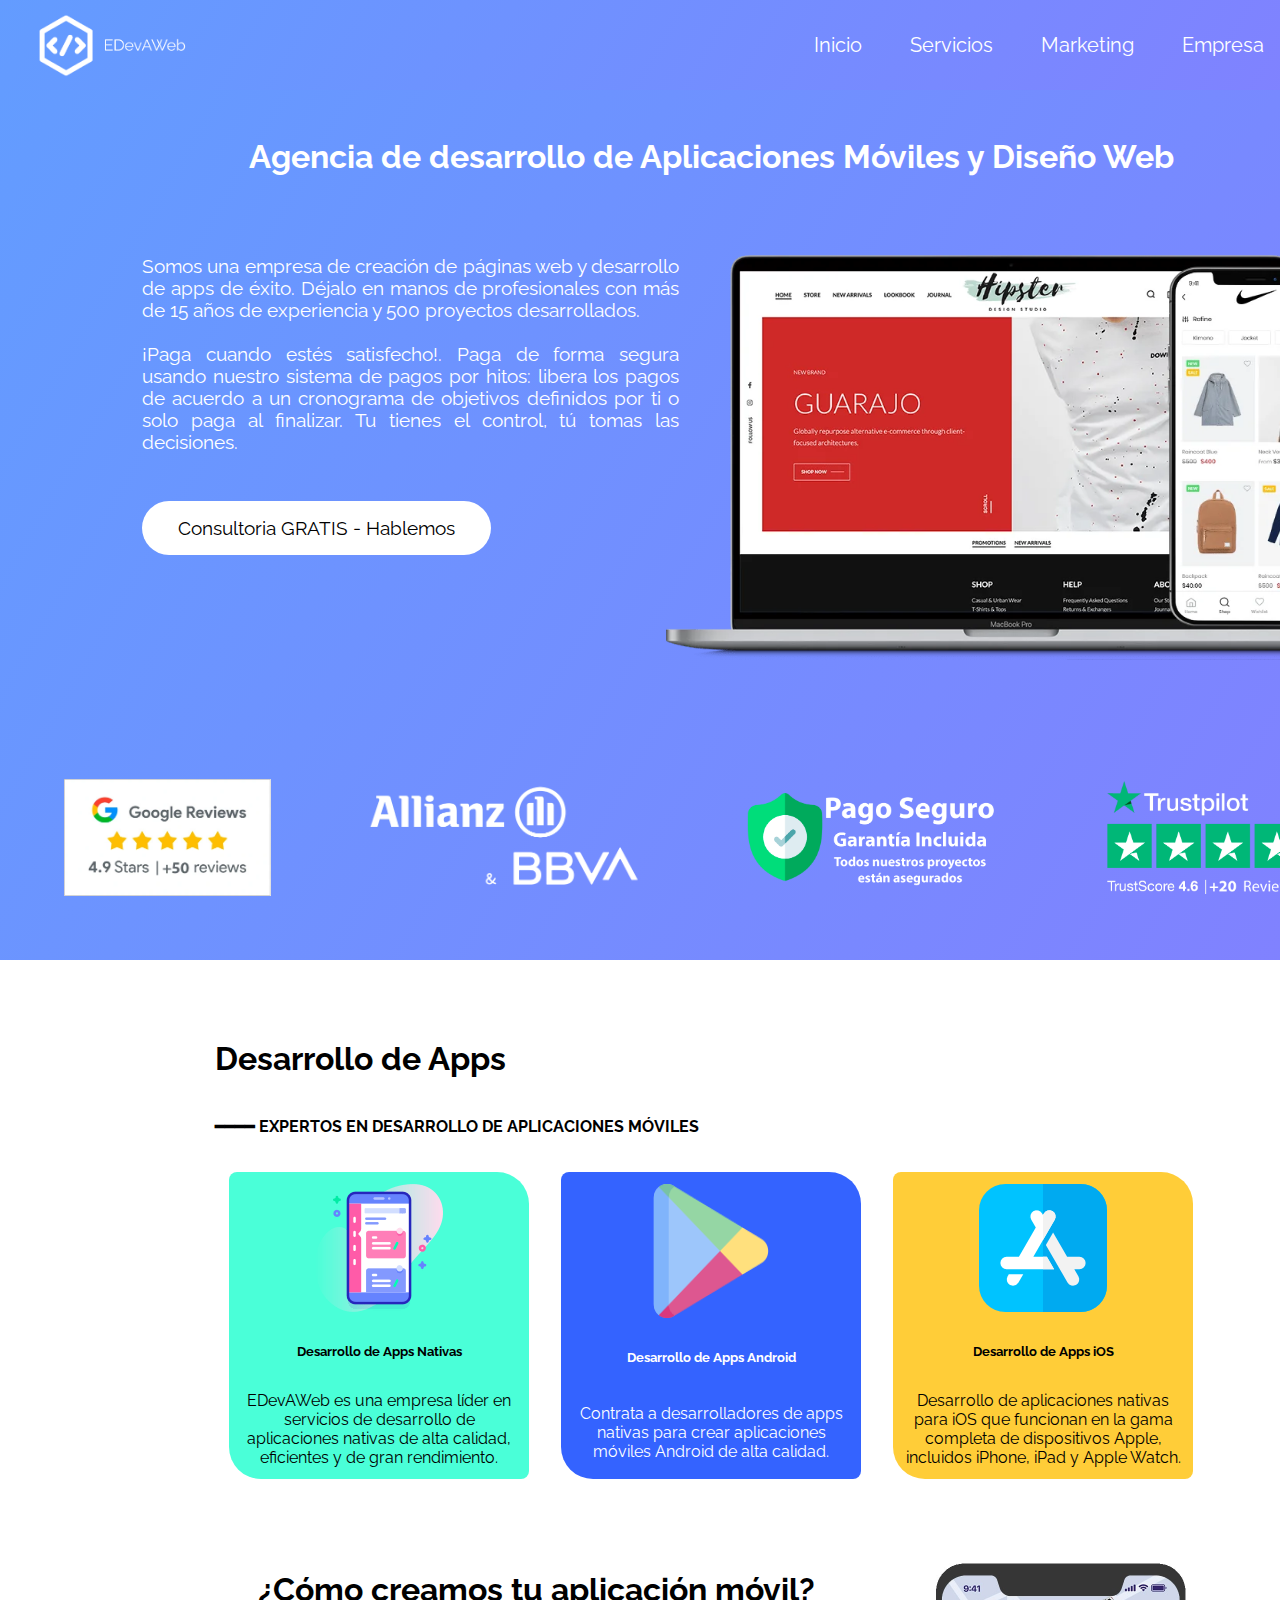
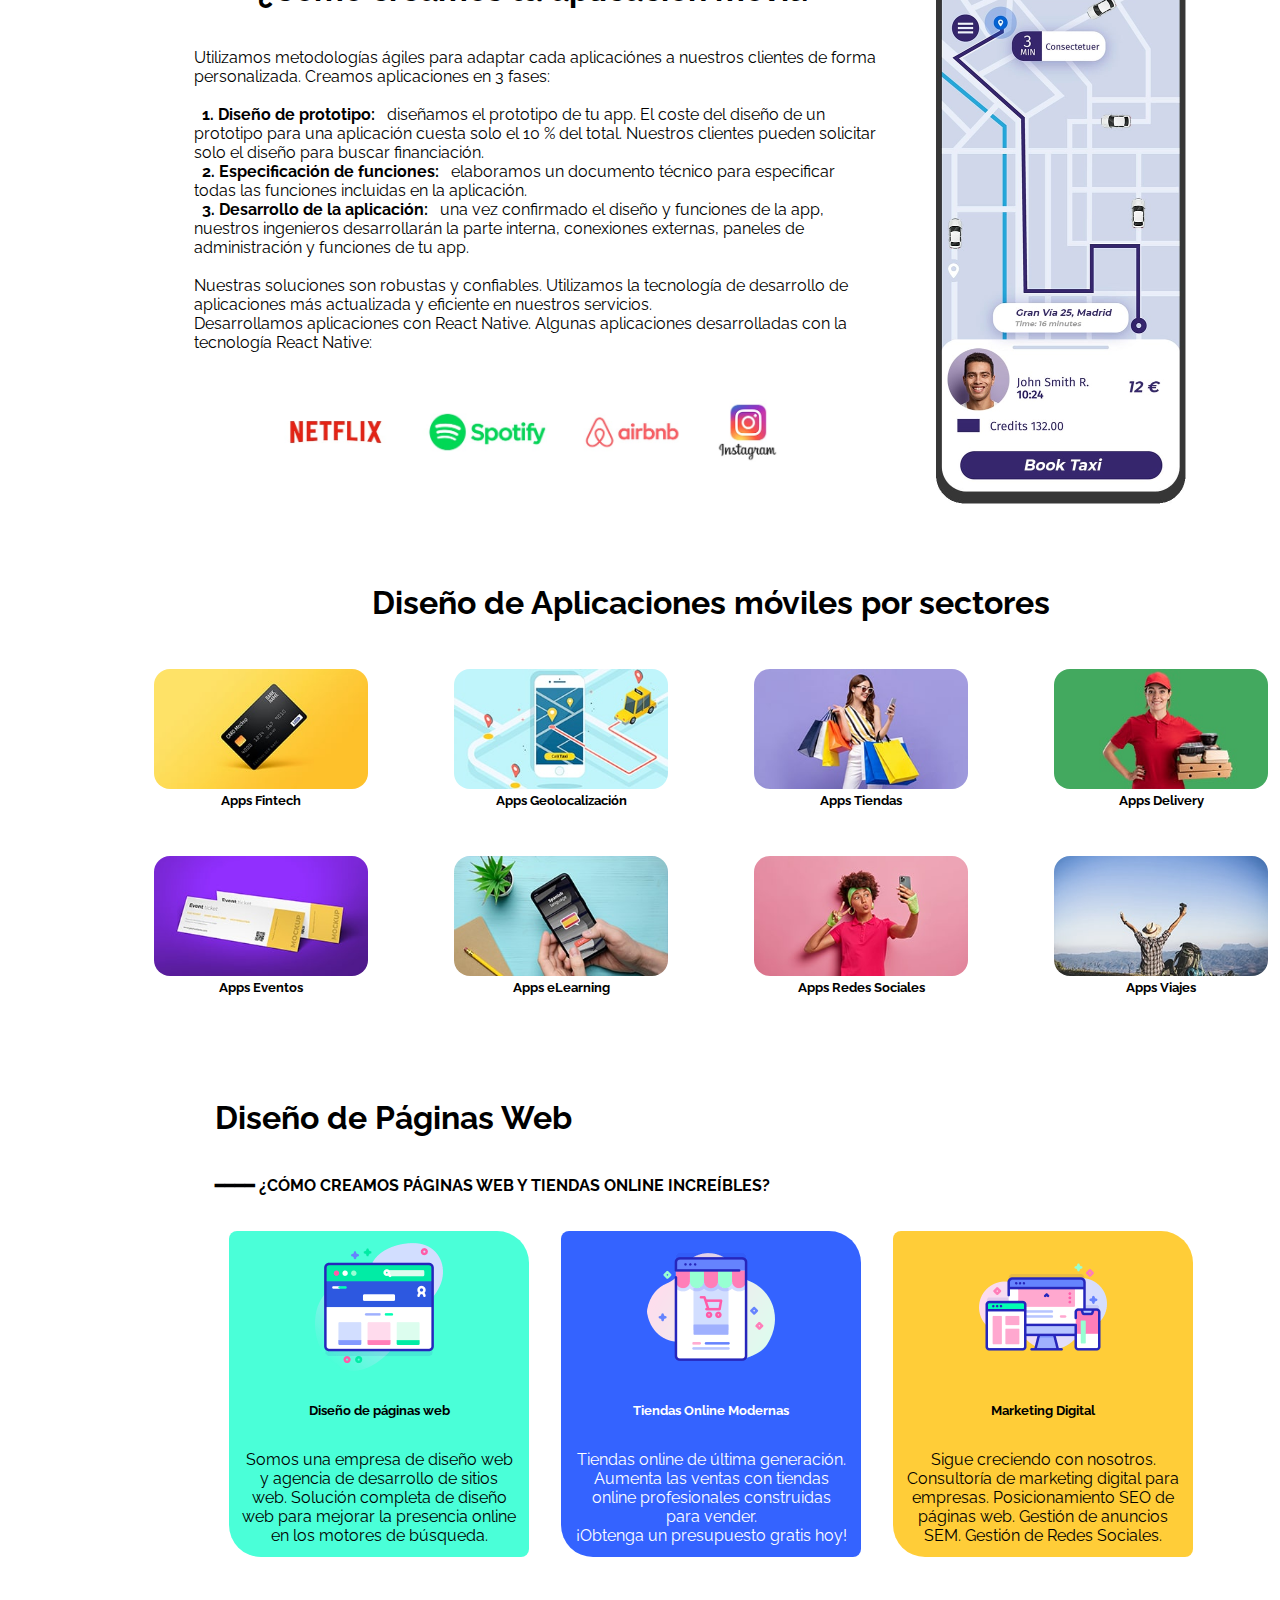
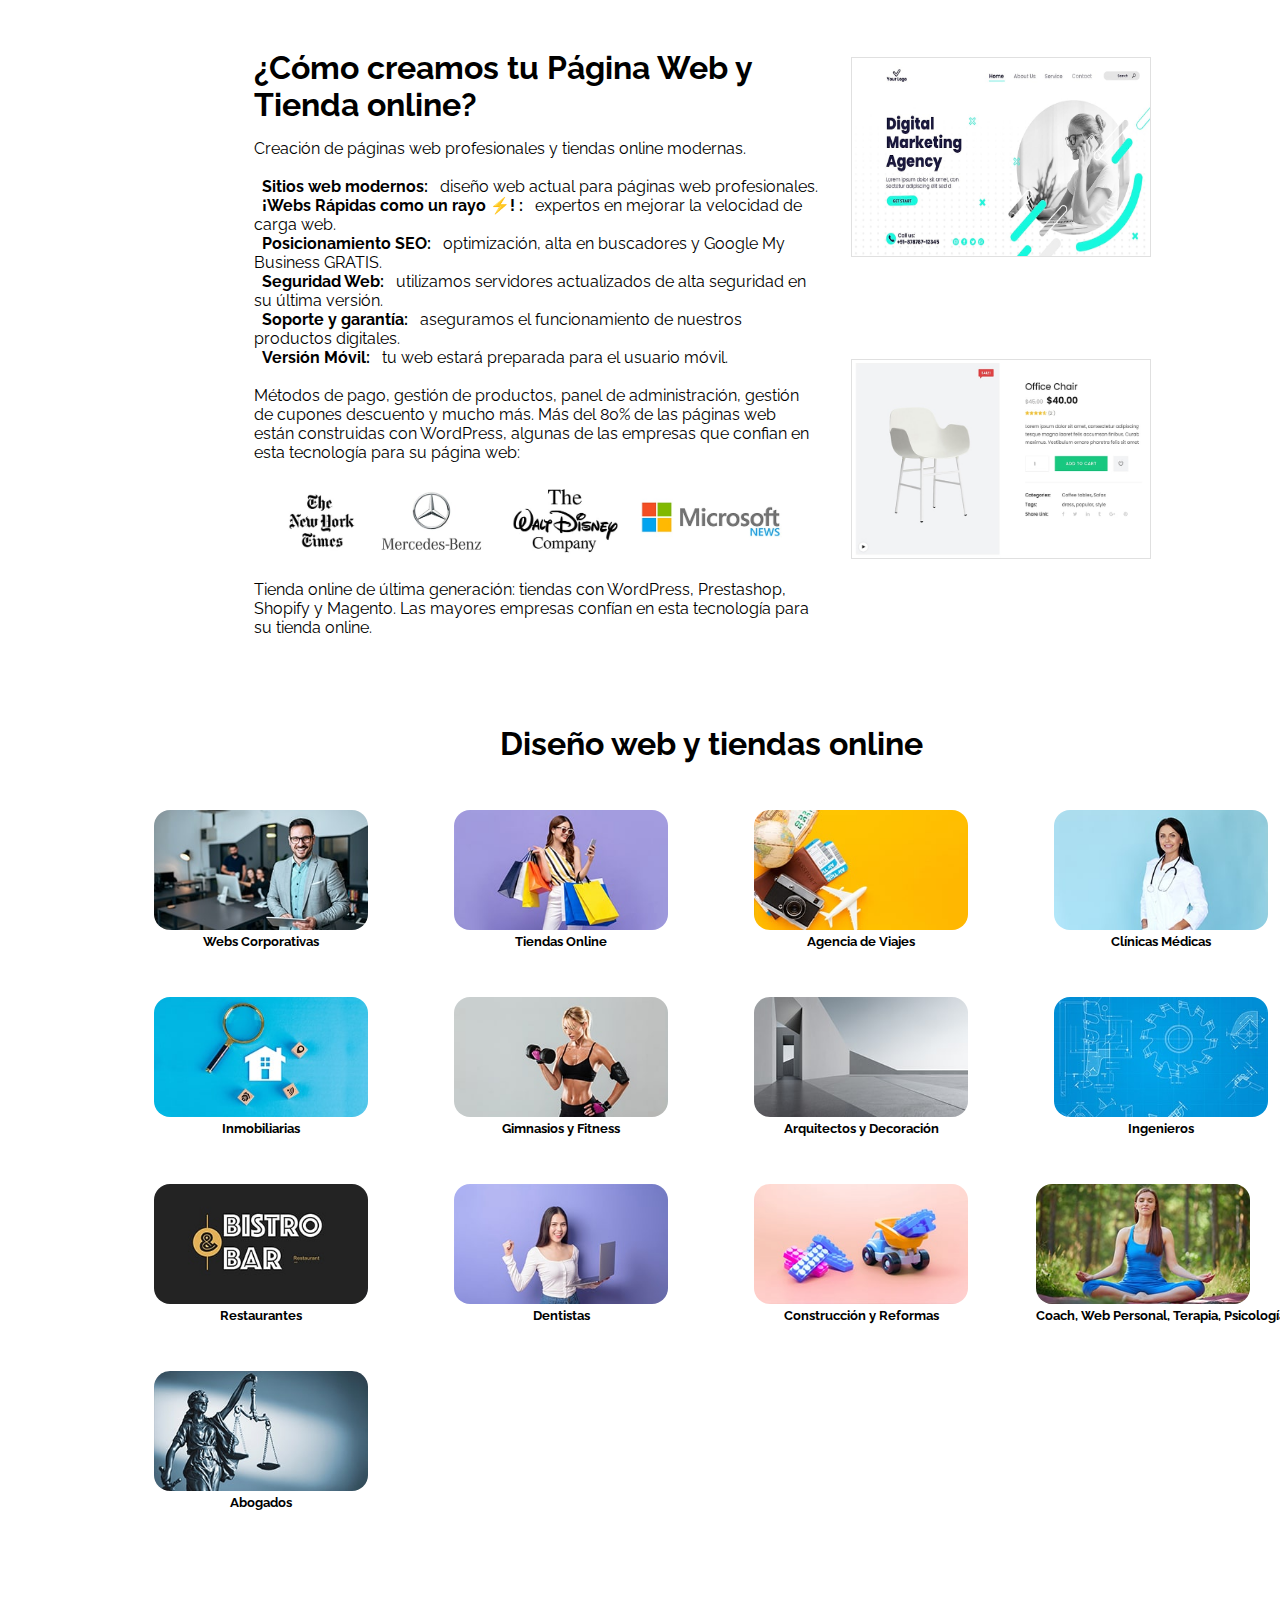
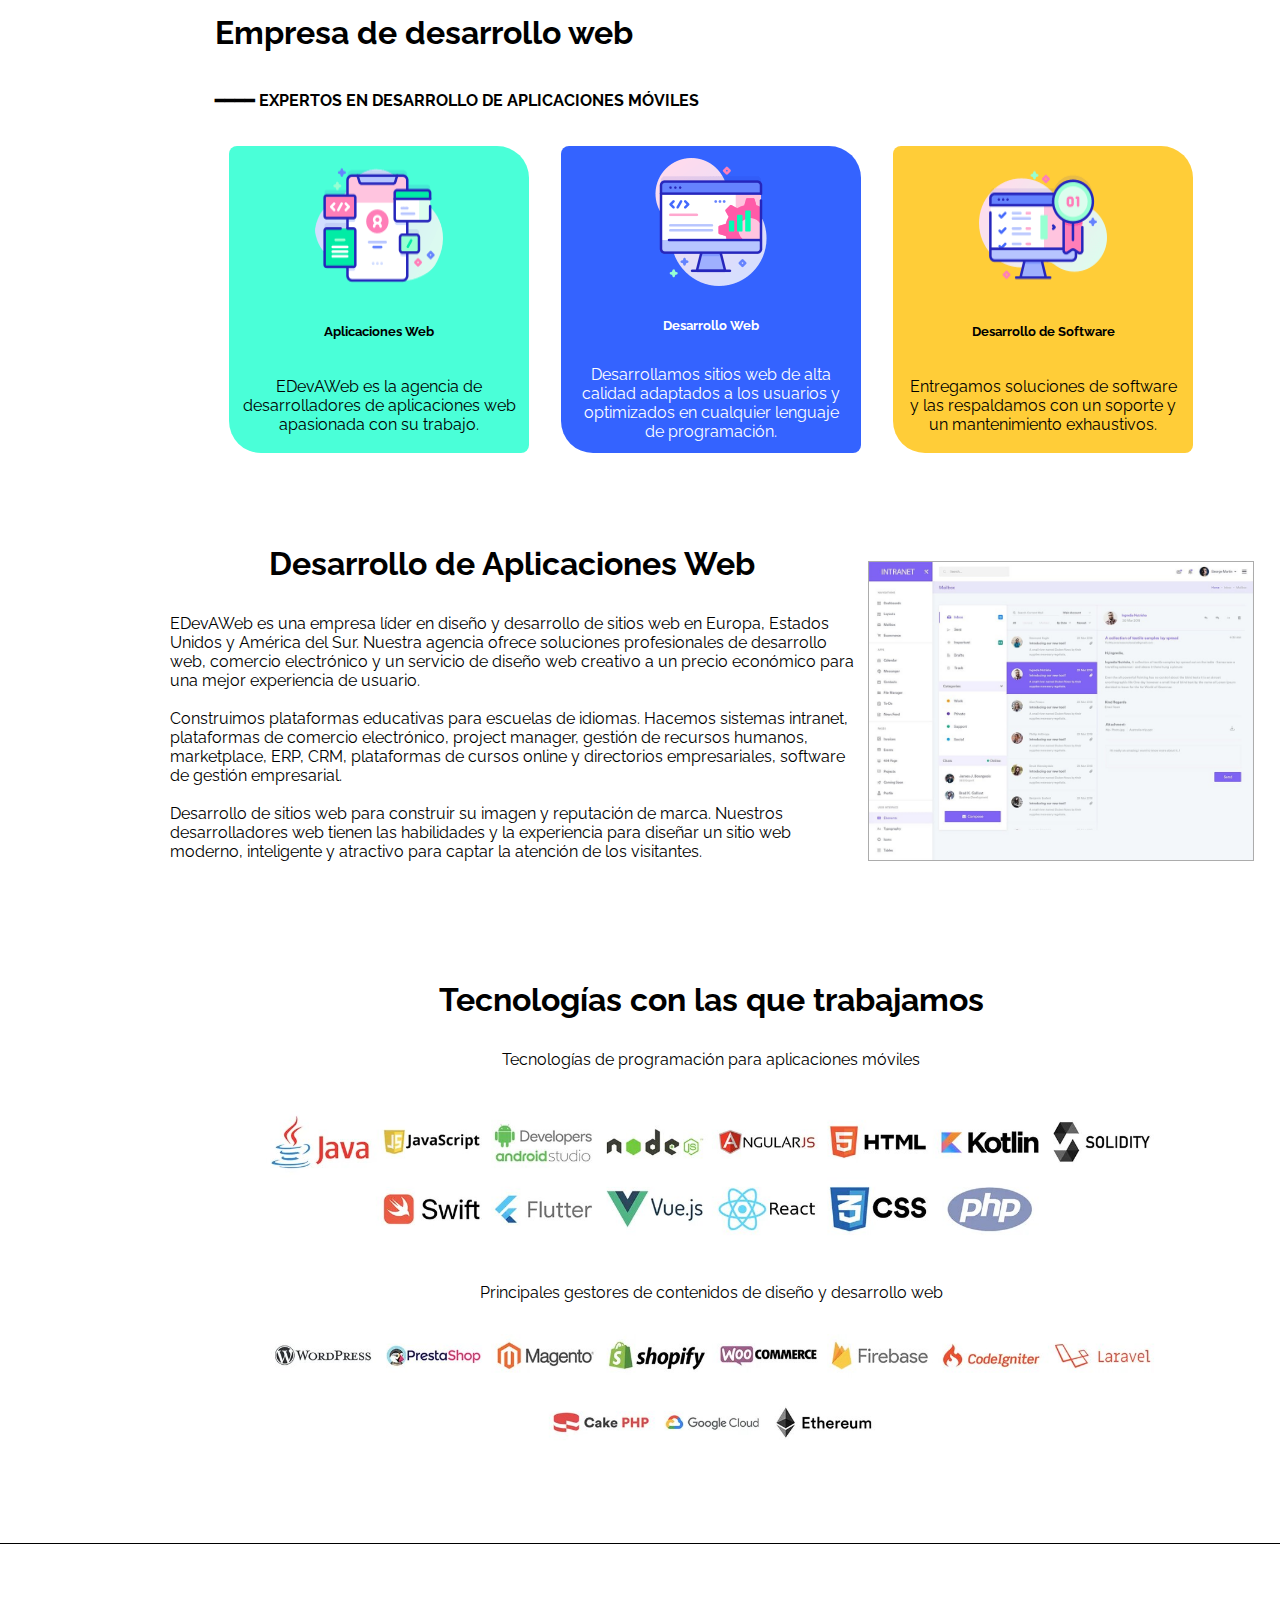
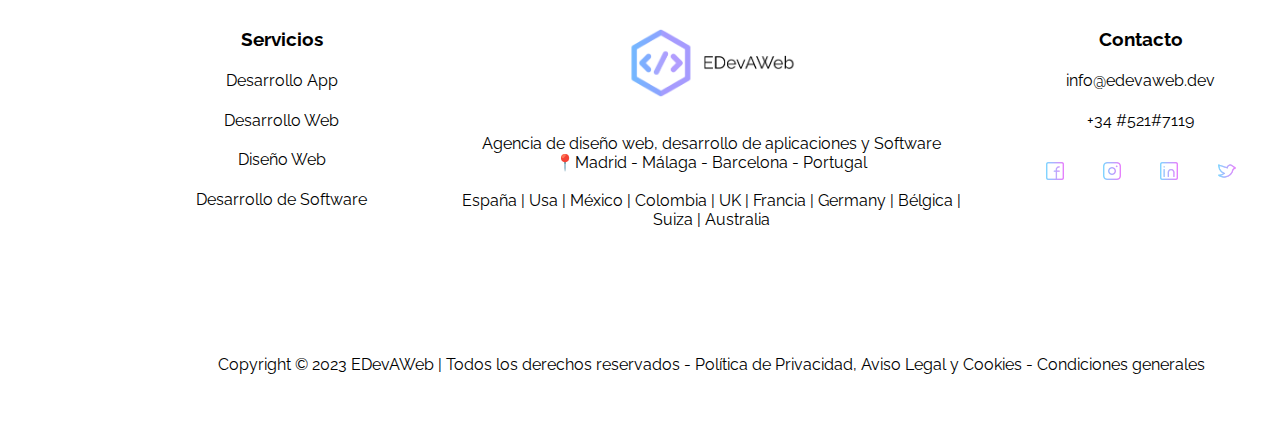
<file: index.html>
<!DOCTYPE html>
<html lang="es">

<head>
    <meta charset="UTF-8">
    <meta http-equiv="X-UA-Compatible" content="IE=edge">
    <meta name="viewport" content="width=device-width, initial-scale=1.0">
    <link rel="stylesheet" href="./style.css">
    <link rel="shortcut icon" href="./img/favicon/edevaweb-favicon.png" type="image/x-icon">
    <title>EDevAWeb</title>
</head>

<body>
    <!-- Container -->
    <div id="container">
        <!-- Header -->
        <header>
            <!-- Logo -->
            <div id="logo">
                <a href="./index.html">
                    <img src="./img/header/logo/edevaweb-logo.png" alt="EDevAWeb">
                </a>
            </div>
            <!-- Nav-Bar -->
            <nav>
                <ul>
                    <li><a href="./index.html">Inicio</a></li>
                    <!-- Dropdown -->
                    <li id="dropdown">
                        <a href="#">Servicios</a>
                        <div id="dropdown-content">
                            <a href="./html/desarrollo-app.html">Desarrollo App</a>
                            <a href="./html/desarrollo-web.html">Desarrollo Web</a>
                            <a href="./html/diseño-web.html">Diseño Web</a>
                            <a href="./html/desarrollo-de-software.html">Desarrollo de Software</a>
                        </div>
                    </li>
                    <li><a href="./html/marketing.html">Marketing</a></li>
                    <li><a href="./html/empresa.html">Empresa</a></li>
                    <!-- Contact-Box -->
                    <li id="contact-box"><a href="./html/contacto.html">Contacto</a></li>
                </ul>
            </nav>
        </header>

        <!-- Page-Content -->
        <div id="page-content-index">
            <!-- Index-Content-1 -->
            <div id="index-content-1">
                <h1>Agencia de desarrollo de Aplicaciones Móviles y Diseño Web</h1>
                <div id="index-content-1-item-1">
                    <p>
                        Somos una empresa de creación de páginas web y desarrollo de apps de éxito. Déjalo en manos de
                        profesionales con más de 15 años de experiencia y 500 proyectos desarrollados. <br>
                        <br>
                        ¡Paga cuando estés satisfecho!. Paga de forma segura usando nuestro sistema de pagos por hitos:
                        libera los pagos de acuerdo a un cronograma de objetivos definidos por ti o solo paga al
                        finalizar. Tu tienes el control, tú tomas las decisiones.
                    </p>
                    <a href="./html/contacto.html">Consultoria GRATIS - Hablemos</a>
                </div>
                <div id="index-content-1-item-2">
                    <img src="./img/page-content-index/empresa-de-desarrollo-app.png"
                        alt="Empresa de Desarrollo App y Web">
                </div>
                <div id="index-content-1-item-3">
                    <img src="./img/page-content-index/opiniones.png" alt="Opiniones">
                    <img src="./img/page-content-index/proyectos-asegurados.png" alt="Proyectos Asegurados">
                    <img src="./img/page-content-index/garantia.png" alt="Garantía">
                    <img src="./img/page-content-index/reviews.png" alt="Reviews">
                </div>
            </div>
            <!-- Index-Content-2 -->
            <div id="index-content-2">
                <!-- ##########################################-->
                <div class="index-content-2-item-1">
                    <h2>Desarrollo de Apps</h2>
                    <h4>━━━━ EXPERTOS EN DESARROLLO DE APLICACIONES MÓVILES</h4>
                    <div class="index-content-2-item-1-subitem index-content-2-item-color-1">
                        <img src="./img/page-content-index/desarrollo-de-apps-nativas.png" alt="Apps Nativas">
                        <h5>Desarrollo de Apps Nativas</h5>
                        <p>EDevAWeb es una empresa líder en servicios de desarrollo de aplicaciones nativas de alta
                            calidad, eficientes y de gran rendimiento.</p>
                    </div>
                    <div class="index-content-2-item-1-subitem index-content-2-item-color-2">
                        <img src="./img/page-content-index/desarrollo-de-apps-android.png" alt="Apps Android">
                        <h5>Desarrollo de Apps Android</h5>
                        <p>Contrata a desarrolladores de apps nativas para crear aplicaciones móviles Android de alta
                            calidad.</p>
                    </div>
                    <div class="index-content-2-item-1-subitem index-content-2-item-color-3">
                        <img src="./img/page-content-index/desarrollo-de-apps-ios.png" alt="Apps iOS">
                        <h5>Desarrollo de Apps iOS</h5>
                        <p>Desarrollo de aplicaciones nativas para iOS que funcionan en la gama completa de dispositivos
                            Apple, incluidos iPhone, iPad y Apple Watch.</p>
                    </div>
                </div>
                <!-- ##########################################-->
                <div class="index-content-2-item-2">
                    <div class="index-content-2-item-2-1">
                        <h2>¿Cómo creamos tu aplicación móvil?</h2>
                        <p>
                            Utilizamos metodologías ágiles para adaptar cada aplicaciónes a nuestros clientes de forma
                            personalizada. Creamos aplicaciones en 3 fases: <br>
                            <br>
                            <span>1. Diseño de prototipo: </span> diseñamos el prototipo de tu app. El coste del diseño
                            de un
                            prototipo
                            para una aplicación cuesta solo el 10 % del total. Nuestros clientes pueden solicitar solo
                            el
                            diseño
                            para buscar financiación. <br>
                            <span>2. Especificación de funciones: </span>elaboramos un documento técnico para
                            especificar todas las
                            funciones incluidas en la aplicación. <br>
                            <span>3. Desarrollo de la aplicación: </span> una vez confirmado el diseño y funciones de la
                            app, nuestros
                            ingenieros desarrollarán la parte interna, conexiones externas, paneles de administración y
                            funciones de tu app. <br>
                            <br>

                            Nuestras soluciones son robustas y confiables. Utilizamos la tecnología de desarrollo de
                            aplicaciones más actualizada y eficiente en nuestros servicios. <br>

                            Desarrollamos aplicaciones con React Native. Algunas aplicaciones desarrolladas con la
                            tecnología React Native: <br>
                        </p>
                        <img src="./img/page-content-index/aplicaciones-desarrolladas-con-react.png"
                            alt="Apps Desarrolladas con React">
                    </div>
                    <div class="index-content-2-item-2-2">
                        <img src="./img/page-content-index/taxi-app.png" alt="Taxi App">
                    </div>
                </div>
                <!-- ##########################################-->
                <div class="index-content-2-item-3">
                    <h2>Diseño de Aplicaciones móviles por sectores</h2>
                    <div class="index-content-2-item-3-1">
                        <div>
                            <img src="./img/page-content-index/apps-fintech.jpg" alt="Apps Fintech">
                            <h5>Apps Fintech</h5>
                        </div>
                        <div>
                            <img src="./img/page-content-index/app-taxi.jpg" alt="Apps Taxi">
                            <h5>Apps Geolocalización</h5>
                        </div>
                        <div>
                            <img src="./img/page-content-index/apps-tienda.jpg" alt="Apps Tiendas">
                            <h5>Apps Tiendas</h5>
                        </div>
                        <div>
                            <img src="./img/page-content-index/app-delivery.jpg" alt="Apps Delivery">
                            <h5>Apps Delivery</h5>
                        </div>
                        <div>
                            <img src="./img/page-content-index/apps-eventos.jpg" alt="Apps Eventos">
                            <h5>Apps Eventos</h5>
                        </div>
                        <div>
                            <img src="./img/page-content-index/apps-elearning.jpg" alt="Apps ELearning">
                            <h5>Apps eLearning</h5>
                        </div>
                        <div>
                            <img src="./img/page-content-index/app-social.jpg" alt="App Social">
                            <h5>Apps Redes Sociales</h5>
                        </div>
                        <div>
                            <img src="./img/page-content-index/app-viajes.jpg" alt="App Viajes">
                            <h5>Apps Viajes</h5>
                        </div>
                    </div>
                </div>
                <!-- ##########################################-->
                <div class="index-content-2-item-1">
                    <h2>Diseño de Páginas Web</h2>
                    <h4>━━━━ ¿CÓMO CREAMOS PÁGINAS WEB Y TIENDAS ONLINE INCREÍBLES?</h4>
                    <div class="index-content-2-item-1-subitem index-content-2-item-color-1">
                        <img src="./img/page-content-index/diseño-de-páginas-web.png" alt="Diseño de Páginas Web">
                        <h5>Diseño de páginas web</h5>
                        <p>Somos una empresa de diseño web y agencia de desarrollo de sitios web. Solución completa de
                            diseño web para mejorar la presencia online en los motores de búsqueda.</p>
                    </div>
                    <div class="index-content-2-item-1-subitem index-content-2-item-color-2">
                        <img src="./img/page-content-index/diseño-de-tiendas-online.png" alt="Tiendas Online">
                        <h5>Tiendas Online Modernas</h5>
                        <p>Tiendas online de última generación. Aumenta las ventas con tiendas online profesionales
                            construidas para vender. <br> ¡Obtenga un presupuesto gratis hoy!</p>
                    </div>
                    <div class="index-content-2-item-1-subitem index-content-2-item-color-3">
                        <img src="./img/page-content-index/diseño-de-sitios-web.png" alt="Marketing Digital">
                        <h5>Marketing Digital</h5>
                        <p>Sigue creciendo con nosotros. Consultoría de marketing digital para empresas. Posicionamiento
                            SEO de páginas web. Gestión de anuncios SEM. Gestión de Redes Sociales.</p>
                    </div>
                </div>
                <!-- ##########################################-->
                <div class="index-content-2-item-2">
                    <div class="index-content-2-item-2-1" id="index-content-2-1-size-box-1">
                        <h2>¿Cómo creamos tu Página Web y Tienda online?</h2>
                        <p>
                            Creación de páginas web profesionales y tiendas online modernas. <br>
                            <br>
                            <span>Sitios web modernos: </span> diseño web actual para páginas web profesionales. <br>
                            <span>¡Webs Rápidas como un rayo ⚡! : </span> expertos en mejorar la velocidad de carga web.
                            <br>
                            <span>Posicionamiento SEO: </span> optimización, alta en buscadores y Google My Business
                            GRATIS. <br>
                            <span>Seguridad Web: </span> utilizamos servidores actualizados de alta seguridad en su
                            última versión. <br>
                            <span>Soporte y garantía: </span> aseguramos el funcionamiento de nuestros productos
                            digitales. <br>
                            <span>Versión Móvil:</span> tu web estará preparada para el usuario móvil. <br>
                            <br>
                            Métodos de pago, gestión de productos, panel de administración, gestión de cupones descuento
                            y mucho más.
                            Más del 80% de las páginas web están construidas con WordPress, algunas de las empresas que
                            confian en esta tecnología para su página web:
                        </p>
                        <img src="./img/page-content-index/páginas-web-con-wordPress.jpg"
                            alt="Páginas Web con WordPress">


                        <p>Tienda online de última generación: tiendas con WordPress, Prestashop, Shopify y Magento. Las
                            mayores empresas confían en esta tecnología para su tienda online.</p>
                    </div>
                    <div class="index-content-2-item-2-2" id="index-content-2-2-size-box-2">
                        <img src="./img/page-content-index/diseño-páginas-web-img.jpg" alt="Diseños Páginas Web">
                        <img src="./img/page-content-index/crear-tienda-online.jpg" alt="Crear Tienda Online">
                    </div>
                </div>
                <!-- ##########################################-->
                <div class="index-content-2-item-3">
                    <h2>Diseño web y tiendas online</h2>
                    <div class="index-content-2-item-3-1">
                        <div>
                            <img src="./img/page-content-index/diseño-web-empresa-galeria.jpg" alt="Webs Corporativas">
                            <h5>Webs Corporativas</h5>
                        </div>
                        <div>
                            <img src="./img/page-content-index/apps-tienda.jpg" alt="Tiendas Online">
                            <h5>Tiendas Online</h5>
                        </div>
                        <div>
                            <img src="./img/page-content-index/diseño-web-viajes-galeria.jpg" alt="Agencia de Viajes">
                            <h5>Agencia de Viajes</h5>
                        </div>
                        <div>
                            <img src="./img/page-content-index/diseño-web-clínicas-galeria.jpg"
                                alt="Clínicas Médicas">
                            <h5>Clínicas Médicas</h5>
                        </div>
                        <div>
                            <img src="./img/page-content-index/diseño-web-inmobiliarias-galeria.jpg"
                                alt="Inmobiliarias">
                            <h5>Inmobiliarias</h5>
                        </div>
                        <div>
                            <img src="./img/page-content-index/diseño-web-entrenadores-galeria.jpg"
                                alt="Gimnasios y Fitness">
                            <h5>Gimnasios y Fitness</h5>
                        </div>
                        <div>
                            <img src="./img/page-content-index/diseño-web-arquitectura-galeria.jpg"
                                alt="Arquitectos y Decoración">
                            <h5>Arquitectos y Decoración</h5>
                        </div>
                        <div>
                            <img src="./img/page-content-index/diseño-web-ingeniería-galeria.jpg" alt="Ingenieros">
                            <h5>Ingenieros</h5>
                        </div>

                        <div>
                            <img src="./img/page-content-index/web-restaurantes-galeria.jpg" alt="Restaurantes">
                            <h5>Restaurantes</h5>
                        </div>

                        <div>
                            <img src="./img/page-content-index/diseño-web-dentistas-galeria.jpg" alt="Dentistas">
                            <h5>Dentistas</h5>
                        </div>

                        <div>
                            <img src="./img/page-content-index/diseño-web-reformas-galeria.jpg"
                                alt="Construcción y Reformas">
                            <h5>Construcción y Reformas</h5>
                        </div>

                        <div>
                            <img src="./img/page-content-index/diseño-web-terapia-galeria.jpg" alt="Terapia">
                            <h5>Coach, Web Personal, Terapia, Psicología</h5>
                        </div>

                        <div>
                            <img src="./img/page-content-index/diseño-web-abogados-galeria.jpg" alt="Abogados">
                            <h5>Abogados</h5>
                        </div>

                    </div>
                </div>
                <!-- ##########################################-->
                <div class="index-content-2-item-1">
                    <h2>Empresa de desarrollo web</h2>
                    <h4>━━━━ EXPERTOS EN DESARROLLO DE APLICACIONES MÓVILES</h4>
                    <div class="index-content-2-item-1-subitem index-content-2-item-color-1">
                        <img src="./img/page-content-index/desarrollo-de-aplicaciones-web-index-web.png"
                            alt="Aplicaciones Web">
                        <h5>Aplicaciones Web</h5>
                        <p>EDevAWeb es la agencia de desarrolladores de aplicaciones web apasionada con su trabajo.</p>
                    </div>
                    <div class="index-content-2-item-1-subitem index-content-2-item-color-2">
                        <img src="./img/page-content-index/desarrollo-web-index-web.png" alt="Desarrollo Web">
                        <h5>Desarrollo Web</h5>
                        <p>Desarrollamos sitios web de alta calidad adaptados a los usuarios y optimizados en cualquier
                            lenguaje de programación.</p>
                    </div>
                    <div class="index-content-2-item-1-subitem index-content-2-item-color-3">
                        <img src="./img/page-content-index/desarrollo-de-software-index-web.png"
                            alt="Desarrollo de Software">
                        <h5>Desarrollo de Software</h5>
                        <p>Entregamos soluciones de software y las respaldamos con un soporte y un mantenimiento
                            exhaustivos.</p>
                    </div>
                </div>
                <!-- ##########################################-->
                <div class="index-content-2-item-2">
                    <div class="index-content-2-item-2-1">
                        <h2>Desarrollo de Aplicaciones Web</h2>
                        <p>
                            EDevAWeb es una empresa líder en diseño y desarrollo de sitios web en Europa, Estados Unidos
                            y América del Sur. Nuestra agencia ofrece soluciones profesionales de desarrollo web,
                            comercio electrónico y un servicio de diseño web creativo a un precio económico para una
                            mejor experiencia de usuario. <br>
                            <br>
                            Construimos plataformas educativas para escuelas de idiomas. Hacemos sistemas intranet,
                            plataformas de comercio electrónico, project manager, gestión de recursos humanos,
                            marketplace, ERP, CRM, plataformas de cursos online y directorios empresariales, software de
                            gestión empresarial. <br>
                            <br>
                            Desarrollo de sitios web para construir su imagen y reputación de marca. Nuestros
                            desarrolladores web tienen las habilidades y la experiencia para diseñar un sitio web
                            moderno, inteligente y atractivo para captar la atención de los visitantes. <br>
                        </p>
                    </div>
                    <div class="index-content-2-item-2-2" id="img-web-a-medida">
                        <img src="./img/page-content-index/desarrollo-web-a-medida-index-web.jpg"
                            alt="Desarrollo Web a Medida">
                    </div>
                </div>
                <!-- ##########################################-->
                <div id="index-content-2-item-4">
                    <h2>Tecnologías con las que trabajamos</h2>
                    <p>Tecnologías de programación para aplicaciones móviles</p>
                    <img src="./img/page-content-index/desarrollo-aplicaciones-4.jpg" alt="Herramientas App">
                    <p>Principales gestores de contenidos de diseño y desarrollo web</p>
                    <img src="./img/page-content-index/desarrollo-páginas-web-4.jpg" alt="Herramientas Web">
                </div>
            </div>
        </div>

        <!-- Footer -->
        <footer>
            <div id="footer-links">
                <h3>Servicios</h3>
                <a href="./html/desarrollo-app.html">Desarrollo App</a>
                <a href="./html/desarrollo-web.html">Desarrollo Web</a>
                <a href="./html/diseño-web.html">Diseño Web</a>
                <a href="./html/desarrollo-de-software.html">Desarrollo de Software</a>
            </div>
            <div id="footer-edevaweb">
                <img src="./img/footer/logo/edevaweb-logo.png" alt="EDevAWeb">
                <p>
                    Agencia de diseño web, desarrollo de aplicaciones y Software <br>
                    📍Madrid - Málaga - Barcelona - Portugal <br>
                    <br>
                    España | Usa | México | Colombia | UK | Francia | Germany | Bélgica | Suiza | Australia
                </p>
            </div>
            <div id="footer-social-networks">
                <h3>Contacto</h3>
                <a href="mailto:info@edevaweb.dev">info@edevaweb.dev</a>
                <a href="tel:+34152117119">+34 #521#7119</a>
                <div>
                    <a href="https://www.facebook.com/">
                        <img src="./img/footer/social-networks/facebook.png" alt="Facebook">
                    </a>
                    <a href="https://www.instagram.com/">
                        <img src="./img/footer/social-networks/instagram.png" alt="Instagram">
                    </a>
                    <a href="https://www.linkedin.com/">
                        <img src="./img/footer/social-networks/linkedin.png" alt="Linkedin">
                    </a>
                    <a href="https://twitter.com/">
                        <img src="./img/footer/social-networks/twitter.png" alt="Twitter">
                    </a>
                </div>
            </div>
            <p id="copyright">Copyright © 2023 EDevAWeb | Todos los derechos reservados - Política de Privacidad, Aviso
                Legal y Cookies - Condiciones generales</p>
        </footer>
    </div>
</body>

</html>
</file>
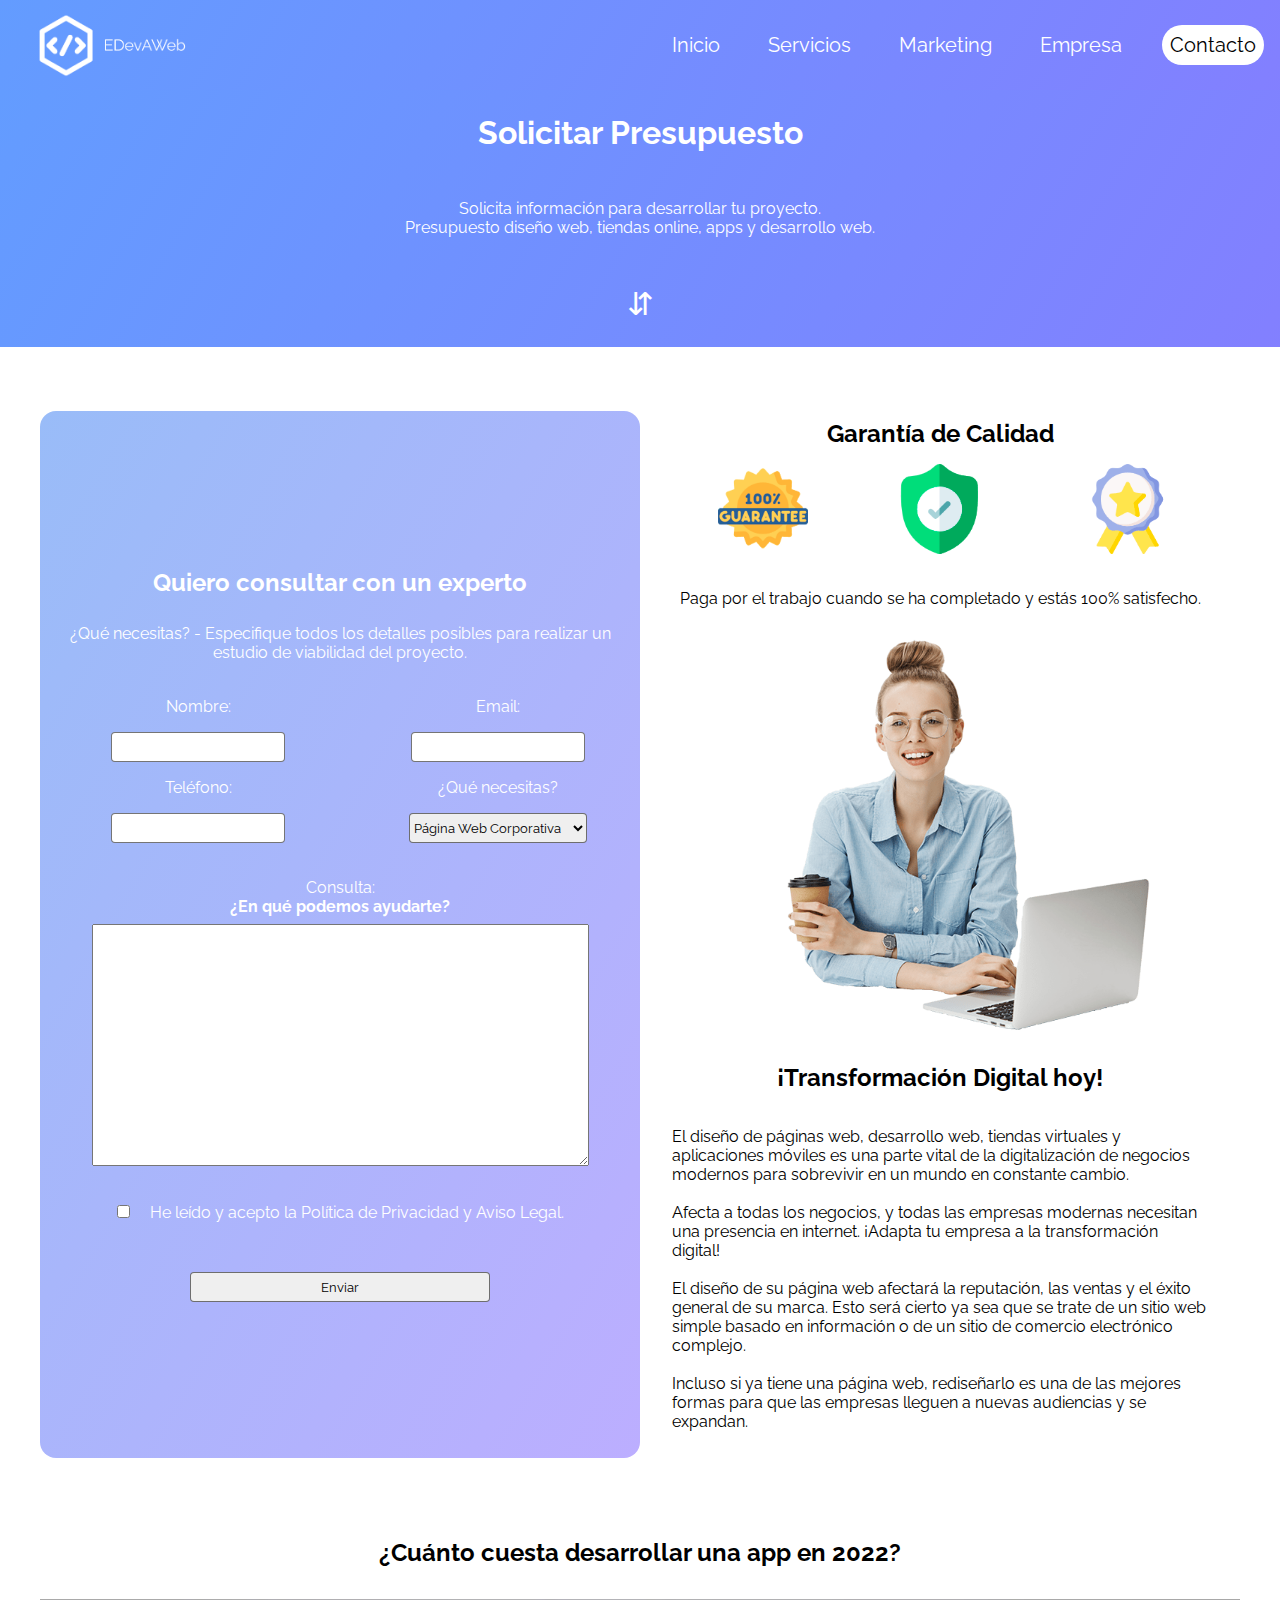
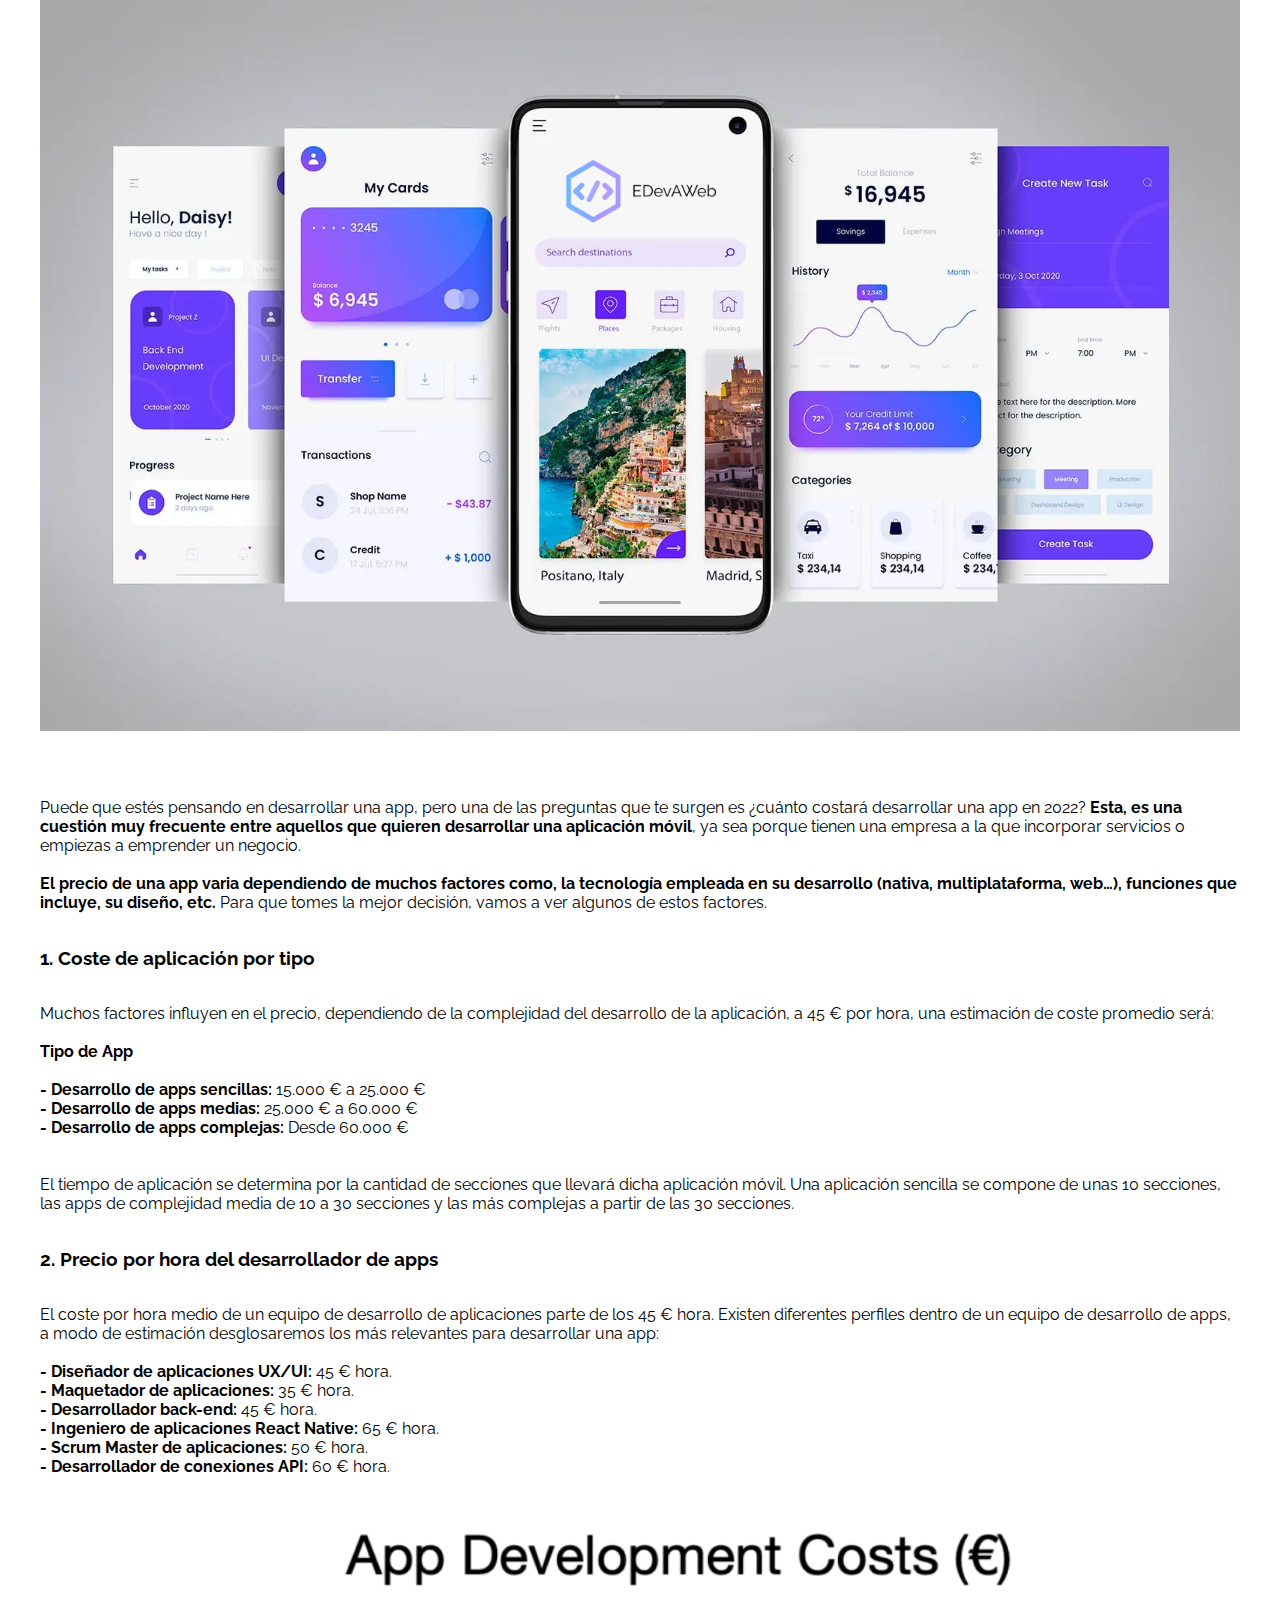
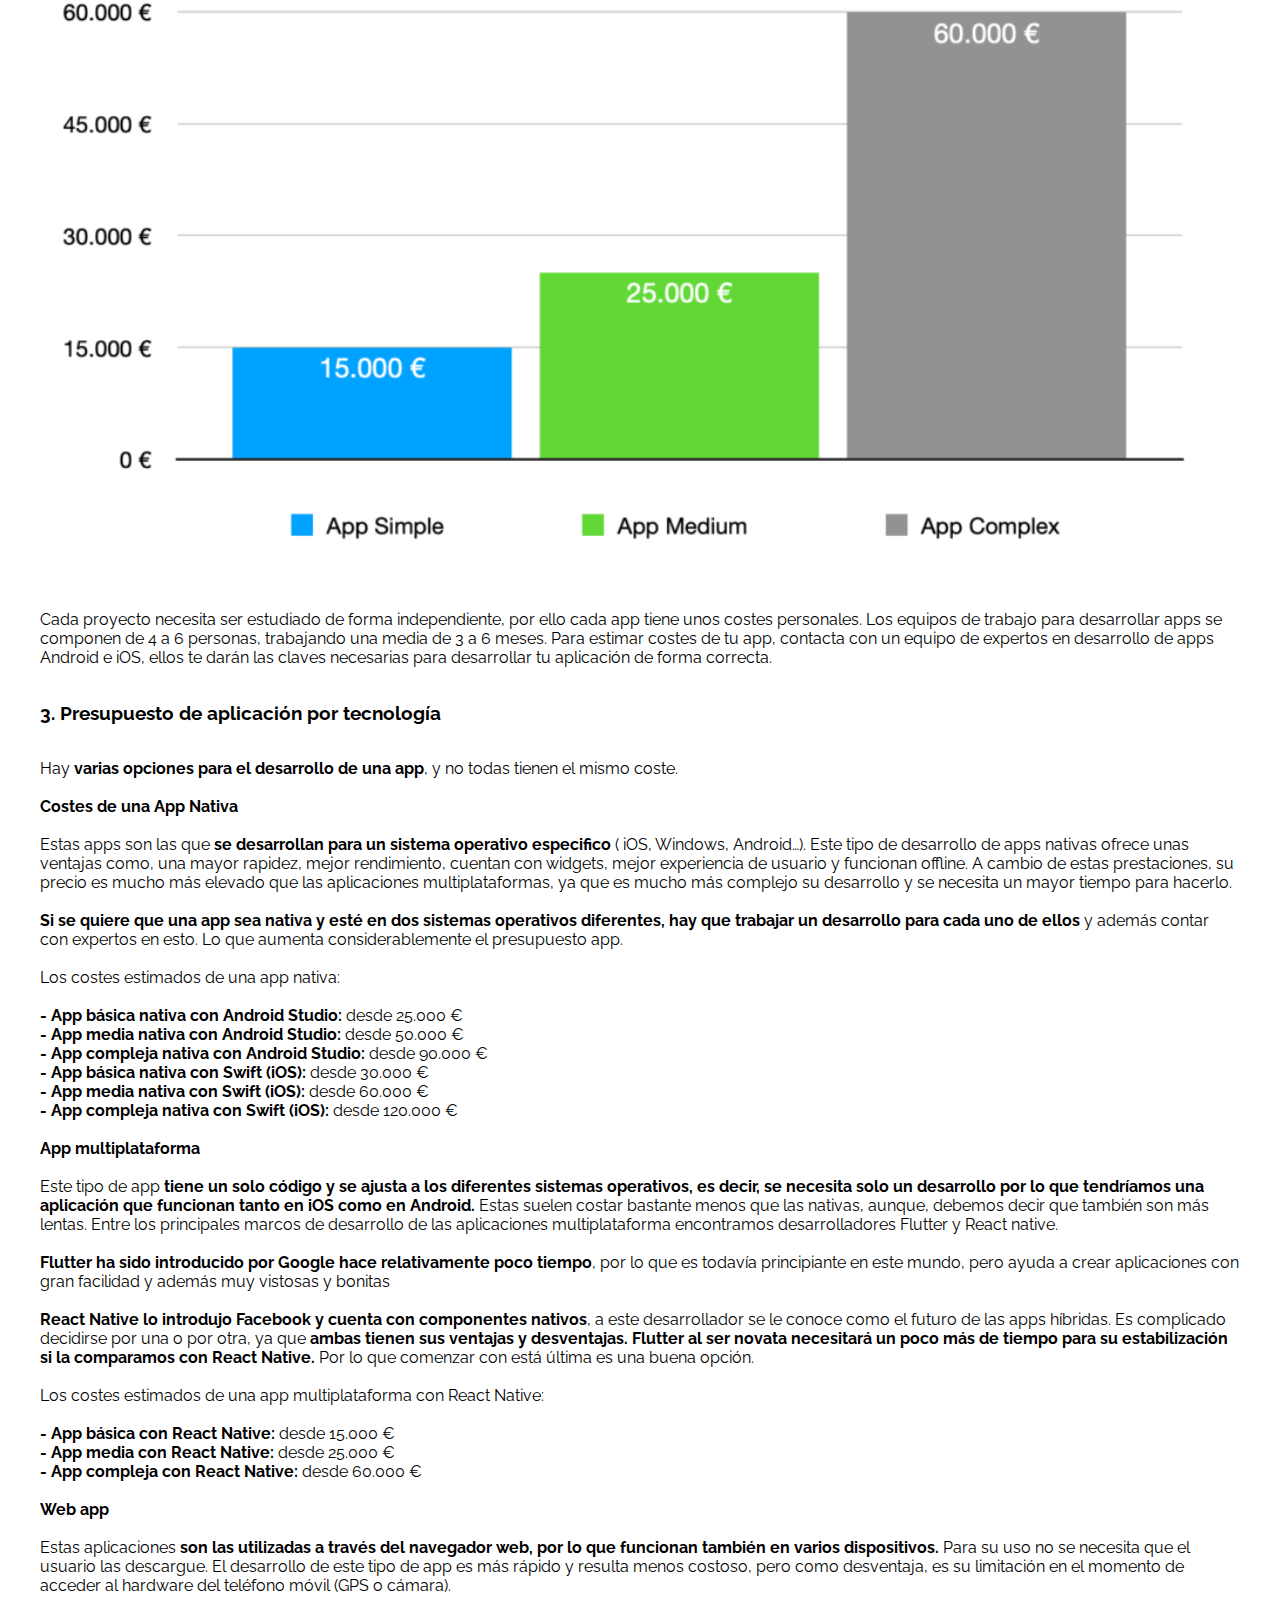
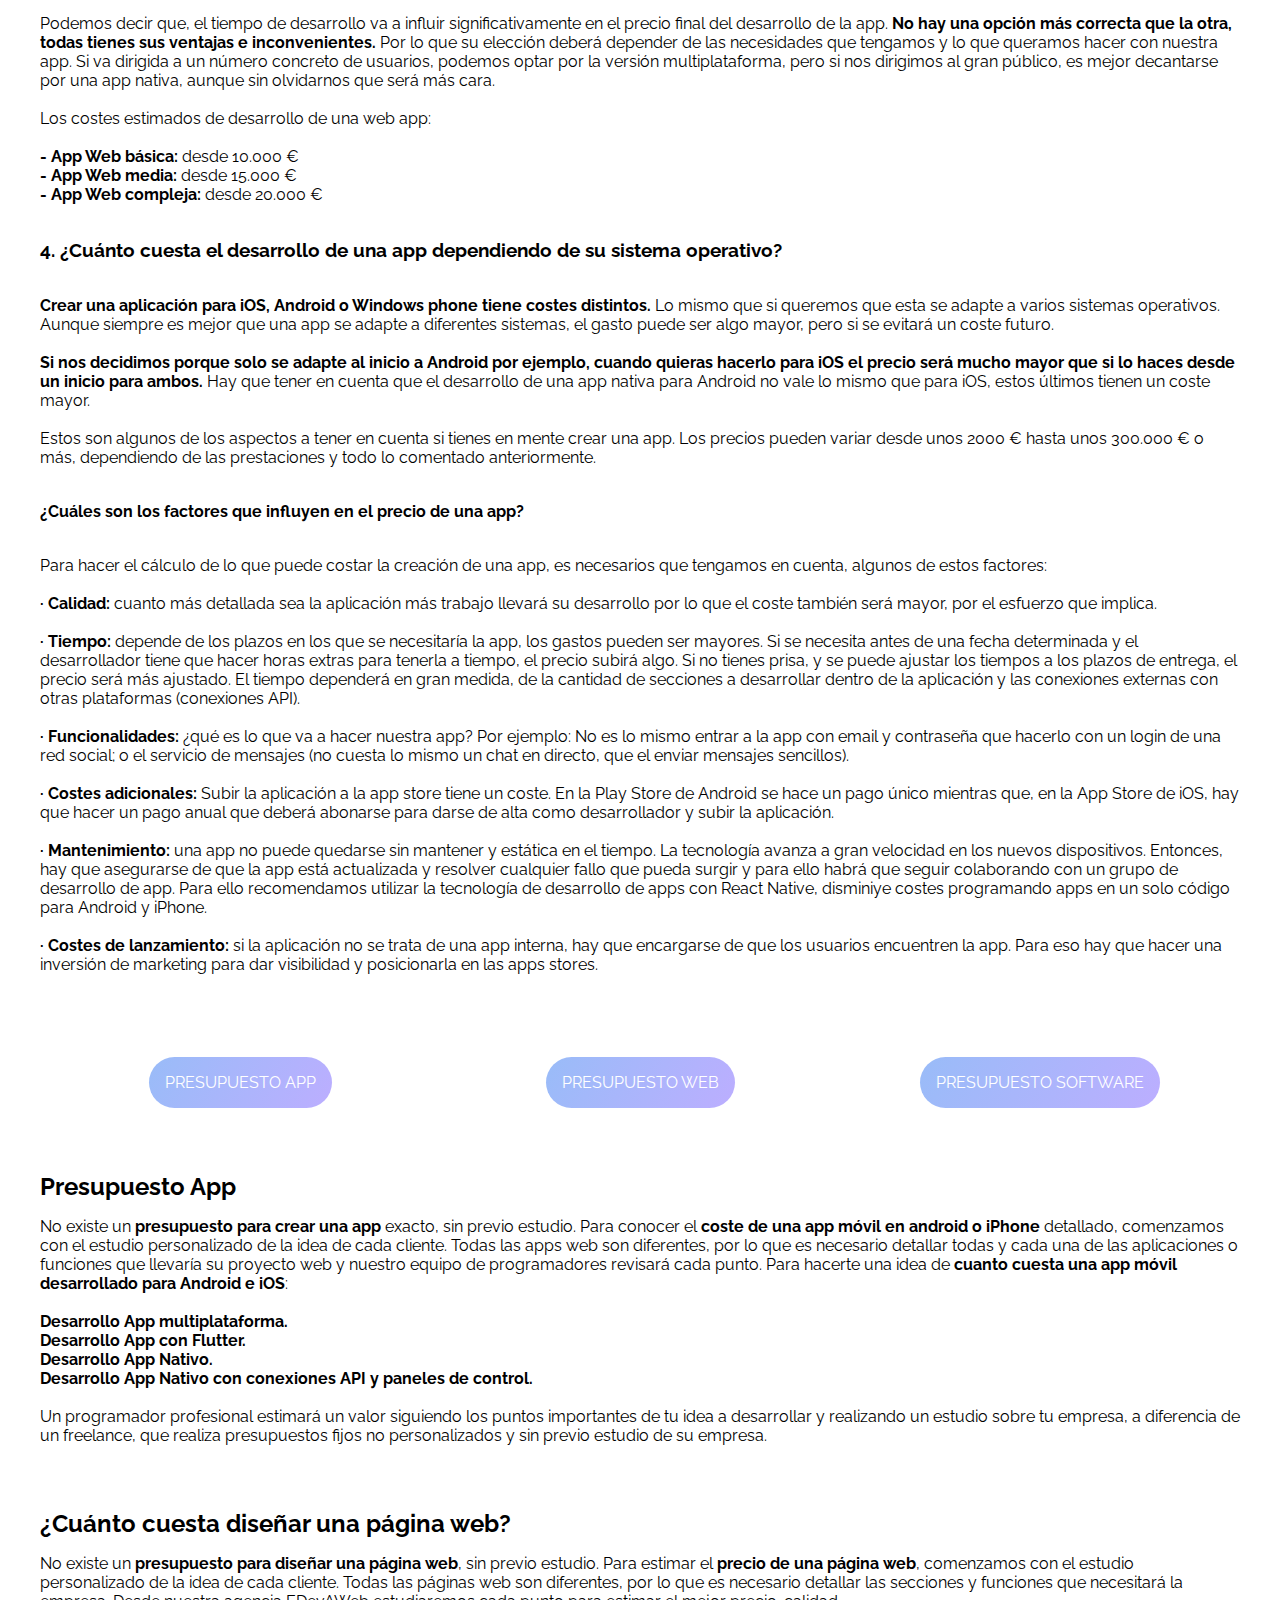
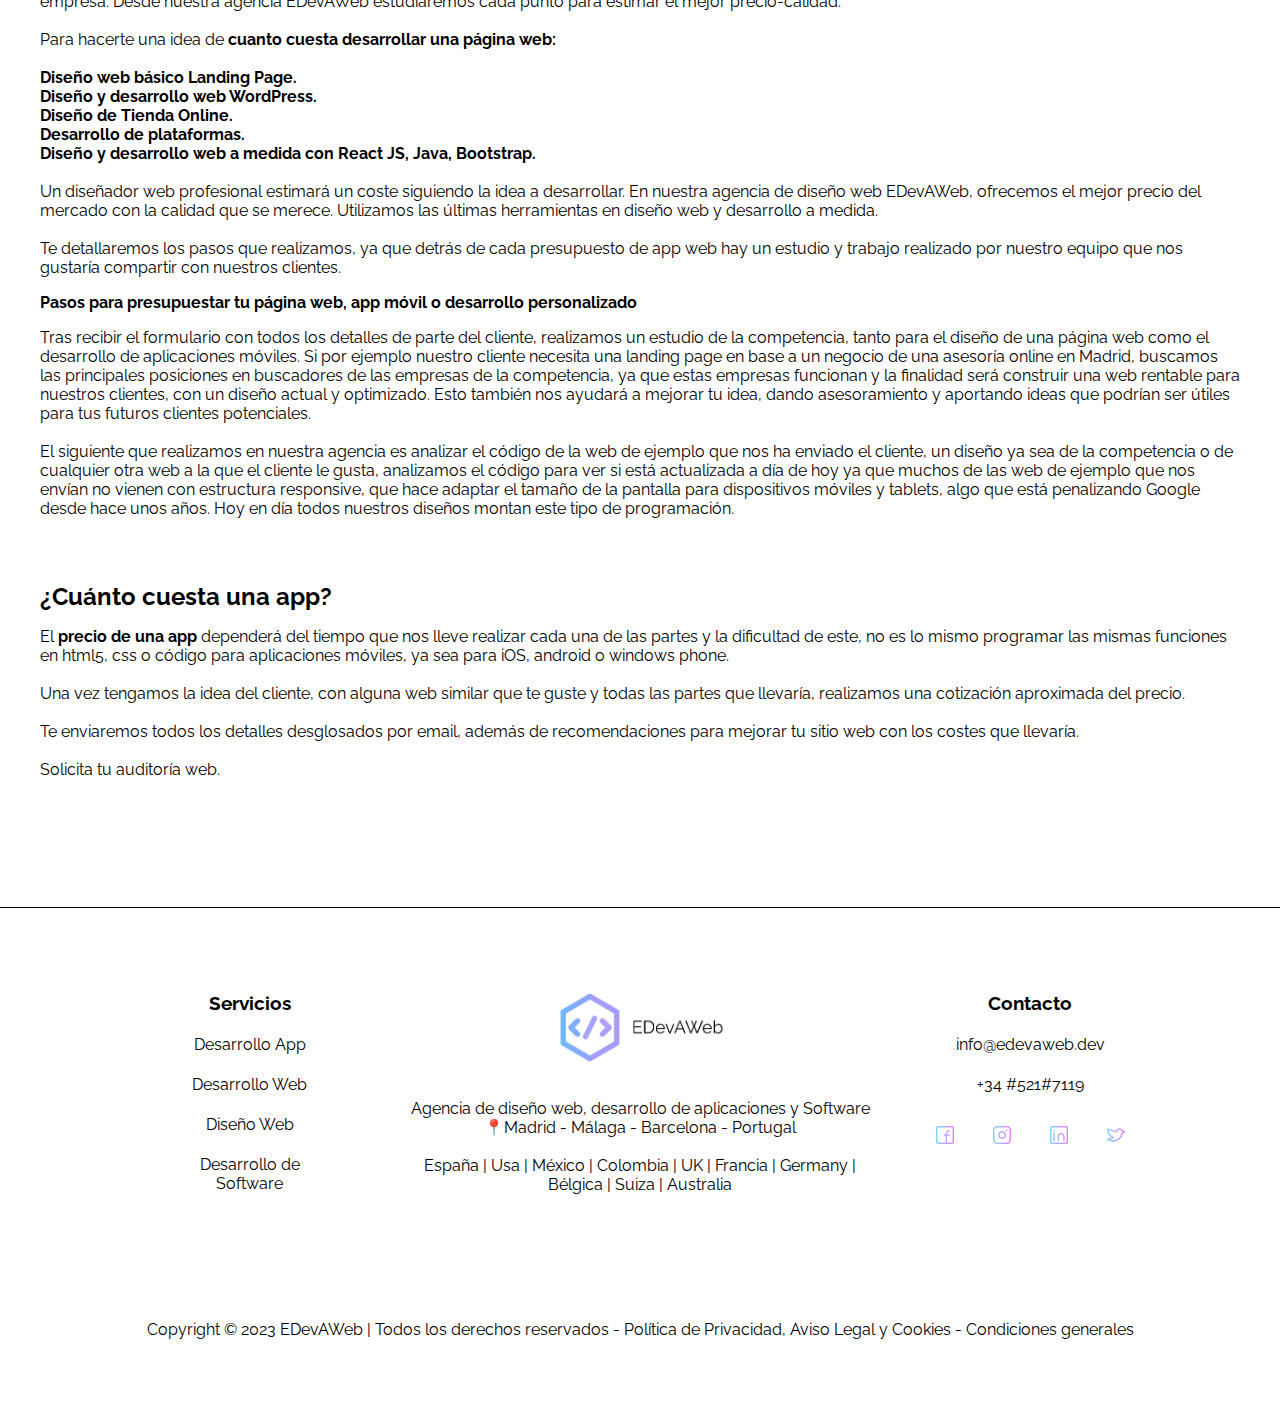
<file: html/contacto.html>
<!DOCTYPE html>
<html lang="es">

<head>
    <meta charset="UTF-8">
    <meta http-equiv="X-UA-Compatible" content="IE=edge">
    <meta name="viewport" content="width=device-width, initial-scale=1.0">
    <link rel="stylesheet" href="../style.css">
    <link rel="stylesheet" href="../css/style-contacto.css">
    <link rel="shortcut icon" href="../img/favicon/edevaweb-favicon.png" type="image/x-icon">
    <title>EDevAWeb</title>
</head>

<body>
    <!-- Container -->
    <div id="container">
        <!-- Header -->
        <header>
            <!-- Logo -->
            <div id="logo">
                <a href="../index.html">
                    <img src="../img/header/logo/edevaweb-logo.png" alt="EDevAWeb">
                </a>
            </div>
            <!-- Nav-Bar -->
            <nav>
                <ul>
                    <li><a href="../index.html">Inicio</a></li>
                    <!-- Dropdown -->
                    <li id="dropdown">
                        <a href="#">Servicios</a>
                        <div id="dropdown-content">
                            <a href="../html/desarrollo-app.html">Desarrollo App</a>
                            <a href="../html/desarrollo-web.html">Desarrollo Web</a>
                            <a href="../html/diseño-web.html">Diseño Web</a>
                            <a href="../html/desarrollo-de-software.html">Desarrollo de Software</a>
                        </div>
                    </li>
                    <li><a href="../html/marketing.html">Marketing</a></li>
                    <li><a href="../html/empresa.html">Empresa</a></li>
                    <!-- Contact-Box -->
                    <li id="contact-box"><a href="../html/contacto.html">Contacto</a></li>
                </ul>
            </nav>
        </header>

        <!-- Page-Content -->
        <div id="page-content-contacto">
            <div id="sub-container-main-head">
                <h1>Solicitar Presupuesto</h1>
                <p>Solicita información para desarrollar tu proyecto. <br>
                    Presupuesto diseño web, tiendas online, apps y desarrollo web.</p>
                <a href="#sub-container-main">⇵</a>
            </div>

            <div id="sub-container-main">
                <div id="form-contact">
                    <div id="form-contact-subcontainer">
                        <form>
                            <h2>Quiero consultar con un experto</h2>
                            <p>
                                <br>
                                ¿Qué necesitas? - Especifique todos los detalles posibles para realizar un estudio de
                                viabilidad del proyecto.
                                <br><br>
                            </p>
                            <div>
                                <label for="fname">Nombre:</label>
                                <label for="email">Email:</label>

                                <input type="text" id="fname" name="fname">
                                <input type="email" id="email" name="email">

                                <label for="phone">Teléfono:</label>
                                <label for="services">¿Qué necesitas?</label>

                                <input type="tel" id="phone" name="phone">
                                <select id="services" name="services">
                                    <option value="Página Web Corporativa">Página Web Corporativa</option>
                                    <option value="Tienda Online">Tienda Online</option>
                                    <option value="Aplicación">Aplicación</option>
                                    <option value="Desarrollo Web A Medida">Desarrollo Web A Medida</option>
                                    <option value="Optimización">Optimización SEO</option>
                                    <option value="Otro">Otro</option>
                                </select>
                            </div>
                            <br>
                            <label for="message">Consulta:</label><br>
                            <span>¿En qué podemos ayudarte?</span> <br>
                            <textarea id="message" name="message" rows="15" cols="60"></textarea>

                            <br><br>
                            <input type="checkbox" id="terminos" name="terminos"
                                value="He leído y acepto la Política de Privacidad y Aviso Legal.">
                            <label for="terminos">He leído y acepto la Política de Privacidad y Aviso Legal.</label><br>

                            <br><br>
                            <input type="submit" value="Enviar">
                        </form>
                    </div>
                    <!-- ####################################################################### -->
                    <div id="form-garantia-contacto">
                        <h2>Garantía de Calidad</h2>
                        <img src="../img/page-content-contacto/garantía.png" alt="Garantía">
                        <p><br> Paga por el trabajo cuando se ha completado y estás 100% satisfecho.</p>
                        <img src="../img/page-content-contacto/diseño-web-garantia.png" alt="Imagen Garantía">
                        <h2>¡Transformación Digital hoy!</h2>
                        <p>
                            <br>
                            El diseño de páginas web, desarrollo web, tiendas virtuales y aplicaciones móviles es una
                            parte vital de la digitalización de negocios modernos para sobrevivir en un mundo en
                            constante cambio.
                            <br><br>
                            Afecta a todas los negocios, y todas las empresas modernas necesitan una presencia en
                            internet. ¡Adapta tu empresa a la transformación digital!
                            <br><br>
                            El diseño de su página web afectará la reputación, las ventas y el éxito general de su
                            marca. Esto será cierto ya sea que se trate de un sitio web simple basado en información o
                            de un sitio de comercio electrónico complejo.
                            <br><br>
                            Incluso si ya tiene una página web, rediseñarlo es una de las mejores formas para que las
                            empresas lleguen a nuevas audiencias y se expandan.
                            <br><br>
                        </p>
                    </div>
                </div>
                <div id="sub-container-main-content">
                    <h2>¿Cuánto cuesta desarrollar una app en 2022?</h2>
                    <img src="../img/page-content-contacto/cuanto-cuesta-una-app.png" alt="Costo de un App 2022">
                    <div>
                        <p>
                            <br>
                            Puede que estés pensando en desarrollar una app, pero una de las preguntas que te surgen es
                            ¿cuánto costará desarrollar una app en 2022? <span>Esta, es una cuestión muy frecuente entre
                                aquellos que quieren desarrollar una aplicación móvil</span>, ya sea porque tienen una
                            empresa a la
                            que incorporar servicios o empiezas a emprender un negocio.
                            <br><br>
                            <span>El precio de una app varia dependiendo de muchos factores como, la tecnología empleada
                                en su
                                desarrollo (nativa, multiplataforma, web…), funciones que incluye, su diseño,
                                etc.</span> Para que
                            tomes la mejor decisión, vamos a ver algunos de estos factores.
                            <br><br>
                        </p>

                        <h3>1. Coste de aplicación por tipo</h3>
                        <p>
                            <br>
                            Muchos factores influyen en el precio, dependiendo de la complejidad del desarrollo de la
                            aplicación, a 45 € por hora, una estimación de coste promedio será:
                            <br><br>
                            <span>Tipo de App</span>
                            <br><br>
                            <span>- Desarrollo de apps sencillas:</span> 15.000 € a 25.000 € <br>
                            <span>- Desarrollo de apps medias:</span> 25.000 € a 60.000 € <br>
                            <span>- Desarrollo de apps complejas:</span> Desde 60.000 € <br>
                            <br><br>
                            El tiempo de aplicación se determina por la cantidad de secciones que llevará dicha
                            aplicación móvil. Una aplicación sencilla se compone de unas 10 secciones, las apps de
                            complejidad media de 10 a 30 secciones y las más complejas a partir de las 30 secciones.
                            <br><br>
                        </p>

                        <h3>2. Precio por hora del desarrollador de apps</h3>
                        <p>
                            <br>
                            El coste por hora medio de un equipo de desarrollo de aplicaciones parte de los 45 €
                            hora.
                            Existen diferentes perfiles dentro de un equipo de desarrollo de apps, a modo de estimación
                            desglosaremos los más relevantes para desarrollar una app:
                            <br><br>
                            <span>- Diseñador de aplicaciones UX/UI:</span> 45 € hora.<br>
                            <span>- Maquetador de aplicaciones:</span> 35 € hora.<br>
                            <span>- Desarrollador back-end:</span> 45 € hora.<br>
                            <span>- Ingeniero de aplicaciones React Native:</span> 65 € hora.<br>
                            <span>- Scrum Master de aplicaciones:</span> 50 € hora.<br>
                            <span>- Desarrollador de conexiones API:</span> 60 € hora.<br>
                            <br>
                            <img src="../img/page-content-contacto/Coste-app-1024x563.png" alt="Coste App">
                            <br><br>
                            Cada proyecto necesita ser estudiado de forma independiente, por ello cada app tiene unos
                            costes personales. Los equipos de trabajo para desarrollar apps se componen de 4 a 6
                            personas, trabajando una media de 3 a 6 meses. Para estimar costes de tu app, contacta con
                            un equipo de expertos en desarrollo de apps Android e iOS, ellos te darán las claves
                            necesarias para desarrollar tu aplicación de forma correcta.
                            <br><br>
                        </p>

                        <h3>3. Presupuesto de aplicación por tecnología</h3>
                        <p>
                            <br>
                            Hay <span>varias opciones para el desarrollo de una app</span>, y no todas tienen el mismo
                            coste.
                            <br><br>
                            <span>Costes de una App Nativa</span>
                            <br><br>
                            Estas apps son las que <span>se desarrollan para un sistema operativo especifico</span> (
                            iOS, Windows,
                            Android…). Este tipo de desarrollo de apps nativas ofrece unas ventajas como, una mayor
                            rapidez, mejor rendimiento, cuentan con widgets, mejor experiencia de usuario y funcionan
                            offline. A cambio de estas prestaciones, su precio es mucho más elevado que las aplicaciones
                            multiplataformas, ya que es mucho más complejo su desarrollo y se necesita un mayor tiempo
                            para hacerlo.
                            <br><br>
                            <span>Si se quiere que una app sea nativa y esté en dos sistemas operativos diferentes, hay
                                que
                                trabajar un desarrollo para cada uno de ellos</span> y además contar con expertos en
                            esto. Lo que
                            aumenta considerablemente el presupuesto app.
                            <br><br>
                            Los costes estimados de una app nativa:
                            <br><br>
                            <span>- App básica nativa con Android Studio:</span> desde 25.000 € <br>
                            <span>- App media nativa con Android Studio:</span> desde 50.000 € <br>
                            <span>- App compleja nativa con Android Studio:</span> desde 90.000 € <br>
                            <span>- App básica nativa con Swift (iOS):</span> desde 30.000 € <br>
                            <span>- App media nativa con Swift (iOS):</span> desde 60.000 € <br>
                            <span>- App compleja nativa con Swift (iOS):</span> desde 120.000 € <br>
                            <br>

                            <span>App multiplataforma</span>
                            <br><br>

                            Este tipo de app <span>tiene un solo código y se ajusta a los diferentes sistemas
                                operativos, es
                                decir, se necesita solo un desarrollo por lo que tendríamos una aplicación que funcionan
                                tanto en iOS como en Android.</span> Estas suelen costar bastante menos que las nativas,
                            aunque,
                            debemos decir que también son más lentas. Entre los principales marcos de desarrollo de las
                            aplicaciones multiplataforma encontramos desarrolladores Flutter y React native.
                            <br><br>
                            <span>Flutter ha sido introducido por Google hace relativamente poco tiempo</span>, por lo
                            que es todavía
                            principiante en este mundo, pero ayuda a crear aplicaciones con gran facilidad y además muy
                            vistosas y bonitas
                            <br><br>
                            <span>React Native lo introdujo Facebook y cuenta con componentes nativos</span>, a este
                            desarrollador se
                            le conoce como el futuro de las apps híbridas. Es complicado decidirse por una o por otra,
                            ya que <span>ambas tienen sus ventajas y desventajas. Flutter al ser novata necesitará un
                                poco más
                                de tiempo para su estabilización si la comparamos con React Native.</span> Por lo que
                            comenzar con
                            está última es una buena opción.
                            <br><br>
                            Los costes estimados de una app multiplataforma con React Native:
                            <br><br>
                            <span>- App básica con React Native:</span> desde 15.000 € <br>
                            <span>- App media con React Native:</span> desde 25.000 € <br>
                            <span>- App compleja con React Native:</span> desde 60.000 € <br>
                            <br>

                            <span>Web app</span>
                            <br><br>
                            Estas aplicaciones <span>son las utilizadas a través del navegador web, por lo que funcionan
                                también en varios dispositivos.</span> Para su uso no se necesita que el usuario las
                            descargue. El
                            desarrollo de este tipo de app es más rápido y resulta menos costoso, pero como desventaja,
                            es su limitación en el momento de acceder al hardware del teléfono móvil (GPS o cámara).
                            <br><br>
                            Podemos decir que, el tiempo de desarrollo va a influir significativamente en el precio
                            final del desarrollo de la app. <span>No hay una opción más correcta que la otra, todas
                                tienes sus
                                ventajas e inconvenientes.</span> Por lo que su elección deberá depender de las
                            necesidades que
                            tengamos y lo que queramos hacer con nuestra app. Si va dirigida a un número concreto de
                            usuarios, podemos optar por la versión multiplataforma, pero si nos dirigimos al gran
                            público, es mejor decantarse por una app nativa, aunque sin olvidarnos que será más cara.
                            <br><br>
                            Los costes estimados de desarrollo de una web app:
                            <br><br>
                            <span>- App Web básica:</span> desde 10.000 € <br>
                            <span>- App Web media:</span> desde 15.000 € <br>
                            <span>- App Web compleja:</span> desde 20.000 € <br>
                            <br>
                        </p>

                        <h3>4. ¿Cuánto cuesta el desarrollo de una app dependiendo de su sistema operativo?</h3>
                        <p>
                            <br>
                            <span>Crear una aplicación para iOS, Android o Windows phone tiene costes distintos.</span>
                            Lo mismo que
                            si queremos que esta se adapte a varios sistemas operativos. Aunque siempre es mejor que una
                            app se adapte a diferentes sistemas, el gasto puede ser algo mayor, pero si se evitará un
                            coste futuro.
                            <br><br>
                            <span>Si nos decidimos porque solo se adapte al inicio a Android por ejemplo, cuando quieras
                                hacerlo para iOS el precio será mucho mayor que si lo haces desde un inicio para
                                ambos.</span> Hay
                            que tener en cuenta que el desarrollo de una app nativa para Android no vale lo mismo que
                            para iOS, estos últimos tienen un coste mayor.
                            <br><br>
                            Estos son algunos de los aspectos a tener en cuenta si tienes en mente crear una app. Los
                            precios pueden variar desde unos 2000 € hasta unos 300.000 € o más, dependiendo de las
                            prestaciones y todo lo comentado anteriormente.
                            <br><br>
                        </p>

                        <h4>¿Cuáles son los factores que influyen en el precio de una app?</h4>
                        <p>
                            <br>
                            Para hacer el cálculo de lo que puede costar la creación de una app, es necesarios que
                            tengamos en cuenta, algunos de estos factores:
                            <br><br>
                            <span>· Calidad:</span> cuanto más detallada sea la aplicación más trabajo llevará su
                            desarrollo por lo
                            que el coste también será mayor, por el esfuerzo que implica.
                            <br><br>
                            <span>· Tiempo:</span> depende de los plazos en los que se necesitaría la app, los gastos
                            pueden ser
                            mayores. Si se necesita antes de una fecha determinada y el desarrollador tiene que hacer
                            horas extras para tenerla a tiempo, el precio subirá algo. Si no tienes prisa, y se puede
                            ajustar los tiempos a los plazos de entrega, el precio será más ajustado. El tiempo
                            dependerá en gran medida, de la cantidad de secciones a desarrollar dentro de la aplicación
                            y las conexiones externas con otras plataformas (conexiones API).
                            <br><br>
                            <span>· Funcionalidades:</span> ¿qué es lo que va a hacer nuestra app? Por ejemplo: No es lo
                            mismo entrar
                            a la app con email y contraseña que hacerlo con un login de una red social; o el servicio de
                            mensajes (no cuesta lo mismo un chat en directo, que el enviar mensajes sencillos).
                            <br><br>
                            <span>· Costes adicionales:</span> Subir la aplicación a la app store tiene un coste. En la
                            Play Store de
                            Android se hace un pago único mientras que, en la App Store de iOS, hay que hacer un pago
                            anual que deberá abonarse para darse de alta como desarrollador y subir la aplicación.
                            <br><br>
                            <span>· Mantenimiento:</span> una app no puede quedarse sin mantener y estática en el
                            tiempo. La
                            tecnología avanza a gran velocidad en los nuevos dispositivos. Entonces, hay que asegurarse
                            de que la app está actualizada y resolver cualquier fallo que pueda surgir y para ello habrá
                            que seguir colaborando con un grupo de desarrollo de app. Para ello recomendamos utilizar la
                            tecnología de desarrollo de apps con React Native, disminiye costes programando apps en un
                            solo código para Android y iPhone.
                            <br><br>
                            <span>· Costes de lanzamiento:</span> si la aplicación no se trata de una app interna, hay
                            que encargarse
                            de que los usuarios encuentren la app. Para eso hay que hacer una inversión de marketing
                            para dar visibilidad y posicionarla en las apps stores.
                            <br><br>
                        </p>
                    </div>
                    <div id="enlaces-contacto-id">
                        <a href="#presupuesto-app">PRESUPUESTO APP</a>
                        <a href="#presupuesto-web">PRESUPUESTO WEB</a>
                        <a href="#presupuesto-software">PRESUPUESTO SOFTWARE</a>
                    </div>
                    <div id="presupuesto-app">
                        <h2>Presupuesto App</h2>
                        <p>No existe un <span>presupuesto para crear una app</span> exacto, sin previo estudio. Para
                            conocer el <span>coste
                                de una app móvil en android o iPhone</span> detallado, comenzamos con el estudio
                            personalizado de
                            la idea de cada cliente. Todas las apps web son diferentes, por lo que es necesario detallar
                            todas y cada una de las aplicaciones o funciones que llevaría su proyecto web y nuestro
                            equipo de programadores revisará cada punto.

                            Para hacerte una idea de <span>cuanto cuesta una app móvil desarrollado para Android e
                                iOS</span>:
                            <br>
                            <br>
                            <span>
                                Desarrollo App multiplataforma. <br>
                                Desarrollo App con Flutter.<br>
                                Desarrollo App Nativo.<br>
                                Desarrollo App Nativo con conexiones API y paneles de control.<br><br>
                            </span>
                            Un programador profesional estimará un valor siguiendo los puntos importantes de tu idea a
                            desarrollar y realizando un estudio sobre tu empresa, a diferencia de un freelance, que
                            realiza presupuestos fijos no personalizados y sin previo estudio de su empresa.
                        </p>
                    </div>
                    <div id="presupuesto-web">
                        <h2>¿Cuánto cuesta diseñar una página web?</h2>
                        <p>No existe un <span>presupuesto para diseñar una página web</span>, sin previo estudio. Para
                            estimar el
                            <span>precio de una página web</span>, comenzamos con el estudio personalizado de la idea de
                            cada
                            cliente. Todas las páginas web son diferentes, por lo que es necesario detallar las
                            secciones y funciones que necesitará la empresa. Desde nuestra agencia EDevAWeb
                            estudiaremos cada punto para estimar el mejor precio-calidad.
                            <br><br>
                            Para hacerte una idea de <span>cuanto cuesta desarrollar una página web:</span>
                            <br><br>
                            <span>Diseño web básico Landing Page. <br>
                                Diseño y desarrollo web WordPress. <br>
                                Diseño de Tienda Online. <br>
                                Desarrollo de plataformas. <br>
                                Diseño y desarrollo web a medida con React JS, Java, Bootstrap. <br><br></span>
                            Un diseñador web profesional estimará un coste siguiendo la idea a desarrollar. En nuestra
                            agencia de diseño web EDevAWeb, ofrecemos el mejor precio del mercado con la calidad que se
                            merece. Utilizamos las últimas herramientas en diseño web y desarrollo a medida.
                            <br><br>
                            Te detallaremos los pasos que realizamos, ya que detrás de cada presupuesto de app web hay
                            un estudio y trabajo realizado por nuestro equipo que nos gustaría compartir con nuestros
                            clientes.
                        </p>
                        <h4>Pasos para presupuestar tu página web, app móvil o desarrollo personalizado</h4>
                        <p>Tras recibir el formulario con todos los detalles de parte del cliente, realizamos un estudio
                            de la competencia, tanto para el diseño de una página web como el desarrollo de aplicaciones
                            móviles. Si por ejemplo nuestro cliente necesita una landing page en base a un negocio de
                            una asesoría online en Madrid, buscamos las principales posiciones en buscadores de las
                            empresas de la competencia, ya que estas empresas funcionan y la finalidad será construir
                            una web rentable para nuestros clientes, con un diseño actual y optimizado. Esto también nos
                            ayudará a mejorar tu idea, dando asesoramiento y aportando ideas que podrían ser útiles para
                            tus futuros clientes potenciales.
                            <br><br>
                            El siguiente que realizamos en nuestra agencia es analizar el código de la web de ejemplo
                            que nos ha enviado el cliente, un diseño ya sea de la competencia o de cualquier otra web a
                            la que el cliente le gusta, analizamos el código para ver si está actualizada a día de hoy
                            ya que muchos de las web de ejemplo que nos envían no vienen con estructura responsive, que
                            hace adaptar el tamaño de la pantalla para dispositivos móviles y tablets, algo que está
                            penalizando Google desde hace unos años. Hoy en día todos nuestros diseños montan este tipo
                            de programación.
                        </p>

                    </div>
                    <div id="presupuesto-software">
                        <h2>¿Cuánto cuesta una app?</h2>
                        <p>El <span>precio de una app</span> dependerá del tiempo que nos lleve realizar cada una de
                            las partes y la
                            dificultad de este, no es lo mismo programar las mismas funciones en html5, css o código
                            para aplicaciones móviles, ya sea para iOS, android o windows phone.
                            <br><br>
                            Una vez tengamos la idea del cliente, con alguna web similar que te guste y todas las partes
                            que llevaría, realizamos una cotización aproximada del precio.
                            <br><br>
                            Te enviaremos todos los detalles desglosados por email, además de recomendaciones para
                            mejorar tu sitio web con los costes que llevaría.
                            <br><br>
                            Solicita tu auditoría web.
                        </p>
                    </div>

                </div>
            </div>
        </div>

        <!-- Footer -->
        <footer>
            <div id="footer-links">
                <h3>Servicios</h3>
                <a href="../html/desarrollo-app.html">Desarrollo App</a>
                <a href="../html/desarrollo-web.html">Desarrollo Web</a>
                <a href="../html/diseño-web.html">Diseño Web</a>
                <a href="../html/desarrollo-de-software.html">Desarrollo de Software</a>
            </div>
            <div id="footer-edevaweb">
                <img src="../img/footer/logo/edevaweb-logo.png" alt="EDevAWeb">
                <p>
                    Agencia de diseño web, desarrollo de aplicaciones y Software <br>
                    📍Madrid - Málaga - Barcelona - Portugal <br>
                    <br>
                    España | Usa | México | Colombia | UK | Francia | Germany | Bélgica | Suiza | Australia
                </p>
            </div>
            <div id="footer-social-networks">
                <h3>Contacto</h3>
                <a href="mailto:info@edevaweb.dev">info@edevaweb.dev</a>
                <a href="tel:+34152117119">+34 #521#7119</a>
                <div>
                    <a href="https://www.facebook.com/">
                        <img src="../img/footer/social-networks/facebook.png" alt="Facebook">
                    </a>
                    <a href="https://www.instagram.com/">
                        <img src="../img/footer/social-networks/instagram.png" alt="Instagram">
                    </a>
                    <a href="https://www.linkedin.com/">
                        <img src="../img/footer/social-networks/linkedin.png" alt="Linkedin">
                    </a>
                    <a href="https://twitter.com/">
                        <img src="../img/footer/social-networks/twitter.png" alt="Twitter">
                    </a>
                </div>
            </div>
            <p id="copyright">Copyright © 2023 EDevAWeb | Todos los derechos reservados - Política de Privacidad, Aviso
                Legal y Cookies - Condiciones generales</p>
        </footer>
    </div>
</body>

</html>
</file>
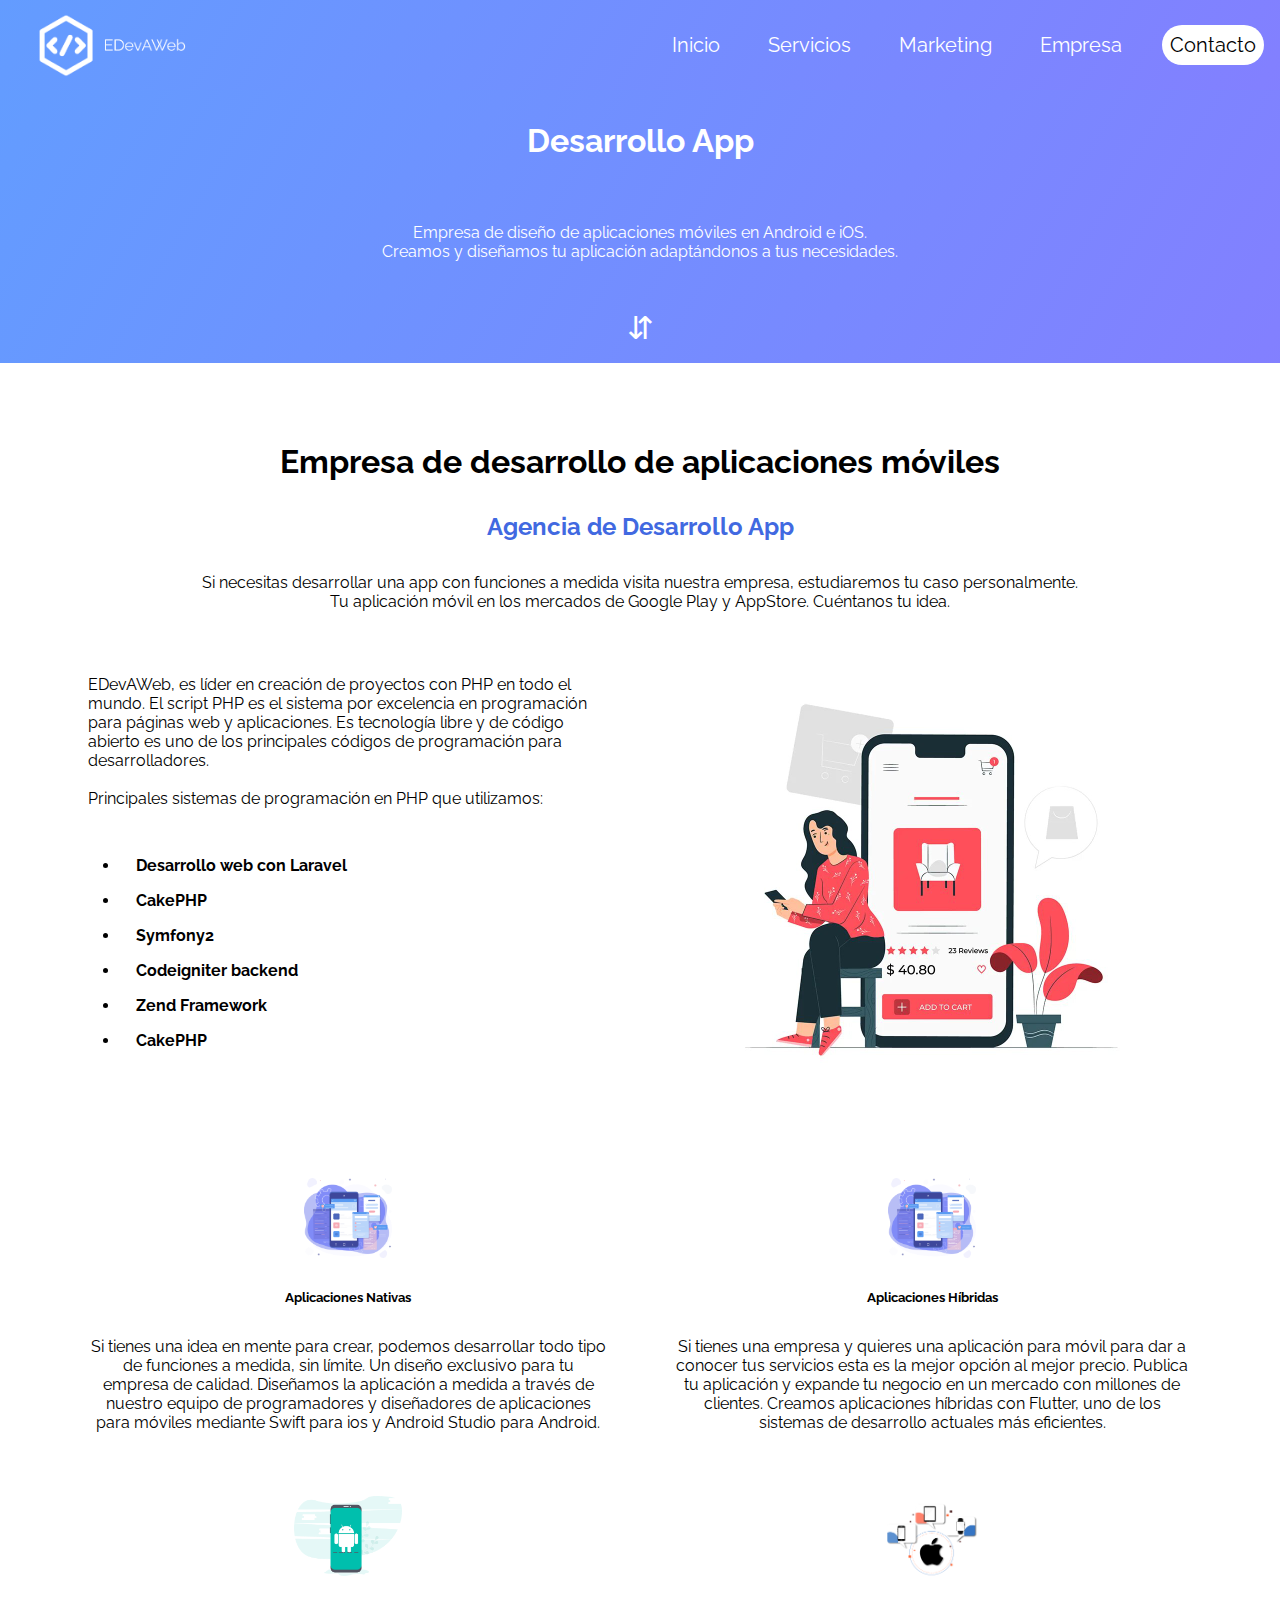
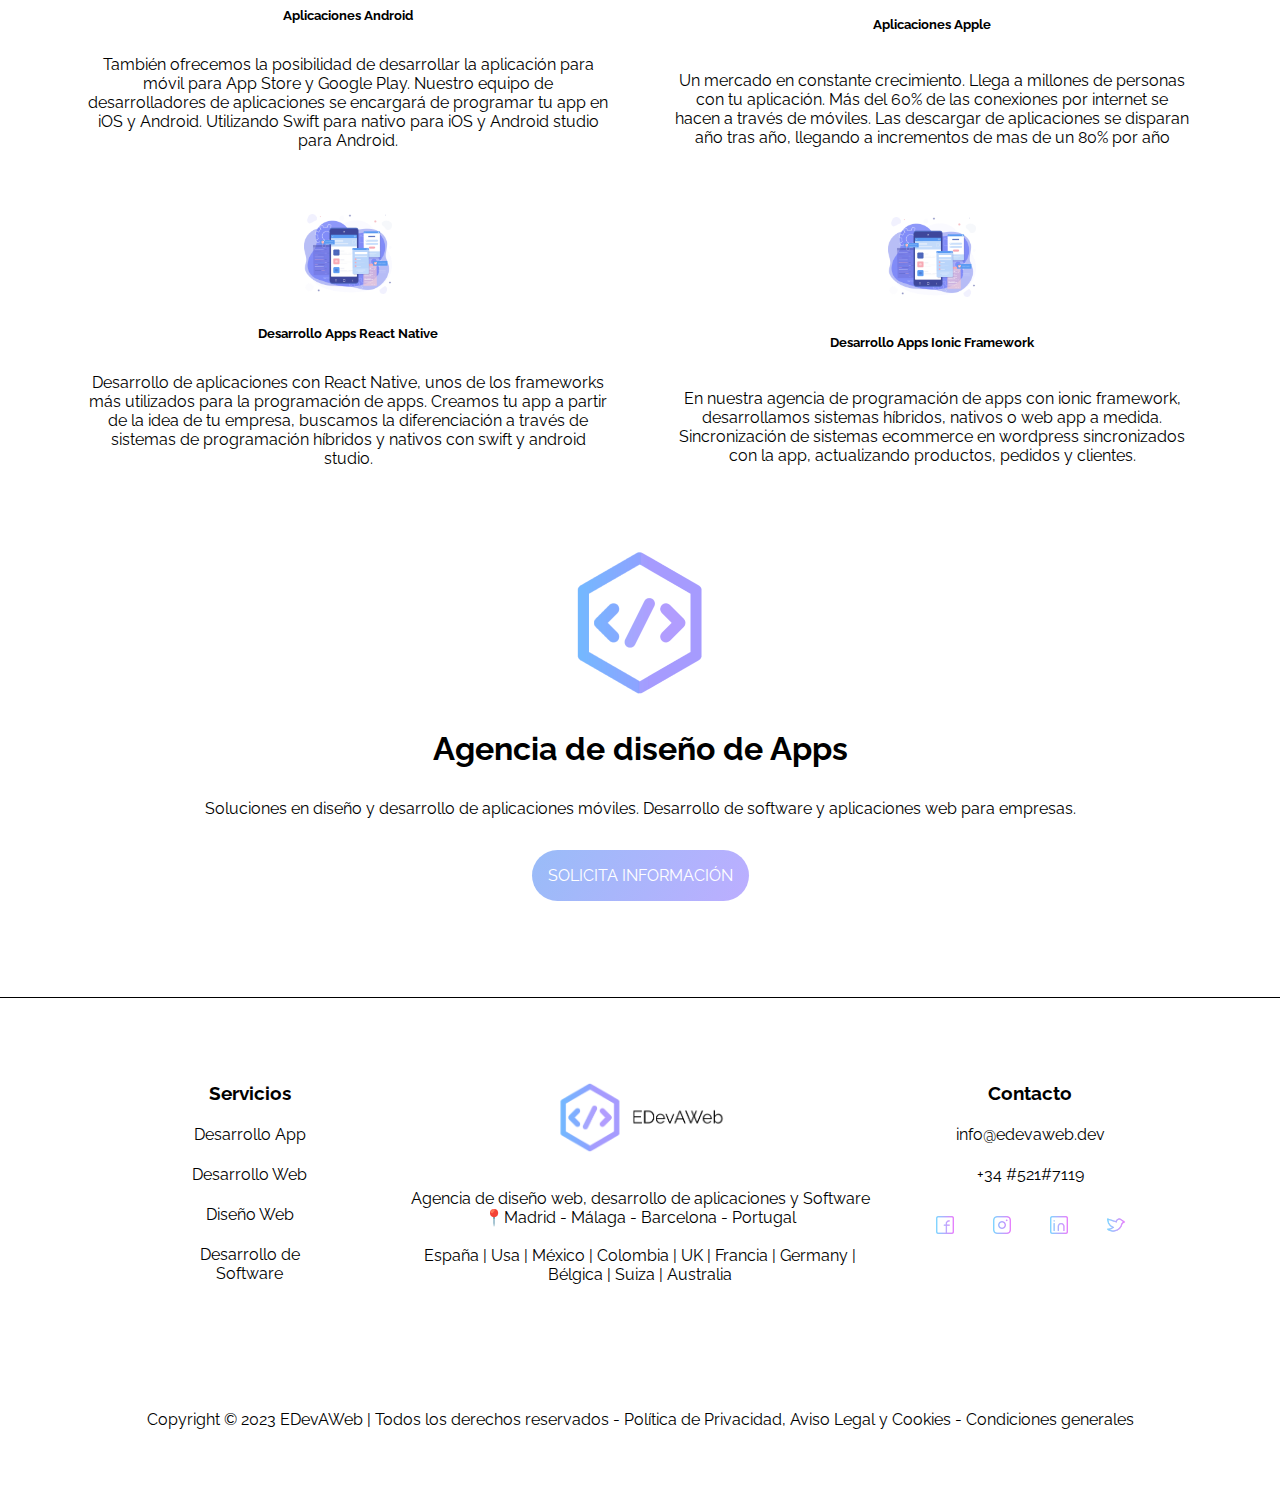
<file: html/desarrollo-app.html>
<!DOCTYPE html>
<html lang="es">

<head>
    <meta charset="UTF-8">
    <meta http-equiv="X-UA-Compatible" content="IE=edge">
    <meta name="viewport" content="width=device-width, initial-scale=1.0">
    <link rel="stylesheet" href="../style.css">
    <link rel="shortcut icon" href="../img/favicon/edevaweb-favicon.png" type="image/x-icon">
    <link rel="stylesheet" href="../css/style-desarrollo-app.css">
    <title>EDevAWeb</title>
</head>

<body>
    <!-- Container -->
    <div id="container">
        <!-- Header -->
        <header>
            <!-- Logo -->
            <div id="logo">
                <a href="../index.html">
                    <img src="../img/header/logo/edevaweb-logo.png" alt="EDevAWeb">
                </a>
            </div>
            <!-- Nav-Bar -->
            <nav>
                <ul>
                    <li><a href="../index.html">Inicio</a></li>
                    <!-- Dropdown -->
                    <li id="dropdown">
                        <a href="#">Servicios</a>
                        <div id="dropdown-content">
                            <a href="../html/desarrollo-app.html">Desarrollo App</a>
                            <a href="../html/desarrollo-web.html">Desarrollo Web</a>
                            <a href="../html/diseño-web.html">Diseño Web</a>
                            <a href="../html/desarrollo-de-software.html">Desarrollo de Software</a>
                        </div>
                    </li>
                    <li><a href="../html/marketing.html">Marketing</a></li>
                    <li><a href="../html/empresa.html">Empresa</a></li>
                    <!-- Contact-Box -->
                    <li id="contact-box"><a href="../html/contacto.html">Contacto</a></li>
                </ul>
            </nav>
        </header>

        <!-- Page-Content -->
        <div id="page-content-app">
            <div id="page-content-app-head">
                <h1>Desarrollo App</h1>
                <p>Empresa de diseño de aplicaciones móviles en Android e iOS. <br> Creamos y diseñamos tu aplicación
                    adaptándonos a tus necesidades.</p>
                <a href="#page-content-app-main">⇵</a>
            </div>

            <div id="page-content-app-main">
                <h1>Empresa de desarrollo de aplicaciones móviles</h1>
                <h2>Agencia de Desarrollo App</h2>
                <p>Si necesitas desarrollar una app con funciones a medida visita nuestra empresa, estudiaremos tu caso
                    personalmente. <br>
                    Tu aplicación móvil en los mercados de Google Play y AppStore. Cuéntanos tu idea.
                </p>

                <div id="page-content-app-main-item-1">
                    <div>
                        <p>
                            EDevAWeb, es líder en creación de proyectos con PHP en todo el mundo. El script PHP es el
                            sistema por excelencia en programación para páginas web y aplicaciones. Es tecnología libre
                            y de
                            código abierto es uno de los principales códigos de programación para desarrolladores.
                            <br><br>
                            Principales sistemas de programación en PHP que utilizamos:
                        </p>
                        <ul>
                            <li><span>Desarrollo web con Laravel</span></li>
                            <li><span>CakePHP</span></li>
                            <li><span>Symfony2</span></li>
                            <li><span>Codeigniter backend</span></li>
                            <li><span>Zend Framework</span></li>
                            <li><span>CakePHP</span></li>
                        </ul>
                    </div>

                    <div id="img-desarrollo-app">
                        <img src="../img/page-content-desarrollo-app/desarrollo-apps.jpg" alt="Desarrollo Apps">
                    </div>
                </div>
                <div id="page-content-app-main-item-2">

                    <div>
                        <img src="../img/page-content-desarrollo-app/ios-android-app.png" alt="Desarrollo App">
                        <h5>Aplicaciones Nativas</h5>
                        <p>Si tienes una idea en mente para crear, podemos desarrollar todo tipo de funciones a medida,
                            sin límite. Un diseño exclusivo para tu empresa de calidad. Diseñamos la aplicación a medida
                            a través de nuestro equipo de programadores y diseñadores de aplicaciones para móviles
                            mediante Swift para ios y Android Studio para Android.</p>
                    </div>

                    <div>
                        <img src="../img/page-content-desarrollo-app/ios-android-app.png" alt="Desarrollo App">
                        <h5>Aplicaciones Híbridas</h5>
                        <p>Si tienes una empresa y quieres una aplicación para móvil para dar a conocer tus servicios
                            esta es la mejor opción al mejor precio. Publica tu aplicación y expande tu negocio en un
                            mercado con millones de clientes. Creamos aplicaciones híbridas con Flutter, uno de los
                            sistemas de desarrollo actuales más eficientes.</p>
                    </div>

                    <div>
                        <img src="../img/page-content-desarrollo-app/android.png" alt="Desarrollo Android">
                        <h5>Aplicaciones Android</h5>
                        <p>También ofrecemos la posibilidad de desarrollar la aplicación para móvil para App Store y
                            Google Play. Nuestro equipo de desarrolladores de aplicaciones se encargará de programar tu
                            app en iOS y Android. Utilizando Swift para nativo para iOS y Android studio para Android.
                        </p>
                    </div>
                    <div>
                        <img src="../img/page-content-desarrollo-app/iosdevelopment-1.png" alt="Desarrollo Apple">
                        <h5>Aplicaciones Apple</h5>
                        <p>Un mercado en constante crecimiento. Llega a millones de personas con tu aplicación. Más del
                            60% de las conexiones por internet se hacen a través de móviles. Las descargar de
                            aplicaciones se disparan año tras año, llegando a incrementos de mas de un 80% por año</p>
                    </div>
                    <div>
                        <img src="../img/page-content-desarrollo-app/ios-android-app.png" alt="Desarrollo App">
                        <h5>Desarrollo Apps React Native</h5>
                        <p>Desarrollo de aplicaciones con React Native, unos de los frameworks más utilizados para la
                            programación de apps. Creamos tu app a partir de la idea de tu empresa, buscamos la
                            diferenciación a través de sistemas de programación híbridos y nativos con swift y android
                            studio.</p>
                    </div>
                    <div>
                        <img src="../img/page-content-desarrollo-app/ios-android-app.png" alt="Desarrollo App">
                        <h5>Desarrollo Apps Ionic Framework</h5>
                        <p>En nuestra agencia de programación de apps con ionic framework, desarrollamos sistemas
                            híbridos, nativos o web app a medida. Sincronización de sistemas ecommerce en wordpress
                            sincronizados con la app, actualizando productos, pedidos y clientes.</p>
                    </div>
                </div>
                <div id="page-content-app-main-item-3">
                    <img src="../img/favicon/edevaweb-favicon.png" alt="EDevAWeb">
                    <h1>Agencia de diseño de Apps</h1>
                    <p>Soluciones en diseño y desarrollo de aplicaciones móviles. Desarrollo de software y aplicaciones
                        web para empresas.</p>
                    <a href="../html/contacto.html">SOLICITA INFORMACIÓN</a>
                </div>
            </div>
        </div>
        <!-- Footer -->
        <footer>
            <div id="footer-links">
                <h3>Servicios</h3>
                <a href="../html/desarrollo-app.html">Desarrollo App</a>
                <a href="../html/desarrollo-web.html">Desarrollo Web</a>
                <a href="../html/diseño-web.html">Diseño Web</a>
                <a href="../html/desarrollo-de-software.html">Desarrollo de Software</a>
            </div>
            <div id="footer-edevaweb">
                <img src="../img/footer/logo/edevaweb-logo.png" alt="EDevAWeb">
                <p>
                    Agencia de diseño web, desarrollo de aplicaciones y Software <br>
                    📍Madrid - Málaga - Barcelona - Portugal <br>
                    <br>
                    España | Usa | México | Colombia | UK | Francia | Germany | Bélgica | Suiza | Australia
                </p>
            </div>
            <div id="footer-social-networks">
                <h3>Contacto</h3>
                <a href="mailto:info@edevaweb.dev">info@edevaweb.dev</a>
                <a href="tel:+34152117119">+34 #521#7119</a>
                <div>
                    <a href="https://www.facebook.com/">
                        <img src="../img/footer/social-networks/facebook.png" alt="Facebook">
                    </a>
                    <a href="https://www.instagram.com/">
                        <img src="../img/footer/social-networks/instagram.png" alt="Instagram">
                    </a>
                    <a href="https://www.linkedin.com/">
                        <img src="../img/footer/social-networks/linkedin.png" alt="Linkedin">
                    </a>
                    <a href="https://twitter.com/">
                        <img src="../img/footer/social-networks/twitter.png" alt="Twitter">
                    </a>
                </div>
            </div>
            <p id="copyright">Copyright © 2023 EDevAWeb | Todos los derechos reservados - Política de Privacidad, Aviso
                Legal y Cookies - Condiciones generales</p>
        </footer>
    </div>
</body>

</html>
</file>
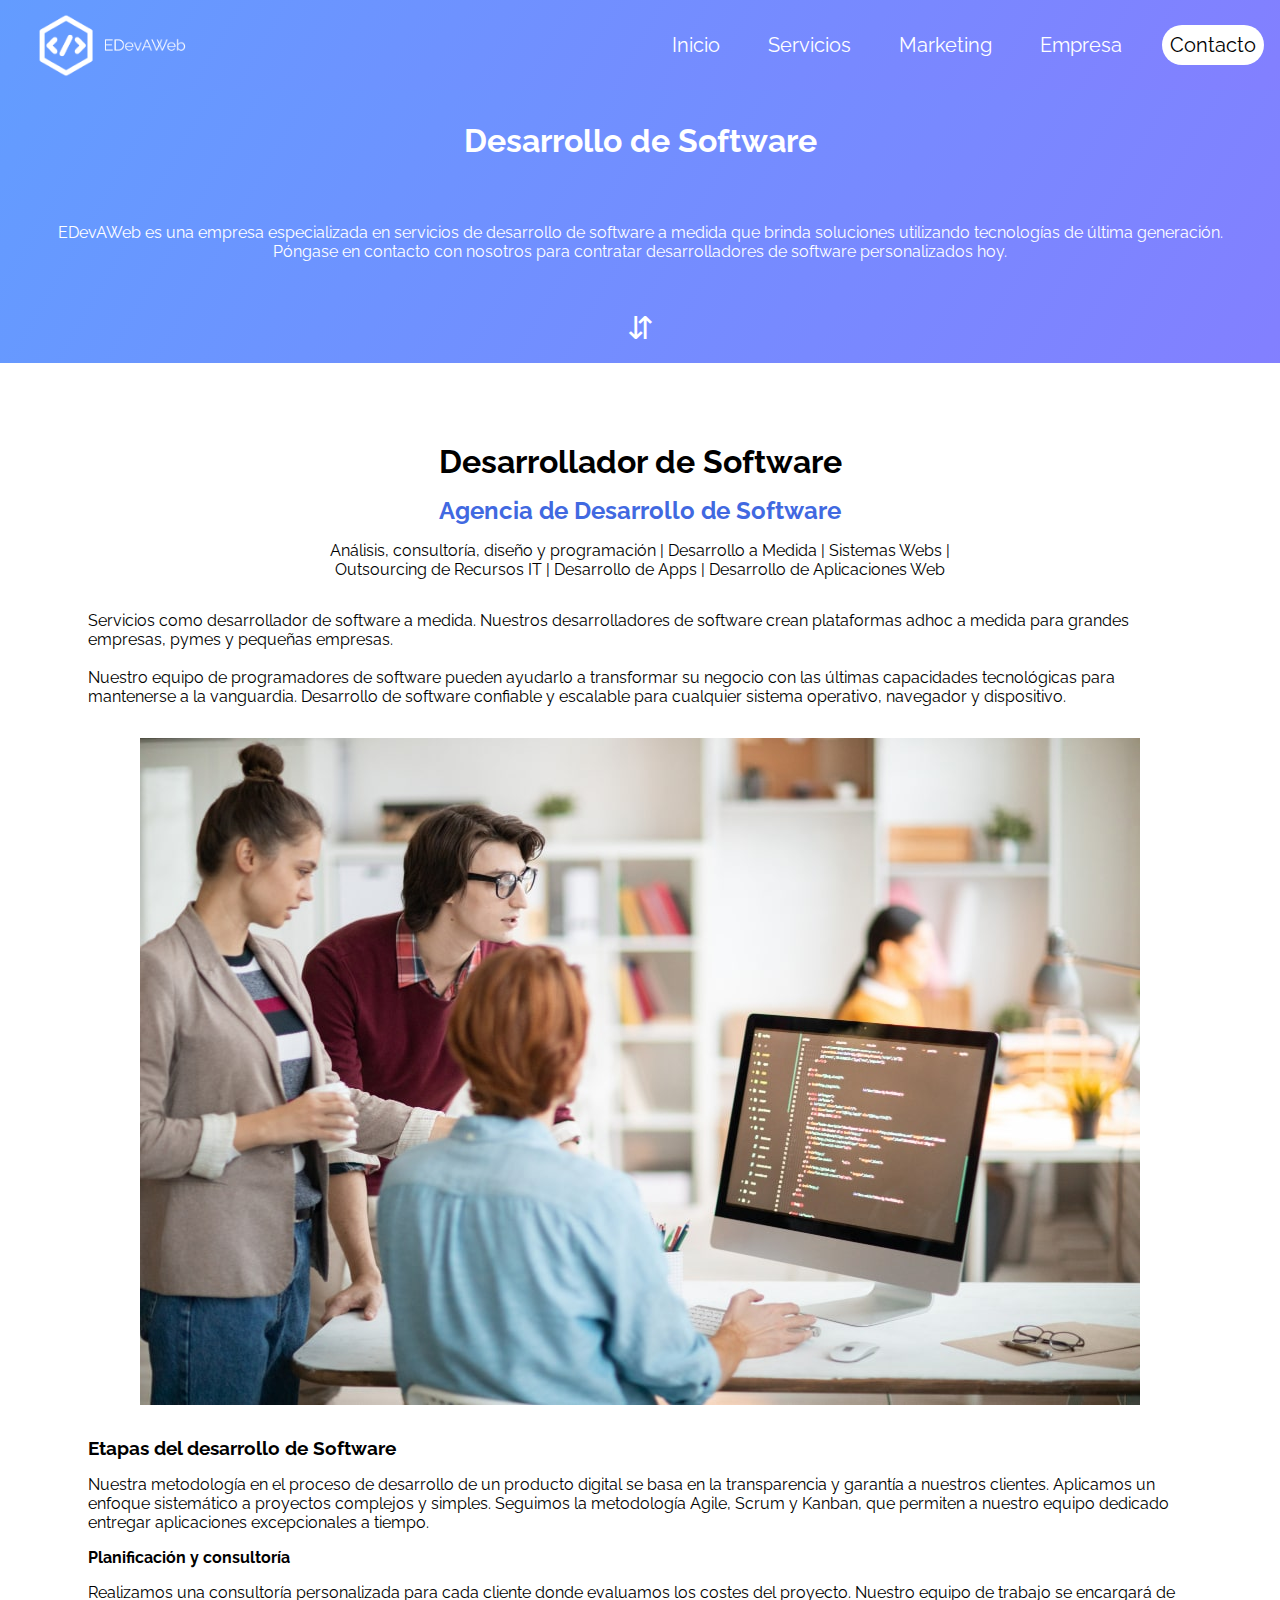
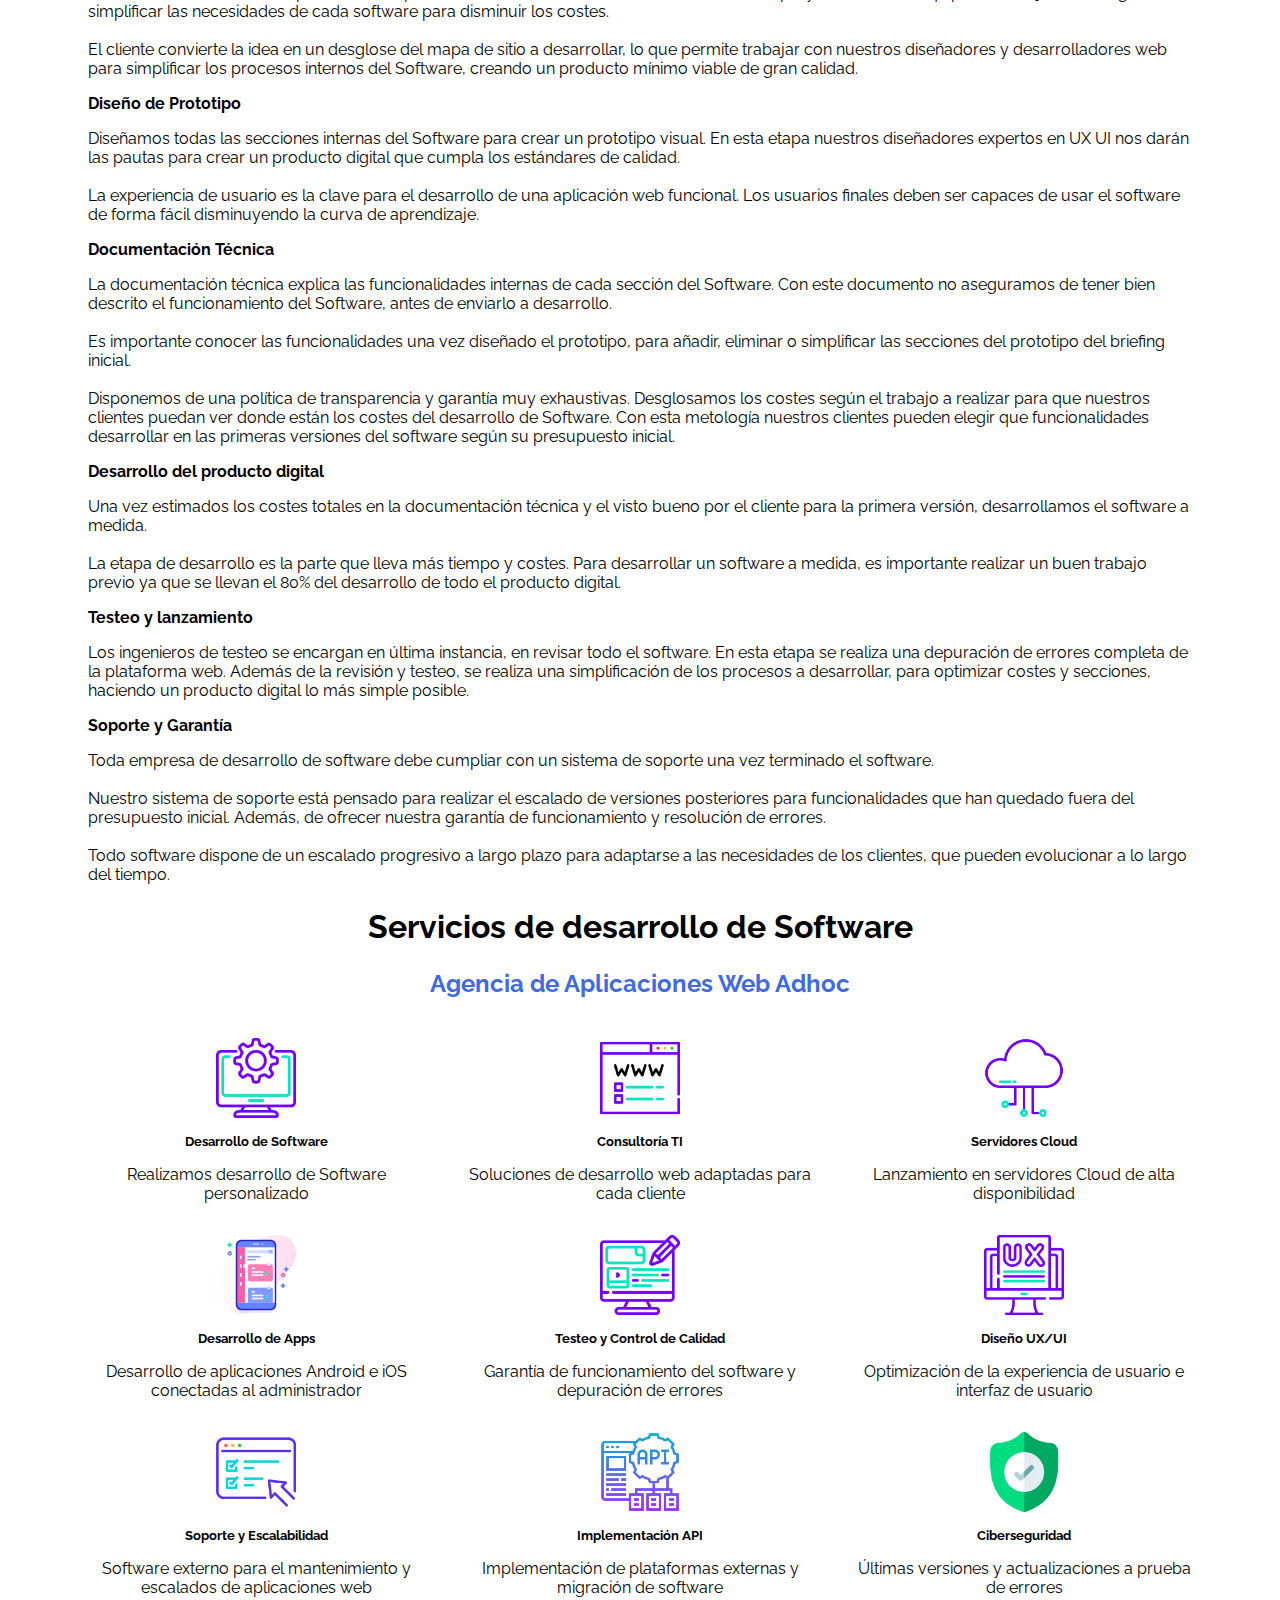
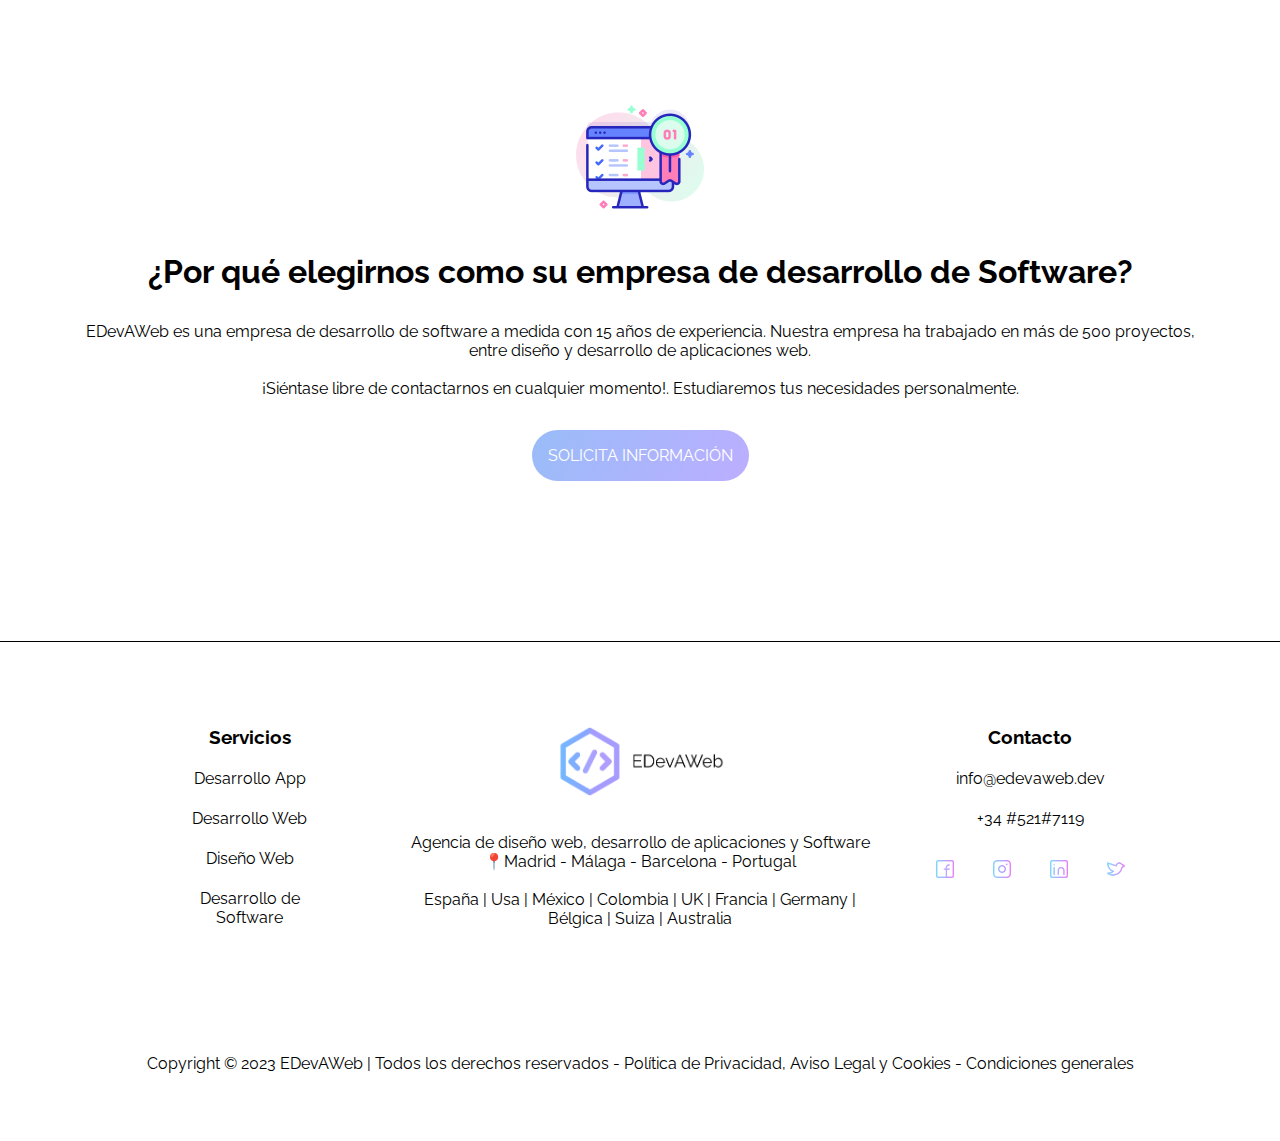
<file: html/desarrollo-de-software.html>
<!DOCTYPE html>
<html lang="es">

<head>
    <meta charset="UTF-8">
    <meta http-equiv="X-UA-Compatible" content="IE=edge">
    <meta name="viewport" content="width=device-width, initial-scale=1.0">
    <link rel="stylesheet" href="../style.css">
    <link rel="stylesheet" href="../css/style-desarrollo-de-software.css">
    <link rel="shortcut icon" href="../img/favicon/edevaweb-favicon.png" type="image/x-icon">
    <title>EDevAWeb</title>
</head>

<body>
    <!-- Container -->
    <div id="container">
        <!-- Header -->
        <header>
            <!-- Logo -->
            <div id="logo">
                <a href="../index.html">
                    <img src="../img/header/logo/edevaweb-logo.png" alt="EDevAWeb">
                </a>
            </div>
            <!-- Nav-Bar -->
            <nav>
                <ul>
                    <li><a href="../index.html">Inicio</a></li>
                    <!-- Dropdown -->
                    <li id="dropdown">
                        <a href="#">Servicios</a>
                        <div id="dropdown-content">
                            <a href="../html/desarrollo-app.html">Desarrollo App</a>
                            <a href="../html/desarrollo-web.html">Desarrollo Web</a>
                            <a href="../html/diseño-web.html">Diseño Web</a>
                            <a href="../html/desarrollo-de-software.html">Desarrollo de Software</a>
                        </div>
                    </li>
                    <li><a href="../html/marketing.html">Marketing</a></li>
                    <li><a href="../html/empresa.html">Empresa</a></li>
                    <!-- Contact-Box -->
                    <li id="contact-box"><a href="../html/contacto.html">Contacto</a></li>
                </ul>
            </nav>
        </header>

        <!-- Page-Content -->
        <div id="page-content-software">
            <div id="page-content-software-head">
                <h1>Desarrollo de Software</h1>
                <p>EDevAWeb es una empresa especializada en servicios de desarrollo de software a medida que brinda
                    soluciones utilizando tecnologías de última generación. <br> Póngase en contacto con nosotros para
                    contratar desarrolladores de software personalizados hoy.</p>
                <a href="#page-content-software-main">⇵</a>
            </div>

            <div id="page-content-software-main">
                <div id="page-content-software-main-item-1">
                    <h1>Desarrollador de Software</h1>
                    <h2>Agencia de Desarrollo de Software</h2>
                    <p>Análisis, consultoría, diseño y programación | Desarrollo a Medida | Sistemas Webs | <br>
                        Outsourcing
                        de Recursos IT | Desarrollo de Apps | Desarrollo de Aplicaciones Web
                    </p>
                    <div id="img-desarrollador">
                        <p>Servicios como desarrollador de software a medida. Nuestros desarrolladores de software crean
                            plataformas adhoc a medida para grandes empresas, pymes y pequeñas empresas.
                            <br><br>
                            Nuestro equipo de programadores de software pueden ayudarlo a transformar su negocio con las
                            últimas capacidades tecnológicas para mantenerse a la vanguardia. Desarrollo de software
                            confiable y escalable para cualquier sistema operativo, navegador y dispositivo.
                        </p>
                        <img src="../img/page-content-desarrollo-de-software/desarrollo-software.jpg"
                            alt="Desarrollador de Software">
                    </div>
                    <div>
                        <h3>Etapas del desarrollo de Software</h3>
                        <p>Nuestra metodología en el proceso de desarrollo de un producto digital se basa en la
                            transparencia y garantía a nuestros clientes. Aplicamos un enfoque sistemático a proyectos
                            complejos y simples. Seguimos la metodología Agile, Scrum y Kanban, que permiten a nuestro
                            equipo dedicado entregar aplicaciones excepcionales a tiempo.</p>
                        <h4>Planificación y consultoría</h4>
                        <p>Realizamos una consultoría personalizada para cada cliente donde evaluamos los costes del
                            proyecto. Nuestro equipo de trabajo se encargará de simplificar las necesidades de cada
                            software para disminuir los costes.
                            <br><br>
                            El cliente convierte la idea en un desglose del mapa de sitio a desarrollar, lo que permite
                            trabajar con nuestros diseñadores y desarrolladores web para simplificar los procesos
                            internos del Software, creando un producto mínimo viable de gran calidad.
                        </p>
                        <h4>Diseño de Prototipo</h4>
                        <p>Diseñamos todas las secciones internas del Software para crear un prototipo visual. En esta
                            etapa nuestros diseñadores expertos en UX UI nos darán las pautas para crear un producto
                            digital que cumpla los estándares de calidad.
                            <br><br>
                            La experiencia de usuario es la clave para el desarrollo de una aplicación web funcional.
                            Los usuarios finales deben ser capaces de usar el software de forma fácil disminuyendo la
                            curva de aprendizaje.
                        </p>

                        <h4>Documentación Técnica</h4>
                        <p>La documentación técnica explica las funcionalidades internas de cada sección del Software.
                            Con este documento no aseguramos de tener bien descrito el funcionamiento del Software,
                            antes de enviarlo a desarrollo.
                            <br><br>
                            Es importante conocer las funcionalidades una vez diseñado el prototipo, para añadir,
                            eliminar o simplificar las secciones del prototipo del briefing inicial.
                            <br><br>
                            Disponemos de una política de transparencia y garantía muy exhaustivas. Desglosamos los
                            costes según el trabajo a realizar para que nuestros clientes puedan ver donde están los
                            costes del desarrollo de Software. Con esta metología nuestros clientes pueden elegir que
                            funcionalidades desarrollar en las primeras versiones del software según su presupuesto
                            inicial.
                        </p>
                        <h4>Desarrollo del producto digital</h4>
                        <p>Una vez estimados los costes totales en la documentación técnica y el visto bueno por el
                            cliente para la primera versión, desarrollamos el software a medida.
                            <br><br>
                            La etapa de desarrollo es la parte que lleva más tiempo y costes. Para desarrollar un
                            software a medida, es importante realizar un buen trabajo previo ya que se llevan el 80% del
                            desarrollo de todo el producto digital.
                        </p>
                        <h4>Testeo y lanzamiento</h4>
                        <p>Los ingenieros de testeo se encargan en última instancia, en revisar todo el software. En
                            esta etapa se realiza una depuración de errores completa de la plataforma web. Además de la
                            revisión y testeo, se realiza una simplificación de los procesos a desarrollar, para
                            optimizar costes y secciones, haciendo un producto digital lo más simple posible.</p>

                        <h4>Soporte y Garantía</h4>
                        <p>Toda empresa de desarrollo de software debe cumpliar con un sistema de soporte una vez
                            terminado el software.
                            <br><br>
                            Nuestro sistema de soporte está pensado para realizar el escalado de versiones posteriores
                            para funcionalidades que han quedado fuera del presupuesto inicial. Además, de ofrecer
                            nuestra garantía de funcionamiento y resolución de errores.
                            <br><br>
                            Todo software dispone de un escalado progresivo a largo plazo para adaptarse a las
                            necesidades de los clientes, que pueden evolucionar a lo largo del tiempo.
                        </p>
                    </div>

                </div>
                <div id="page-content-software-main-item-2">
                    <h1>Servicios de desarrollo de Software</h1>
                    <h2>Agencia de Aplicaciones Web Adhoc</h2>
                    <div>
                        <div>
                            <img src="../img/page-content-desarrollo-de-software/desarrollo-web-1.png"
                                alt="Desarrollo Software">
                            <h5>Desarrollo de Software</h5>
                            <p>Realizamos desarrollo de Software personalizado</p>
                        </div>
                        <div>
                            <img src="../img/page-content-desarrollo-de-software/diseño-web.png" alt="Consultoría IT">
                            <h5>Consultoría TI</h5>
                            <p>Soluciones de desarrollo web adaptadas para cada cliente</p>
                        </div>
                        <div>
                            <img src="../img/page-content-desarrollo-de-software/cloud-computing.png"
                                alt="Cloud Computing">
                            <h5>Servidores Cloud</h5>
                            <p>Lanzamiento en servidores Cloud de alta disponibilidad</p>
                        </div>
                        <div>
                            <img src="../img/page-content-desarrollo-de-software/Desarrollo-de-apps-nativas.png"
                                alt="Apps Nativas">
                            <h5>Desarrollo de Apps</h5>
                            <p>Desarrollo de aplicaciones Android e iOS conectadas al administrador</p>
                        </div>
                        <div>
                            <img src="../img/page-content-desarrollo-de-software/diseño-gráfico.png"
                                alt="Diseño Gráfico">
                            <h5>Testeo y Control de Calidad</h5>
                            <p>Garantía de funcionamiento del software y depuración de errores</p>
                        </div>
                        <div>
                            <img src="../img/page-content-desarrollo-de-software/diseño-ux-ui.png" alt="Diseño ux/ui">
                            <h5>Diseño UX/UI</h5>
                            <p>Optimización de la experiencia de usuario e interfaz de usuario</p>
                        </div>
                        <div>
                            <img src="../img/page-content-desarrollo-de-software/creación-de-páginas-web-profesionales.png"
                                alt="Soporte y Escalabilidad">
                            <h5>Soporte y Escalabilidad</h5>
                            <p>Software externo para el mantenimiento y escalados de aplicaciones web</p>
                        </div>
                        <div>
                            <img src="../img/page-content-desarrollo-de-software/Implementacion-API.png" alt="API">
                            <h5>Implementación API</h5>
                            <p>Implementación de plataformas externas y migración de software</p>
                        </div>
                        <div>
                            <img src="../img/page-content-desarrollo-de-software/seguridad-con-wordpress.png"
                                alt="Ciberseguridad">
                            <h5>Ciberseguridad</h5>
                            <p>Últimas versiones y actualizaciones a prueba de errores</p>
                        </div>
                    </div>
                </div>
                <div id="page-content-software-main-item-3">
                    <img src="../img/page-content-desarrollo-de-software/desarrollo-de-software-final.png"
                        alt="Desarrollo de Software">
                    <h1>¿Por qué elegirnos como su empresa de desarrollo de Software?</h1>
                    <p>
                        EDevAWeb es una empresa de desarrollo de software a medida con 15 años de experiencia. Nuestra
                        empresa ha trabajado en más de 500 proyectos, entre diseño y desarrollo de aplicaciones web.
                        <br><br>
                        ¡Siéntase libre de contactarnos en cualquier momento!. Estudiaremos tus necesidades
                        personalmente.
                    </p>
                    <a href="../html/contacto.html">SOLICITA INFORMACIÓN</a>
                </div>

            </div>

        </div>

        <!-- Footer -->
        <footer>
            <div id="footer-links">
                <h3>Servicios</h3>
                <a href="../html/desarrollo-app.html">Desarrollo App</a>
                <a href="../html/desarrollo-web.html">Desarrollo Web</a>
                <a href="../html/diseño-web.html">Diseño Web</a>
                <a href="../html/desarrollo-de-software.html">Desarrollo de Software</a>
            </div>
            <div id="footer-edevaweb">
                <img src="../img/footer/logo/edevaweb-logo.png" alt="EDevAWeb">
                <p>
                    Agencia de diseño web, desarrollo de aplicaciones y Software <br>
                    📍Madrid - Málaga - Barcelona - Portugal <br>
                    <br>
                    España | Usa | México | Colombia | UK | Francia | Germany | Bélgica | Suiza | Australia
                </p>
            </div>
            <div id="footer-social-networks">
                <h3>Contacto</h3>
                <a href="mailto:info@edevaweb.dev">info@edevaweb.dev</a>
                <a href="tel:+34152117119">+34 #521#7119</a>
                <div>
                    <a href="https://www.facebook.com/">
                        <img src="../img/footer/social-networks/facebook.png" alt="Facebook">
                    </a>
                    <a href="https://www.instagram.com/">
                        <img src="../img/footer/social-networks/instagram.png" alt="Instagram">
                    </a>
                    <a href="https://www.linkedin.com/">
                        <img src="../img/footer/social-networks/linkedin.png" alt="Linkedin">
                    </a>
                    <a href="https://twitter.com/">
                        <img src="../img/footer/social-networks/twitter.png" alt="Twitter">
                    </a>
                </div>
            </div>
            <p id="copyright">Copyright © 2023 EDevAWeb | Todos los derechos reservados - Política de Privacidad, Aviso
                Legal y Cookies - Condiciones generales</p>
        </footer>
    </div>
</body>

</html>
</file>
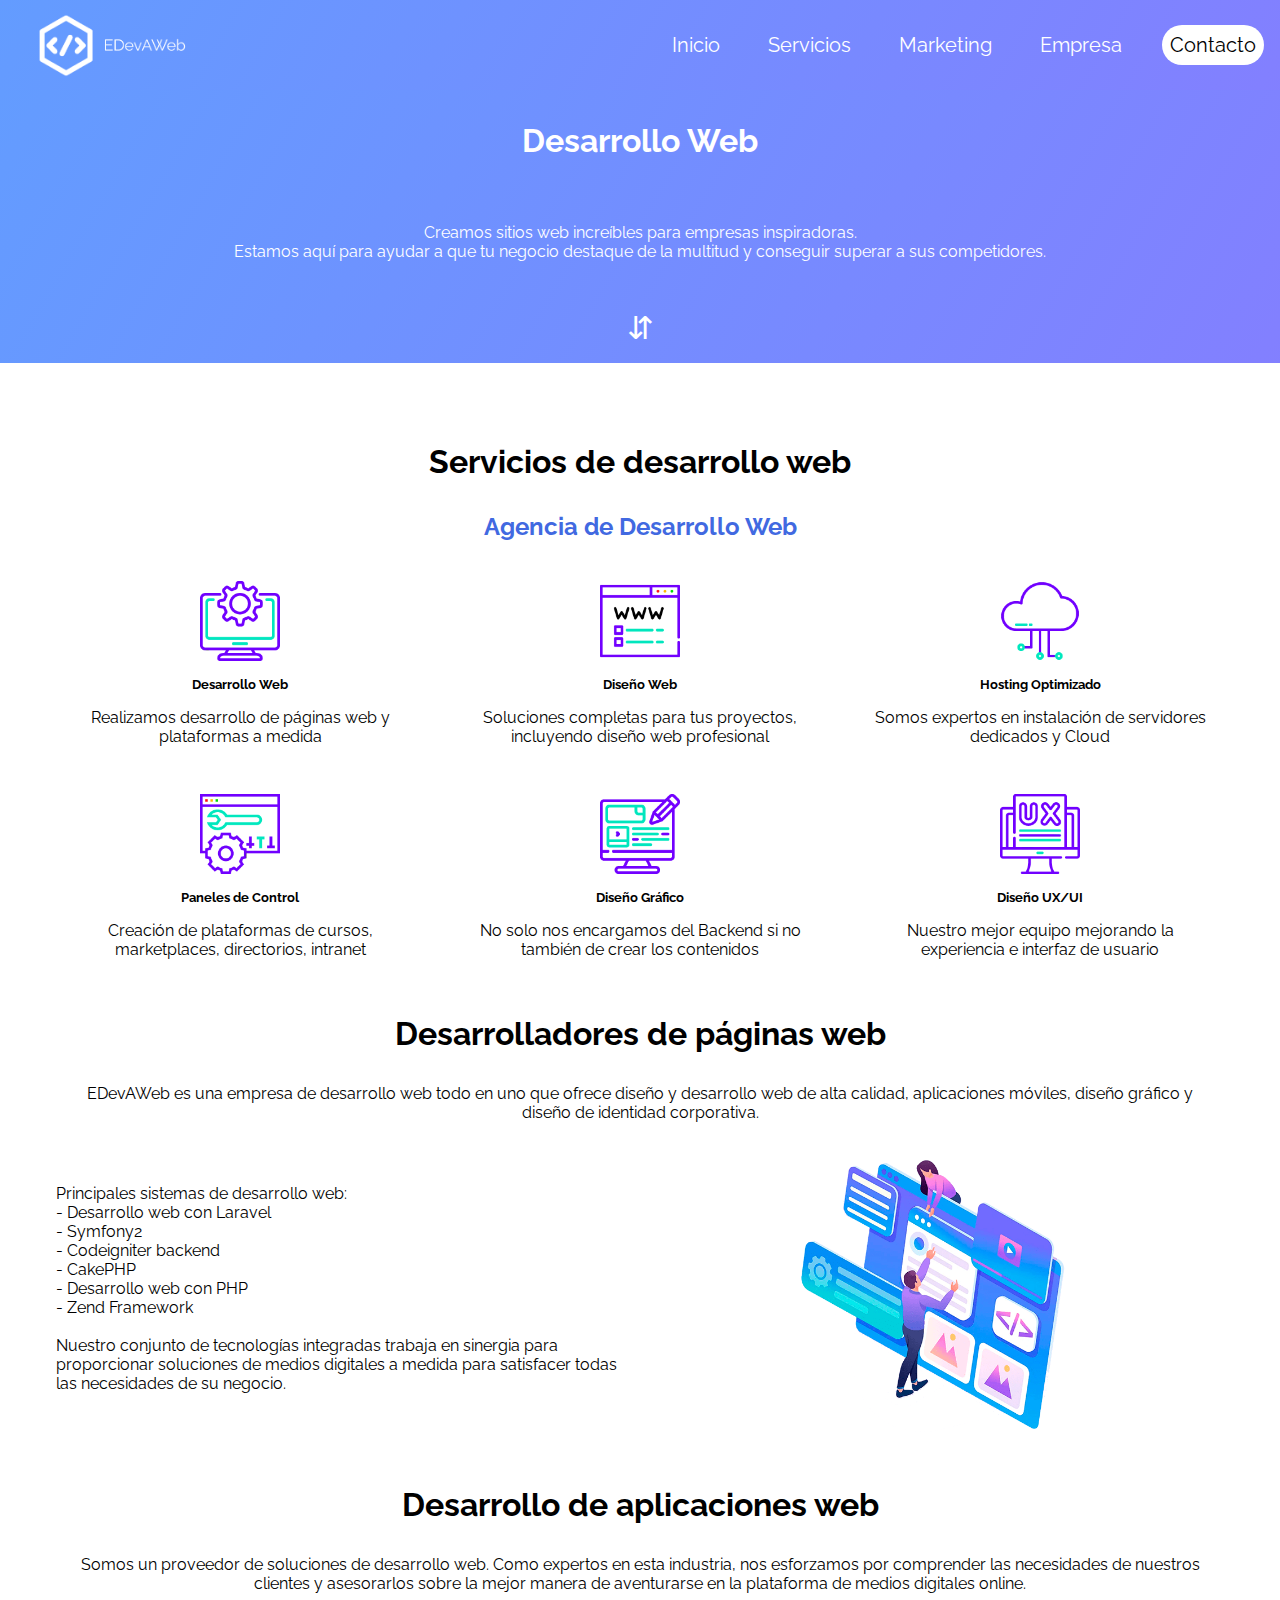
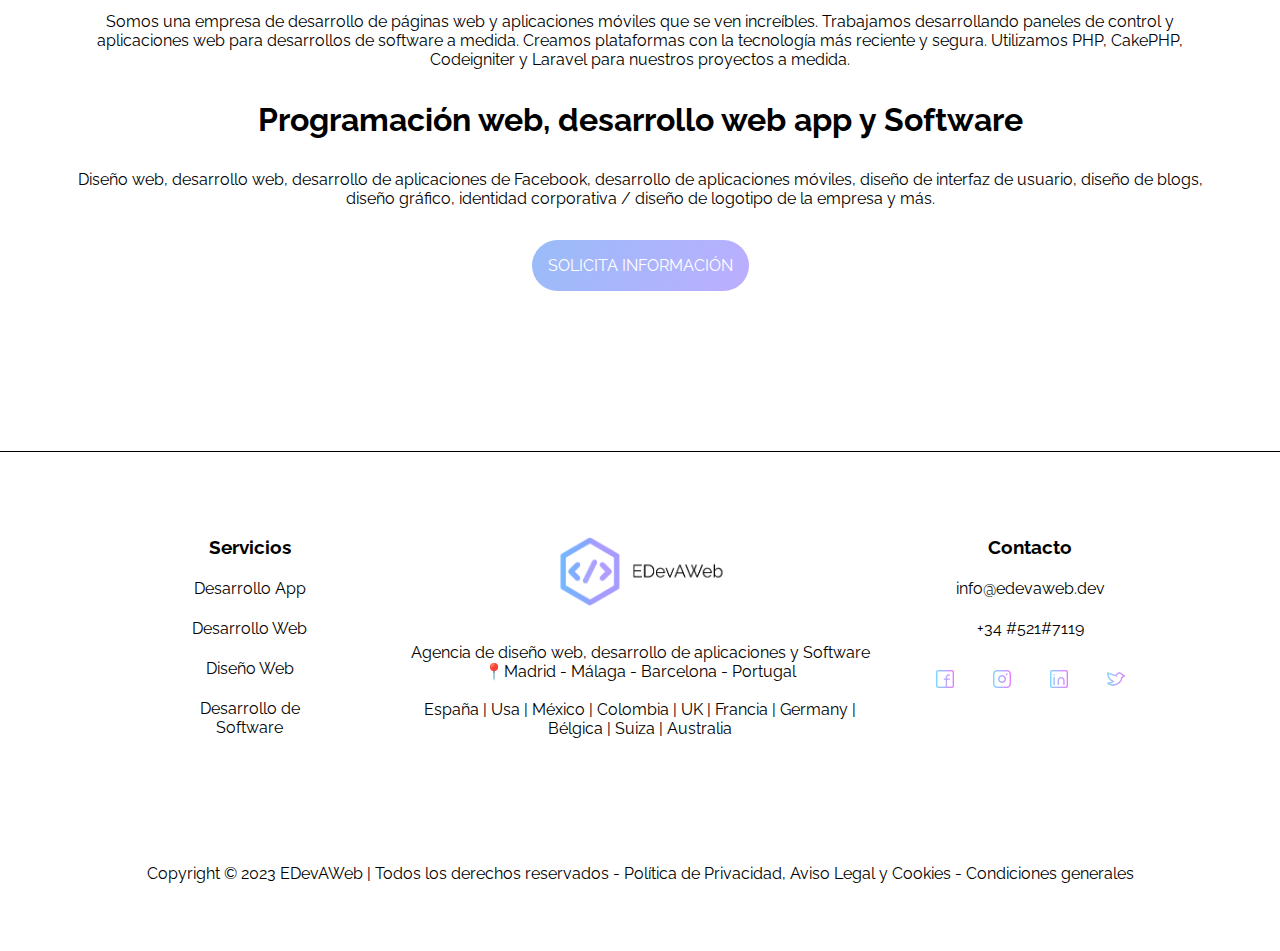
<file: html/desarrollo-web.html>
<!DOCTYPE html>
<html lang="es">

<head>
    <meta charset="UTF-8">
    <meta http-equiv="X-UA-Compatible" content="IE=edge">
    <meta name="viewport" content="width=device-width, initial-scale=1.0">
    <link rel="stylesheet" href="../style.css">
    <link rel="stylesheet" href="../css/style-desarrollo-web.css">
    <link rel="shortcut icon" href="../img/favicon/edevaweb-favicon.png" type="image/x-icon">
    <title>EDevAWeb</title>
</head>

<body>
    <!-- Container -->
    <div id="container">
        <!-- Header -->
        <header>
            <!-- Logo -->
            <div id="logo">
                <a href="../index.html">
                    <img src="../img/header/logo/edevaweb-logo.png" alt="EDevAWeb">
                </a>
            </div>
            <!-- Nav-Bar -->
            <nav>
                <ul>
                    <li><a href="../index.html">Inicio</a></li>
                    <!-- Dropdown -->
                    <li id="dropdown">
                        <a href="#">Servicios</a>
                        <div id="dropdown-content">
                            <a href="../html/desarrollo-app.html">Desarrollo App</a>
                            <a href="../html/desarrollo-web.html">Desarrollo Web</a>
                            <a href="../html/diseño-web.html">Diseño Web</a>
                            <a href="../html/desarrollo-de-software.html">Desarrollo de Software</a>
                        </div>
                    </li>
                    <li><a href="../html/marketing.html">Marketing</a></li>
                    <li><a href="../html/empresa.html">Empresa</a></li>
                    <!-- Contact-Box -->
                    <li id="contact-box"><a href="../html/contacto.html">Contacto</a></li>
                </ul>
            </nav>
        </header>

        <!-- Page-Content -->
        <div id="page-content-web">
            <div id="page-content-web-head">
                <h1>Desarrollo Web</h1>
                <p>Creamos sitios web increíbles para empresas inspiradoras. <br> Estamos aquí para ayudar a que tu
                    negocio
                    destaque de la multitud y conseguir superar a sus competidores.</p>
                <a href="#page-content-web-main">⇵</a>
            </div>
            <div id="page-content-web-main">
                <h1>Servicios de desarrollo web</h1>
                <h2>Agencia de Desarrollo Web</h2>
                <div id="page-content-web-main-item-1">
                    <div>
                        <img src="../img/page-content-desarrollo-web/desarrollo-web-1.png" alt="Desarrollo Web 1">
                        <h5>Desarrollo Web</h5>
                        <p>Realizamos desarrollo de páginas web y plataformas a medida</p>
                    </div>
                    <div>
                        <img src="../img/page-content-desarrollo-web/diseño-web.png" alt="Diseño Web">
                        <h5>Diseño Web</h5>
                        <p>Soluciones completas para tus proyectos, incluyendo diseño web profesional</p>
                    </div>
                    <div>
                        <img src="../img/page-content-desarrollo-web/cloud-computing.png" alt="Cloud Computing">
                        <h5>Hosting Optimizado</h5>
                        <p>Somos expertos en instalación de servidores dedicados y Cloud</p>
                    </div>
                    <div>
                        <img src="../img/page-content-desarrollo-web/desarrollo-plataformas.png"
                            alt="Paneles de Control">
                        <h5>Paneles de Control</h5>
                        <p>Creación de plataformas de cursos, marketplaces, directorios, intranet</p>
                    </div>
                    <div>
                        <img src="../img/page-content-desarrollo-web/diseño-gráfico.png" alt="Diseño Gráfico">
                        <h5>Diseño Gráfico</h5>
                        <p>No solo nos encargamos del Backend si no también de crear los contenidos</p>
                    </div>
                    <div>
                        <img src="../img/page-content-desarrollo-web/diseño-ux-ui.png" alt="Diseño UX/UI">
                        <h5>Diseño UX/UI</h5>
                        <p>Nuestro mejor equipo mejorando la experiencia e interfaz de usuario</p>
                    </div>
                </div>
                <div class="page-content-web-main-item-2">
                    <h1>Desarrolladores de páginas web</h1>
                    <p>EDevAWeb es una empresa de desarrollo web todo en uno que ofrece diseño y desarrollo web de
                        alta calidad, aplicaciones móviles, diseño gráfico y diseño de identidad corporativa.</p>
                    <div>
                        <p>Principales sistemas de desarrollo web: <br>
                            - Desarrollo web con Laravel <br>
                            - Symfony2 <br>
                            - Codeigniter backend <br>
                            - CakePHP <br>
                            - Desarrollo web con PHP <br>
                            - Zend Framework <br><br>
                            Nuestro conjunto de tecnologías integradas trabaja en sinergia para proporcionar soluciones
                            de medios digitales a medida para satisfacer todas las necesidades de su negocio.</p>

                        <img src="../img/page-content-desarrollo-web/desarrollador-web.png" alt="Desarrollador Web">

                    </div>
                </div>
                <div class="page-content-web-main-item-2">
                    <h1>Desarrollo de aplicaciones web</h1>
                    <p>Somos un proveedor de soluciones de desarrollo web. Como expertos en esta industria, nos
                        esforzamos por comprender las necesidades de nuestros clientes y asesorarlos sobre la mejor
                        manera de aventurarse en la plataforma de medios digitales online.
                        <br><br>
                        Somos una empresa de desarrollo de páginas web y aplicaciones móviles que se ven increíbles.
                        Trabajamos desarrollando paneles de control y aplicaciones web para desarrollos de software a
                        medida. Creamos plataformas con la tecnología más reciente y segura. Utilizamos PHP, CakePHP,
                        Codeigniter y Laravel para nuestros proyectos a medida.
                    </p>
                    <h1>Programación web, desarrollo web app y Software</h1>
                    <p>Diseño web, desarrollo web, desarrollo de aplicaciones de Facebook, desarrollo de aplicaciones
                        móviles, diseño de interfaz de usuario, diseño de blogs, diseño gráfico, identidad corporativa /
                        diseño de logotipo de la empresa y más.</p>

                    <a href="../html/contacto.html">SOLICITA INFORMACIÓN</a>
                </div>
            </div>
        </div>

        <!-- Footer -->
        <footer>
            <div id="footer-links">
                <h3>Servicios</h3>
                <a href="../html/desarrollo-app.html">Desarrollo App</a>
                <a href="../html/desarrollo-web.html">Desarrollo Web</a>
                <a href="../html/diseño-web.html">Diseño Web</a>
                <a href="../html/desarrollo-de-software.html">Desarrollo de Software</a>
            </div>
            <div id="footer-edevaweb">
                <img src="../img/footer/logo/edevaweb-logo.png" alt="EDevAWeb">
                <p>
                    Agencia de diseño web, desarrollo de aplicaciones y Software <br>
                    📍Madrid - Málaga - Barcelona - Portugal <br>
                    <br>
                    España | Usa | México | Colombia | UK | Francia | Germany | Bélgica | Suiza | Australia
                </p>
            </div>
            <div id="footer-social-networks">
                <h3>Contacto</h3>
                <a href="mailto:info@edevaweb.dev">info@edevaweb.dev</a>
                <a href="tel:+34152117119">+34 #521#7119</a>
                <div>
                    <a href="https://www.facebook.com/">
                        <img src="../img/footer/social-networks/facebook.png" alt="Facebook">
                    </a>
                    <a href="https://www.instagram.com/">
                        <img src="../img/footer/social-networks/instagram.png" alt="Instagram">
                    </a>
                    <a href="https://www.linkedin.com/">
                        <img src="../img/footer/social-networks/linkedin.png" alt="Linkedin">
                    </a>
                    <a href="https://twitter.com/">
                        <img src="../img/footer/social-networks/twitter.png" alt="Twitter">
                    </a>
                </div>
            </div>
            <p id="copyright">Copyright © 2023 EDevAWeb | Todos los derechos reservados - Política de Privacidad, Aviso
                Legal y Cookies - Condiciones generales</p>
        </footer>
    </div>
</body>

</html>
</file>
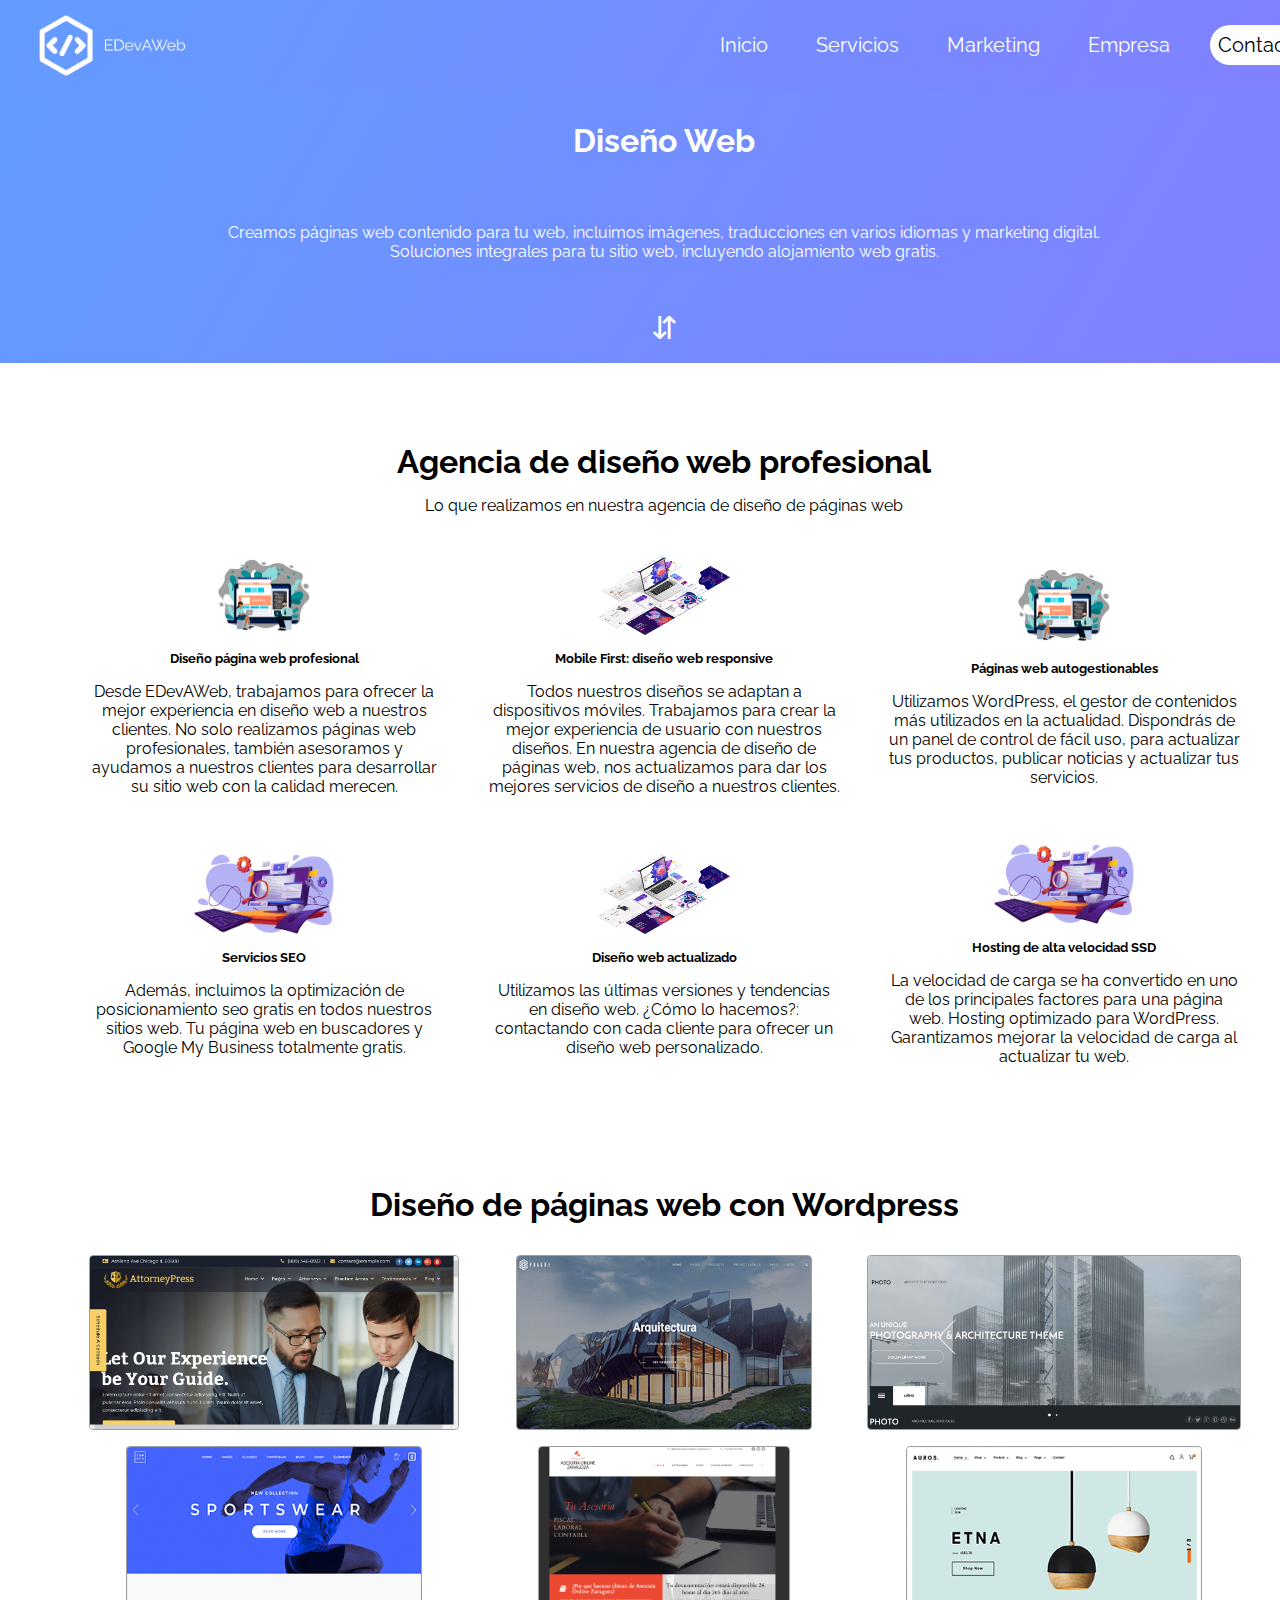
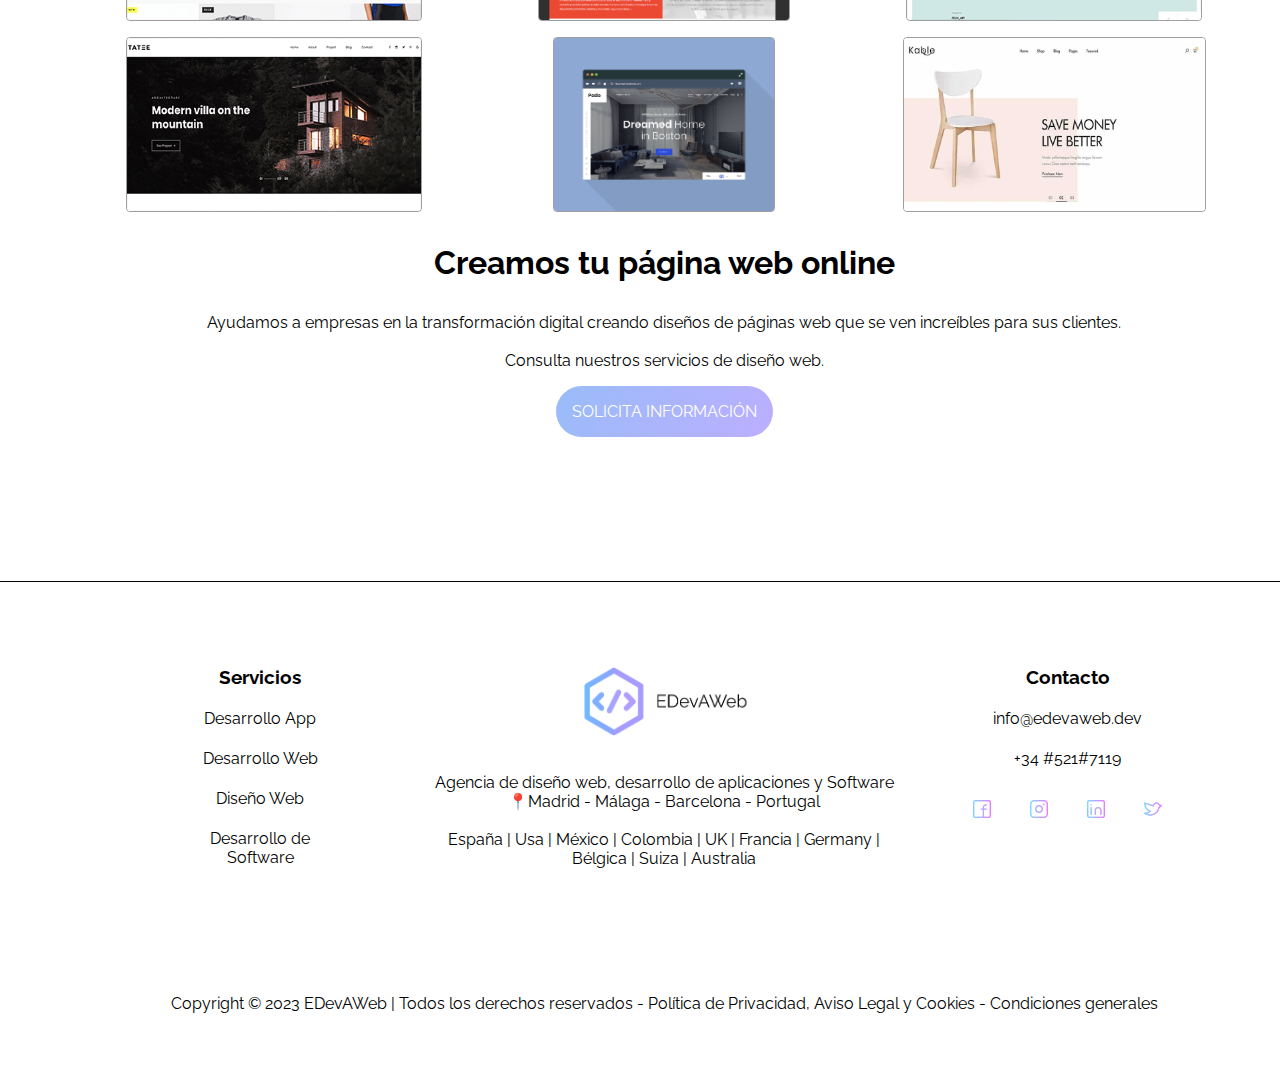
<file: html/diseño-web.html>
<!DOCTYPE html>
<html lang="es">

<head>
    <meta charset="UTF-8">
    <meta http-equiv="X-UA-Compatible" content="IE=edge">
    <meta name="viewport" content="width=device-width, initial-scale=1.0">
    <link rel="stylesheet" href="../style.css">
    <link rel="stylesheet" href="../css/style-diseño-web.css">
    <link rel="shortcut icon" href="../img/favicon/edevaweb-favicon.png" type="image/x-icon">
    <title>EDevAWeb</title>
</head>

<body>
    <!-- Container -->
    <div id="container">
        <!-- Header -->
        <header>
            <!-- Logo -->
            <div id="logo">
                <a href="../index.html">
                    <img src="../img/header/logo/edevaweb-logo.png" alt="EDevAWeb">
                </a>
            </div>
            <!-- Nav-Bar -->
            <nav>
                <ul>
                    <li><a href="../index.html">Inicio</a></li>
                    <!-- Dropdown -->
                    <li id="dropdown">
                        <a href="#">Servicios</a>
                        <div id="dropdown-content">
                            <a href="../html/desarrollo-app.html">Desarrollo App</a>
                            <a href="../html/desarrollo-web.html">Desarrollo Web</a>
                            <a href="../html/diseño-web.html">Diseño Web</a>
                            <a href="../html/desarrollo-de-software.html">Desarrollo de Software</a>
                        </div>
                    </li>
                    <li><a href="../html/marketing.html">Marketing</a></li>
                    <li><a href="../html/empresa.html">Empresa</a></li>
                    <!-- Contact-Box -->
                    <li id="contact-box"><a href="../html/contacto.html">Contacto</a></li>
                </ul>
            </nav>
        </header>

        <!-- Page-Content -->
        <div id="page-content-diseño">
            <div id="page-content-diseño-head">
                <h1>Diseño Web</h1>
                <p>Creamos páginas web contenido para tu web, incluimos imágenes, traducciones en varios idiomas y
                    marketing digital. <br> Soluciones integrales para tu sitio web, incluyendo alojamiento web gratis.
                </p>
                <a href="#page-content-diseño-main">⇵</a>
            </div>
            <div id="page-content-diseño-main">
                <div id="page-content-diseño-main-item-1">
                    <h1>Agencia de diseño web profesional</h1>
                    <p>Lo que realizamos en nuestra agencia de diseño
                        de páginas web</p>
                    <div>
                        <div>
                            <img src="../img/page-content-diseño-web/diseno-de-paginas-web-servicio.png"
                                alt="Diseño Web">
                            <h5>Diseño página web profesional</h5>
                            <p>Desde EDevAWeb, trabajamos para ofrecer la mejor experiencia en diseño web a nuestros
                                clientes. No solo realizamos páginas web profesionales, también asesoramos y ayudamos a
                                nuestros clientes para desarrollar su sitio web con la calidad merecen.</p>
                        </div>
                        <div>
                            <img src="../img/page-content-diseño-web/web.png" alt="Diseño Web">
                            <h5>Mobile First: diseño web responsive</h5>
                            <p>Todos nuestros diseños se adaptan a dispositivos móviles. Trabajamos para crear la mejor
                                experiencia de usuario con nuestros diseños. En nuestra agencia de diseño de páginas
                                web, nos actualizamos para dar los mejores servicios de diseño a nuestros clientes.</p>
                        </div>
                        <div>
                            <img src="../img/page-content-diseño-web/diseno-de-paginas-web-servicio.png" alt="">
                            <h5>Páginas web autogestionables</h5>
                            <p>Utilizamos WordPress, el gestor de contenidos más utilizados en la actualidad. Dispondrás
                                de un panel de control de fácil uso, para actualizar tus productos, publicar noticias y
                                actualizar tus servicios.</p>
                        </div>
                        <div>
                            <img src="../img/page-content-diseño-web/mantenimiento-web.png" alt="">
                            <h5>Servicios SEO</h5>
                            <p>Además, incluimos la optimización de posicionamiento seo gratis en todos nuestros sitios
                                web. Tu página web en buscadores y Google My Business totalmente gratis.</p>
                        </div>
                        <div>
                            <img src="../img/page-content-diseño-web/web.png" alt="">
                            <h5>Diseño web actualizado</h5>
                            <p>Utilizamos las últimas versiones y tendencias en diseño web. ¿Cómo lo hacemos?:
                                contactando con cada cliente para ofrecer un diseño web personalizado.</p>
                        </div>
                        <div>
                            <img src="../img/page-content-diseño-web/mantenimiento-web.png" alt="">
                            <h5>Hosting de alta velocidad SSD</h5>
                            <p>La velocidad de carga se ha convertido en uno de los principales factores para una página
                                web. Hosting optimizado para WordPress. Garantizamos mejorar la velocidad de carga al
                                actualizar tu web.</p>
                        </div>

                    </div>
                </div>
                <div id="page-content-diseño-main-item-2">
                    <h1>Diseño de páginas web con Wordpress</h1>
                    <div>
                        <img src="../img/page-content-diseño-web/página-web-para-abogados.png" alt="Abogados">
                        <img src="../img/page-content-diseño-web/diseño-web-arquitectos.png"
                            alt="Diseño Web Arquitectos">
                        <img src="../img/page-content-diseño-web/diseño-para-estudio-de-arquitectura-scaled.jpg"
                            alt="Arquitectura">
                        <img src="../img/page-content-diseño-web/ejemplos-web-tienda-deporte.png"
                            alt="Tienda Deporte Online">
                        <img src="../img/page-content-diseño-web/img-diseño.png" alt="Diseño">
                        <img src="../img/page-content-diseño-web/diseño-tienda-online-arquitectos.png"
                            alt="Arquitectos">
                        <img src="../img/page-content-diseño-web/páginas-web-de-ejemplo-arquitectos.png"
                            alt="Ejemplos">
                        <img src="../img/page-content-diseño-web/página-web-para-hoteles.jpg" alt="Hoteles">
                        <img src="../img/page-content-diseño-web/diseño-tienda-online-wordpress.jpg" alt="WordPress">
                    </div>
                    <h1>Creamos tu página web online</h1>
                    <p>
                        Ayudamos a empresas en la transformación digital creando diseños de páginas web que se ven
                        increíbles para sus clientes.
                        <br><br>
                        Consulta nuestros servicios de diseño web.
                    </p>
                    <a href="../html/contacto.html">SOLICITA INFORMACIÓN</a>
                </div>
            </div>



        </div>

        <!-- Footer -->
        <footer>
            <div id="footer-links">
                <h3>Servicios</h3>
                <a href="../html/desarrollo-app.html">Desarrollo App</a>
                <a href="../html/desarrollo-web.html">Desarrollo Web</a>
                <a href="../html/diseño-web.html">Diseño Web</a>
                <a href="../html/desarrollo-de-software.html">Desarrollo de Software</a>
            </div>
            <div id="footer-edevaweb">
                <img src="../img/footer/logo/edevaweb-logo.png" alt="EDevAWeb">
                <p>
                    Agencia de diseño web, desarrollo de aplicaciones y Software <br>
                    📍Madrid - Málaga - Barcelona - Portugal <br>
                    <br>
                    España | Usa | México | Colombia | UK | Francia | Germany | Bélgica | Suiza | Australia
                </p>
            </div>
            <div id="footer-social-networks">
                <h3>Contacto</h3>
                <a href="mailto:info@edevaweb.dev">info@edevaweb.dev</a>
                <a href="tel:+34152117119">+34 #521#7119</a>
                <div>
                    <a href="https://www.facebook.com/">
                        <img src="../img/footer/social-networks/facebook.png" alt="Facebook">
                    </a>
                    <a href="https://www.instagram.com/">
                        <img src="../img/footer/social-networks/instagram.png" alt="Instagram">
                    </a>
                    <a href="https://www.linkedin.com/">
                        <img src="../img/footer/social-networks/linkedin.png" alt="Linkedin">
                    </a>
                    <a href="https://twitter.com/">
                        <img src="../img/footer/social-networks/twitter.png" alt="Twitter">
                    </a>
                </div>
            </div>
            <p id="copyright">Copyright © 2023 EDevAWeb | Todos los derechos reservados - Política de Privacidad, Aviso
                Legal y Cookies - Condiciones generales</p>
        </footer>
    </div>
</body>

</html>
</file>
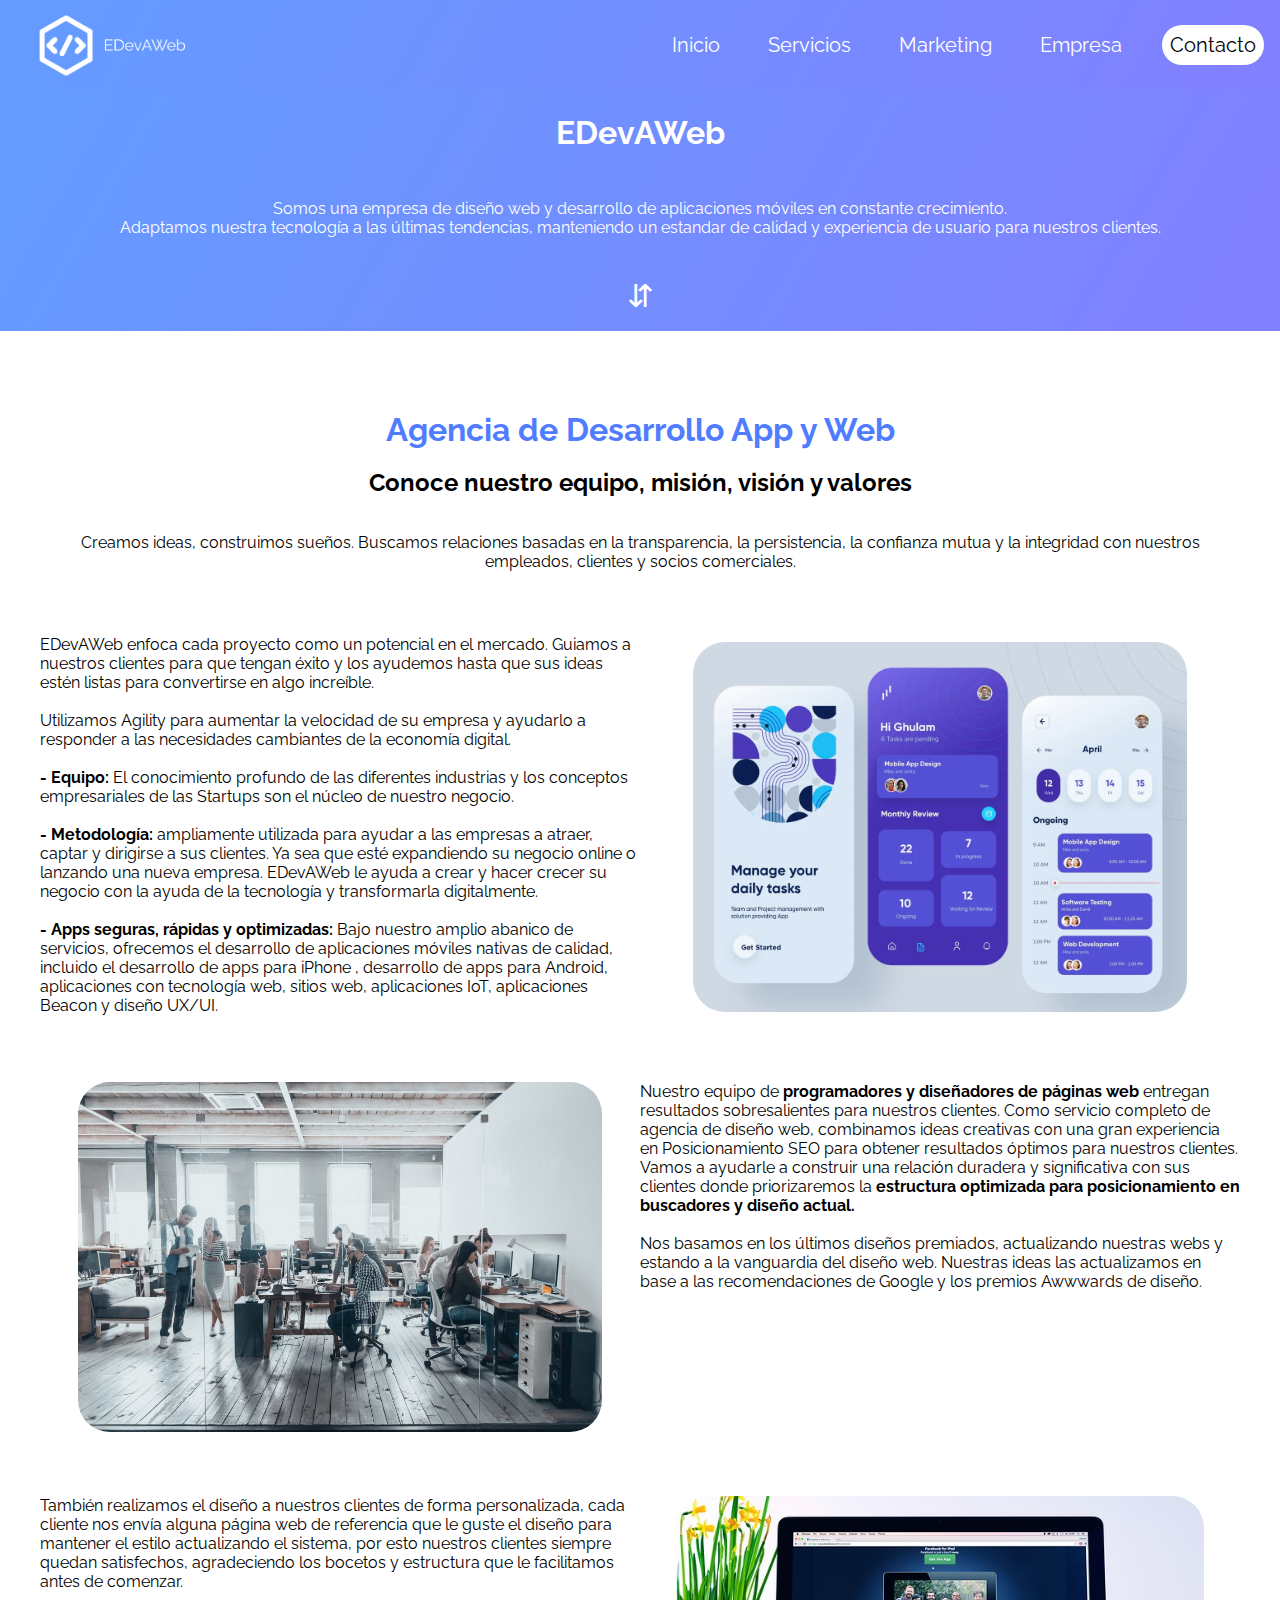
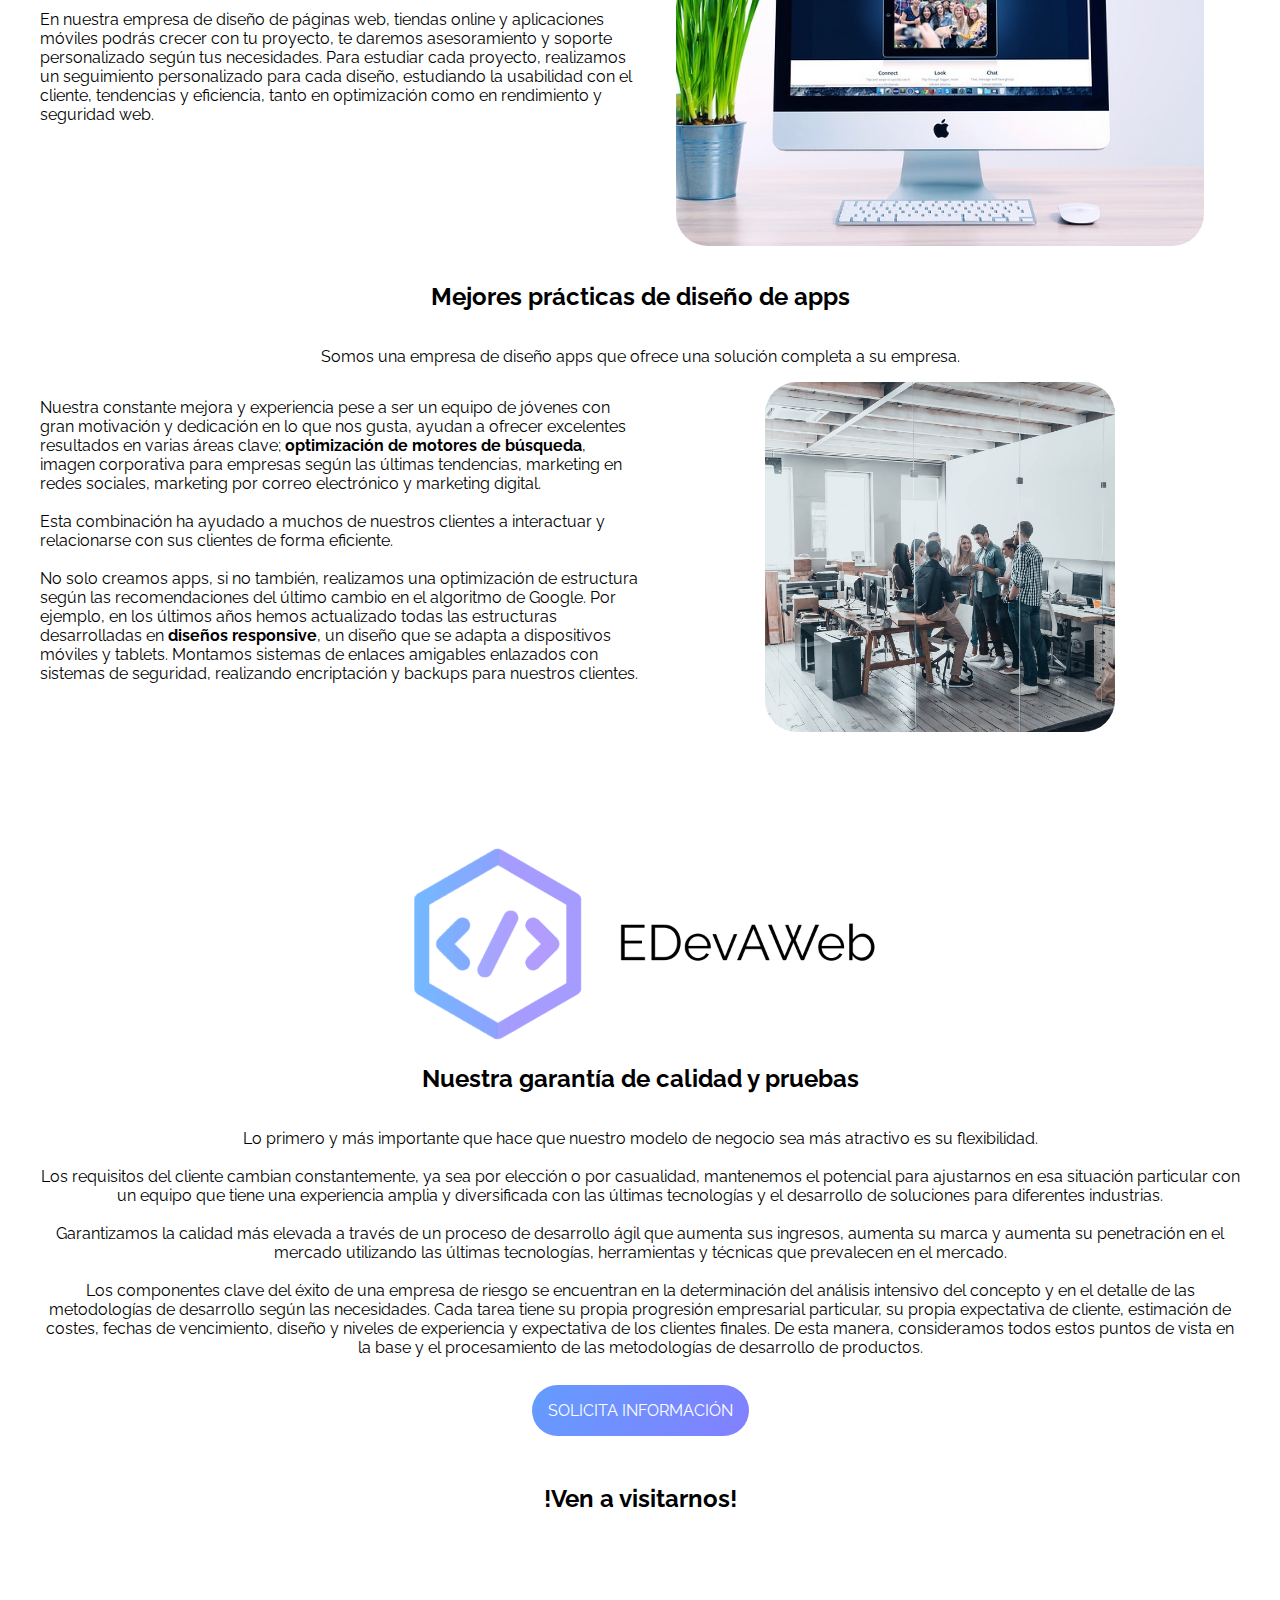
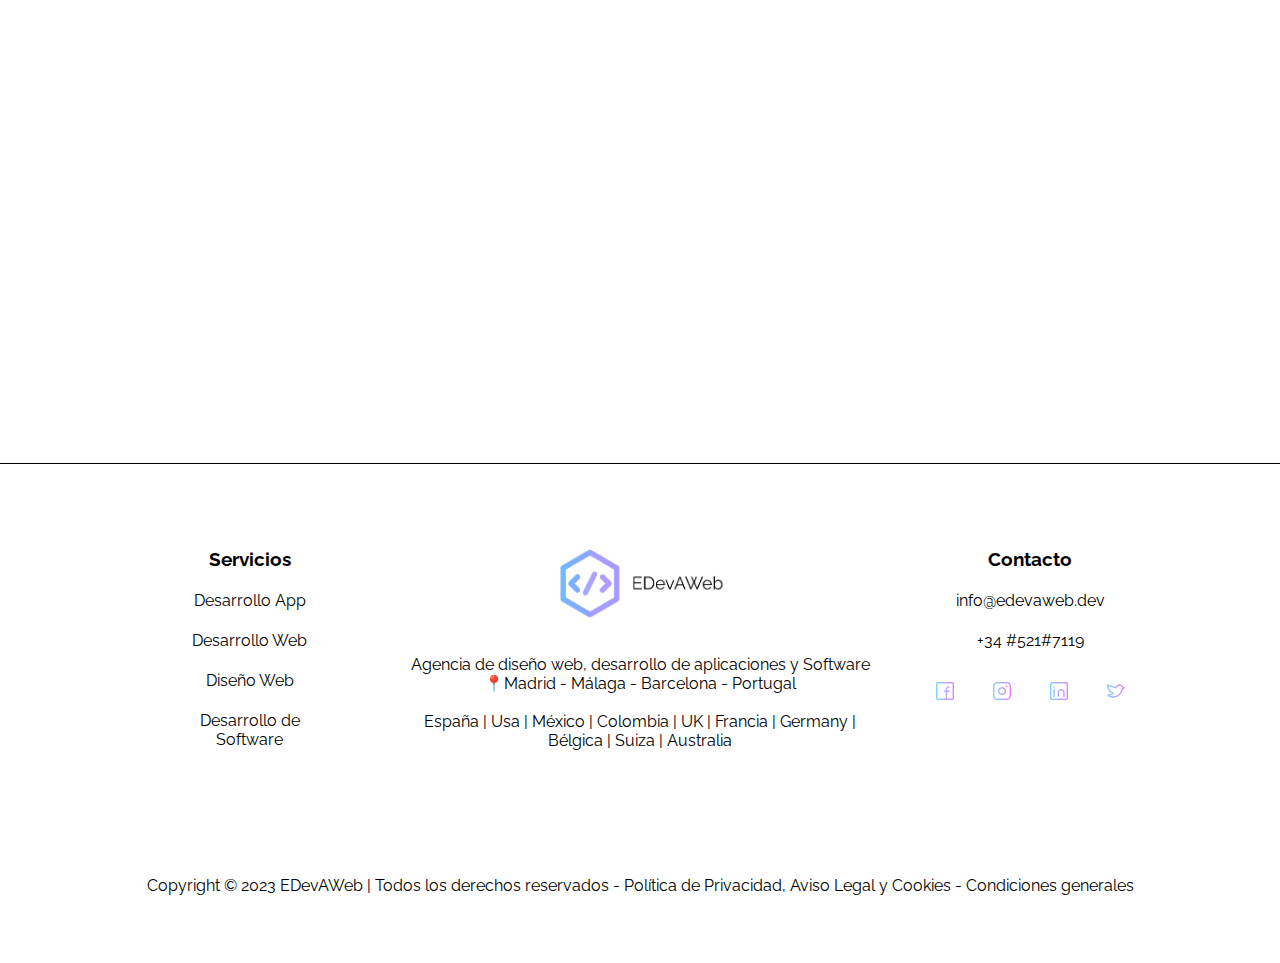
<file: html/empresa.html>
<!DOCTYPE html>
<html lang="es">

<head>
    <meta charset="UTF-8">
    <meta http-equiv="X-UA-Compatible" content="IE=edge">
    <meta name="viewport" content="width=device-width, initial-scale=1.0">
    <link rel="stylesheet" href="../style.css">
    <link rel="stylesheet" href="../css/style-empresa.css">
    <link rel="shortcut icon" href="../img/favicon/edevaweb-favicon.png" type="image/x-icon">
    <title>EDevAWeb</title>
</head>

<body>
    <!-- Container -->
    <div id="container">
        <!-- Header -->
        <header>
            <!-- Logo -->
            <div id="logo">
                <a href="../index.html">
                    <img src="../img/header/logo/edevaweb-logo.png" alt="EDevAWeb">
                </a>
            </div>
            <!-- Nav-Bar -->
            <nav>
                <ul>
                    <li><a href="../index.html">Inicio</a></li>
                    <!-- Dropdown -->
                    <li id="dropdown">
                        <a href="#">Servicios</a>
                        <div id="dropdown-content">
                            <a href="../html/desarrollo-app.html">Desarrollo App</a>
                            <a href="../html/desarrollo-web.html">Desarrollo Web</a>
                            <a href="../html/diseño-web.html">Diseño Web</a>
                            <a href="../html/desarrollo-de-software.html">Desarrollo de Software</a>
                        </div>
                    </li>
                    <li><a href="../html/marketing.html">Marketing</a></li>
                    <li><a href="../html/empresa.html">Empresa</a></li>
                    <!-- Contact-Box -->
                    <li id="contact-box"><a href="../html/contacto.html">Contacto</a></li>
                </ul>
            </nav>
        </header>

        <!-- Page-Content -->

        <div id="page-content-empresa-exception-head">
            <h1>EDevAWeb</h1>
            <p>Somos una empresa de diseño web y desarrollo de aplicaciones móviles en constante crecimiento. <br>
                Adaptamos nuestra tecnología a las últimas tendencias, manteniendo un estandar de calidad y experiencia de usuario para nuestros clientes.</p>
                <a href="#page-content-empresa">⇵</a>
        </div>

        <div id="page-content-empresa">
            <h1>Agencia de Desarrollo App y Web</h1>
            <h2>Conoce nuestro equipo, misión, visión y valores</h2>
            <p>Creamos ideas, construimos sueños. Buscamos relaciones basadas en la transparencia, la persistencia, la
                confianza mutua y la integridad con nuestros empleados, clientes y socios comerciales.</p>
            <div id="page-content-empresa-subcontainer-1">
                <div>
                    <div>
                        <p>EDevAWeb enfoca cada proyecto como un potencial en el mercado. Guiamos a nuestros clientes
                            para que tengan éxito y los ayudemos hasta que sus ideas estén listas para convertirse en
                            algo increíble.
                            <br><br>
                            Utilizamos Agility para aumentar la velocidad de su empresa y ayudarlo a responder a las
                            necesidades cambiantes de la economía digital. <br><br>

                            <span>- Equipo:</span> El conocimiento profundo de las diferentes industrias y los conceptos
                            empresariales
                            de las Startups son el núcleo de nuestro negocio. <br><br>
                            <span>- Metodología:</span> ampliamente utilizada para ayudar a las empresas a atraer,
                            captar y dirigirse
                            a
                            sus clientes. Ya sea que esté expandiendo su negocio online o lanzando una nueva empresa.
                            EDevAWeb le ayuda a crear y hacer crecer su negocio con la ayuda de la tecnología y
                            transformarla digitalmente. <br><br>
                            <span>- Apps seguras, rápidas y optimizadas:</span> Bajo nuestro amplio abanico de
                            servicios, ofrecemos
                            el
                            desarrollo de aplicaciones móviles nativas de calidad, incluido el desarrollo de apps para
                            iPhone , desarrollo de apps para Android, aplicaciones con tecnología web, sitios web,
                            aplicaciones IoT, aplicaciones Beacon y diseño UX/UI.
                            <br><br>
                        </p>
                    </div>
                    <div class="img-empresa-centrado" id="img-empresa-centrado-1">
                        <img class="img-empresa" src="../img/page-content-empresa/empresa-apps.jpg" alt="Empresa Apps">
                    </div>
                </div>

                <div>
                    <div class="img-empresa-centrado">
                        <img class="img-empresa" src="../img/page-content-empresa/agencia-de-diseñadores-web.jpg"
                            alt="Agencia de Diseñadores Web">
                    </div>
                    <div>
                        <p>
                            Nuestro equipo de <span>programadores y diseñadores de páginas web</span> entregan
                            resultados
                            sobresalientes para nuestros clientes. Como servicio completo de agencia de diseño web,
                            combinamos ideas creativas con una gran experiencia en Posicionamiento SEO para obtener
                            resultados óptimos para nuestros clientes. Vamos a ayudarle a construir una relación
                            duradera y significativa con sus clientes donde priorizaremos la <span>estructura optimizada
                                para
                                posicionamiento en buscadores y diseño actual.</span>
                            <br> <br>
                            Nos basamos en los últimos diseños premiados, actualizando nuestras webs y estando a la
                            vanguardia del diseño web. Nuestras ideas las actualizamos en base a las recomendaciones de
                            Google y los premios Awwwards de diseño.
                        </p>
                    </div>
                </div>

                <div>
                    <div>
                        <p>
                            También realizamos el diseño a nuestros clientes de forma personalizada, cada cliente nos
                            envía alguna página web de referencia que le guste el diseño para mantener el estilo
                            actualizando el sistema, por esto nuestros clientes siempre quedan satisfechos, agradeciendo
                            los bocetos y estructura que le facilitamos antes de comenzar.
                            <br> <br>
                            En nuestra empresa de diseño de páginas web, tiendas online y aplicaciones móviles podrás
                            crecer con tu proyecto, te daremos asesoramiento y soporte personalizado según tus
                            necesidades. Para estudiar cada proyecto, realizamos un seguimiento personalizado para cada
                            diseño, estudiando la usabilidad con el cliente, tendencias y eficiencia, tanto en
                            optimización como en rendimiento y seguridad web.
                        </p>
                    </div>
                    <div class="img-empresa-centrado">
                        <img class="img-empresa" src="../img/page-content-empresa/oficina-de-diseño-web.jpg"
                            alt="Oficina de Diseño Web">
                    </div>
                </div>
            </div>
            <h2>Mejores prácticas de diseño de apps</h2>
            <p>Somos una empresa de diseño apps que ofrece una solución completa a su empresa.</p>
            <div id="page-content-empresa-subcontainer-2">
                <p>Nuestra constante mejora y experiencia pese a ser un equipo de jóvenes con gran motivación y
                    dedicación en lo que nos gusta, ayudan a ofrecer excelentes resultados en varias áreas clave;
                    <span>optimización de motores de búsqueda</span>, imagen corporativa para empresas según las últimas
                    tendencias,
                    marketing en redes sociales, marketing por correo electrónico y marketing digital.
                    <br> <br>
                    Esta combinación ha ayudado a muchos de nuestros clientes a interactuar y relacionarse con sus
                    clientes de forma eficiente.
                    <br> <br>
                    No solo creamos apps, si no también, realizamos una optimización de estructura según las
                    recomendaciones del último cambio en el algoritmo de Google. Por ejemplo, en los últimos años hemos
                    actualizado todas las estructuras desarrolladas en <span>diseños responsive</span>, un diseño que se
                    adapta a
                    dispositivos móviles y tablets. Montamos sistemas de enlaces amigables enlazados con sistemas de
                    seguridad, realizando encriptación y backups para nuestros clientes.
                </p>
                <img src="../img/page-content-empresa/empresa-de-diseñadores.jpg" alt="Empresa de diseñadores">
            </div>
            <img src="../img/footer/logo/edevaweb-logo.png" alt="EDevAWeb">
            <h2>Nuestra garantía de calidad y pruebas</h2>
            <p>Lo primero y más importante que hace que nuestro modelo de negocio sea más atractivo es su flexibilidad.
                <br><br>
                Los requisitos del cliente cambian constantemente, ya sea por elección o por casualidad, mantenemos el
                potencial para ajustarnos en esa situación particular con un equipo que tiene una experiencia amplia y
                diversificada con las últimas tecnologías y el desarrollo de soluciones para diferentes industrias.
                <br> <br>
                Garantizamos la calidad más elevada a través de un proceso de desarrollo ágil que aumenta sus ingresos,
                aumenta su marca y aumenta su penetración en el mercado utilizando las últimas tecnologías, herramientas
                y técnicas que prevalecen en el mercado.
                <br> <br>
                Los componentes clave del éxito de una empresa de riesgo se encuentran en la determinación del análisis
                intensivo del concepto y en el detalle de las metodologías de desarrollo según las necesidades. Cada
                tarea tiene su propia progresión empresarial particular, su propia expectativa de cliente, estimación de
                costes, fechas de vencimiento, diseño y niveles de experiencia y expectativa de los clientes finales. De
                esta manera, consideramos todos estos puntos de vista en la base y el procesamiento de las metodologías
                de desarrollo de productos.
            </p>
            <a id="empresa-enlace-contacto" href="../html/contacto.html">SOLICITA INFORMACIÓN</a>

            <h2>!Ven a visitarnos!</h2>
            <iframe
                src="https://www.google.com/maps/embed?pb=!1m18!1m12!1m3!1d12719.25736394308!2d-3.6173421591991306!3d37.15711387946437!2m3!1f0!2f0!3f0!3m2!1i1024!2i768!4f13.1!3m3!1m2!1s0xd71fc9d2fa36081%3A0x4664bf94cbd40130!2sCol.%20San%20Sebasti%C3%A1n%2C%2018006%20Granada!5e0!3m2!1ses!2ses!4v1677666096359!5m2!1ses!2ses"
                width="600" height="450" style="border:0;" allowfullscreen="" loading="lazy"
                referrerpolicy="no-referrer-when-downgrade"></iframe>

        </div>

        <!-- Footer -->
        <footer>
            <div id="footer-links">
                <h3>Servicios</h3>
                <a href="../html/desarrollo-app.html">Desarrollo App</a>
                <a href="../html/desarrollo-web.html">Desarrollo Web</a>
                <a href="../html/diseño-web.html">Diseño Web</a>
                <a href="../html/desarrollo-de-software.html">Desarrollo de Software</a>
            </div>
            <div id="footer-edevaweb">
                <img src="../img/footer/logo/edevaweb-logo.png" alt="EDevAWeb">
                <p>
                    Agencia de diseño web, desarrollo de aplicaciones y Software <br>
                    📍Madrid - Málaga - Barcelona - Portugal <br>
                    <br>
                    España | Usa | México | Colombia | UK | Francia | Germany | Bélgica | Suiza | Australia
                </p>
            </div>
            <div id="footer-social-networks">
                <h3>Contacto</h3>
                <a href="mailto:info@edevaweb.dev">info@edevaweb.dev</a>
                <a href="tel:+34152117119">+34 #521#7119</a>
                <div>
                    <a href="https://www.facebook.com/">
                        <img src="../img/footer/social-networks/facebook.png" alt="Facebook">
                    </a>
                    <a href="https://www.instagram.com/">
                        <img src="../img/footer/social-networks/instagram.png" alt="Instagram">
                    </a>
                    <a href="https://www.linkedin.com/">
                        <img src="../img/footer/social-networks/linkedin.png" alt="Linkedin">
                    </a>
                    <a href="https://twitter.com/">
                        <img src="../img/footer/social-networks/twitter.png" alt="Twitter">
                    </a>
                </div>
            </div>
            <p id="copyright">Copyright © 2023 EDevAWeb | Todos los derechos reservados - Política de Privacidad, Aviso
                Legal y Cookies - Condiciones generales</p>
        </footer>
    </div>
</body>

</html>
</file>
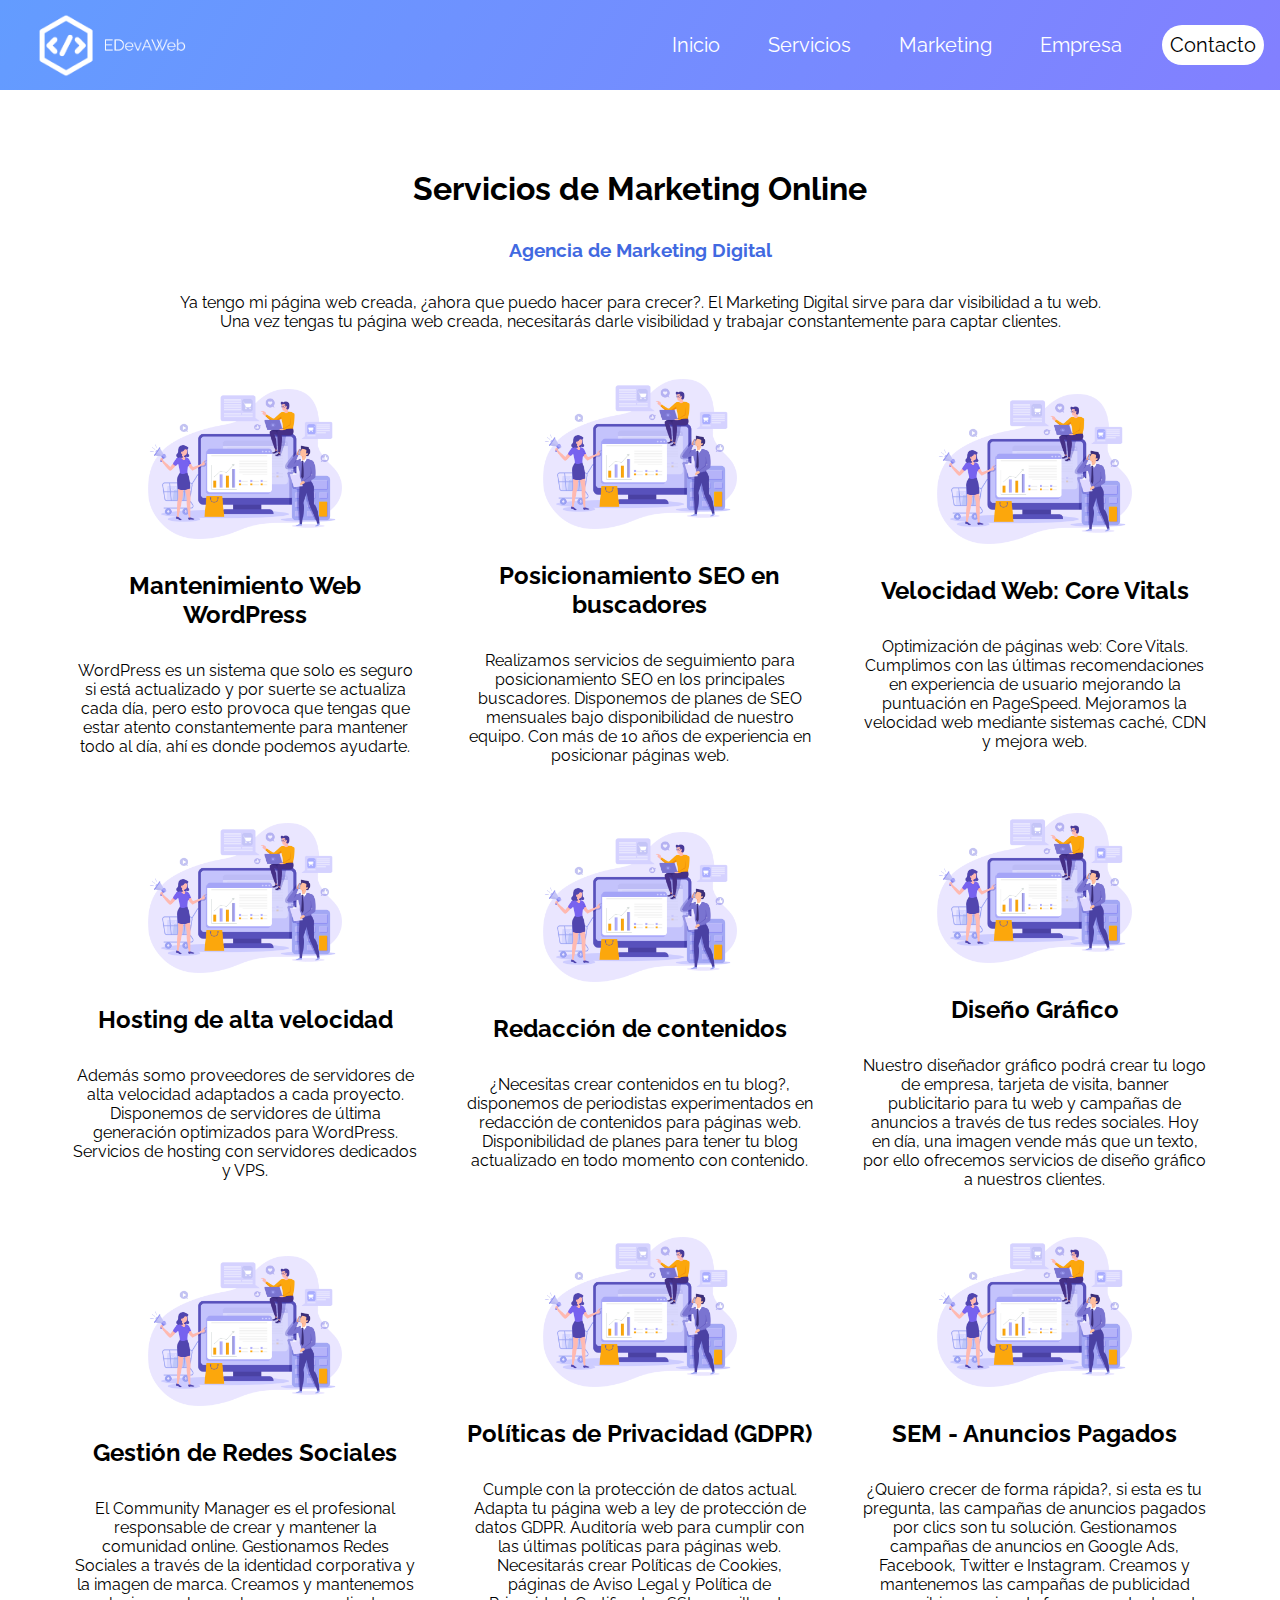
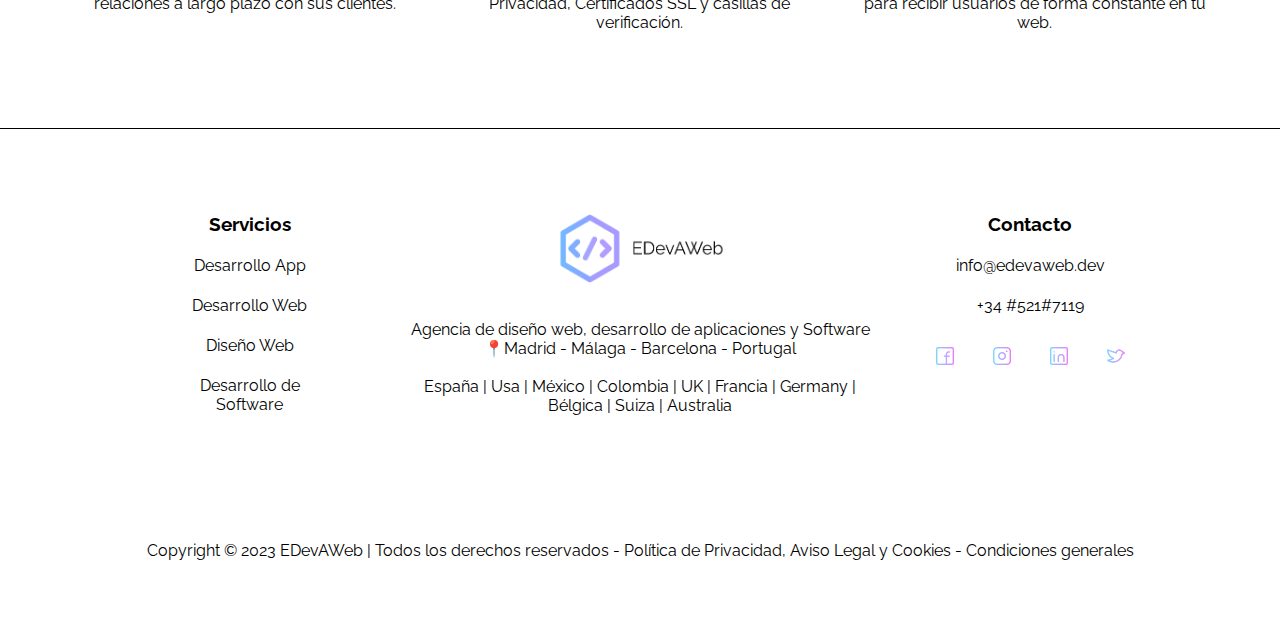
<file: html/marketing.html>
<!DOCTYPE html>
<html lang="es">

<head>
    <meta charset="UTF-8">
    <meta http-equiv="X-UA-Compatible" content="IE=edge">
    <meta name="viewport" content="width=device-width, initial-scale=1.0">
    <link rel="stylesheet" href="../style.css">
    <link rel="stylesheet" href="../css/style-marketing.css">
    <link rel="shortcut icon" href="../img/favicon/edevaweb-favicon.png" type="image/x-icon">
    <title>EDevAWeb</title>
</head>

<body>
    <!-- Container -->
    <div id="container">
        <!-- Header -->
        <header>
            <!-- Logo -->
            <div id="logo">
                <a href="../index.html">
                    <img src="../img/header/logo/edevaweb-logo.png" alt="EDevAWeb">
                </a>
            </div>
            <!-- Nav-Bar -->
            <nav>
                <ul>
                    <li><a href="../index.html">Inicio</a></li>
                    <!-- Dropdown -->
                    <li id="dropdown">
                        <a href="#">Servicios</a>
                        <div id="dropdown-content">
                            <a href="../html/desarrollo-app.html">Desarrollo App</a>
                            <a href="../html/desarrollo-web.html">Desarrollo Web</a>
                            <a href="../html/diseño-web.html">Diseño Web</a>
                            <a href="../html/desarrollo-de-software.html">Desarrollo de Software</a>
                        </div>
                    </li>
                    <li><a href="../html/marketing.html">Marketing</a></li>
                    <li><a href="../html/empresa.html">Empresa</a></li>
                    <!-- Contact-Box -->
                    <li id="contact-box"><a href="../html/contacto.html">Contacto</a></li>
                </ul>
            </nav>
        </header>

        <!-- Page-Content -->
        <div id="page-content-marketing">
            <h1>Servicios de Marketing Online</h1>
            <h3>Agencia de Marketing Digital</h3>
            <p>Ya tengo mi página web creada, ¿ahora que puedo hacer para crecer?. El Marketing Digital sirve para dar
                visibilidad a tu web.  <br> Una vez tengas tu página web creada, necesitarás darle visibilidad y trabajar
                constantemente para captar clientes.</p>

            <div id="page-content-marketing-item-1">
                <div>
                    <img src="../img/page-content-marketing/marketing-online.png" alt="Marketing Online">
                    <h2>Mantenimiento Web WordPress</h2>
                    <p>WordPress es un sistema que solo es seguro si está actualizado y por suerte se actualiza cada
                        día, pero esto provoca que tengas que estar atento constantemente para mantener todo al día, ahí
                        es donde podemos ayudarte.</p>
                </div>
                <div>
                    <img src="../img/page-content-marketing/marketing-online.png" alt="Marketing Online">
                    <h2>Posicionamiento SEO en buscadores</h2>
                    <p>Realizamos servicios de seguimiento para posicionamiento SEO en los principales buscadores.
                        Disponemos de planes de SEO mensuales bajo disponibilidad de nuestro equipo. Con más de 10 años
                        de experiencia en posicionar páginas web.</p>
                </div>
                <div>
                    <img src="../img/page-content-marketing/marketing-online.png" alt="Marketing Online">
                    <h2>Velocidad Web: Core Vitals</h2>
                    <p>Optimización de páginas web: Core Vitals. Cumplimos con las últimas recomendaciones en
                        experiencia de usuario mejorando la puntuación en PageSpeed. Mejoramos la velocidad web mediante
                        sistemas caché, CDN y mejora web.</p>
                </div>
                <div>
                    <img src="../img/page-content-marketing/marketing-online.png" alt="Marketing Online">
                    <h2>Hosting de alta velocidad</h2>
                    <p>Además somo proveedores de servidores de alta velocidad adaptados a cada proyecto. Disponemos de
                        servidores de última generación optimizados para WordPress. Servicios de hosting con servidores
                        dedicados y VPS.</p>
                </div>
                <div>
                    <img src="../img/page-content-marketing/marketing-online.png" alt="Marketing Online">
                    <h2>Redacción de contenidos</h2>
                    <p>¿Necesitas crear contenidos en tu blog?, disponemos de periodistas experimentados en redacción de
                        contenidos para páginas web. Disponibilidad de planes para tener tu blog actualizado en todo
                        momento con contenido.</p>
                </div>
                <div>
                    <img src="../img/page-content-marketing/marketing-online.png" alt="Marketing Online">
                    <h2>Diseño Gráfico</h2>
                    <p>Nuestro diseñador gráfico podrá crear tu logo de empresa, tarjeta de visita, banner publicitario
                        para tu web y campañas de anuncios a través de tus redes sociales. Hoy en día, una imagen vende
                        más que un texto, por ello ofrecemos servicios de diseño gráfico a nuestros clientes.</p>
                </div>

                <div>
                    <img src="../img/page-content-marketing/marketing-online.png" alt="Marketing Online">
                    <h2>Gestión de Redes Sociales</h2>
                    <p>El Community Manager es el profesional responsable de crear y mantener la comunidad online.
                        Gestionamos Redes Sociales a través de la identidad corporativa y la imagen de marca. Creamos y
                        mantenemos relaciones a largo plazo con sus clientes.</p>
                </div>
                <div>
                    <img src="../img/page-content-marketing/marketing-online.png" alt="Marketing Online">
                    <h2>Políticas de Privacidad (GDPR)</h2>
                    <p>Cumple con la protección de datos actual. Adapta tu página web a ley de protección de datos GDPR.
                        Auditoría web para cumplir con las últimas políticas para páginas web. Necesitarás crear
                        Políticas de Cookies, páginas de Aviso Legal y Política de Privacidad, Certificados SSL y
                        casillas de verificación.</p>
                </div>

                <div>
                    <img src="../img/page-content-marketing/marketing-online.png" alt="Marketing Online">
                    <h2>SEM - Anuncios Pagados</h2>
                    <p>¿Quiero crecer de forma rápida?, si esta es tu pregunta, las campañas de anuncios pagados por
                        clics son tu solución. Gestionamos campañas de anuncios en Google Ads, Facebook, Twitter e
                        Instagram. Creamos y mantenemos las campañas de publicidad para recibir usuarios de forma
                        constante en tu web.</p>
                </div>

            </div>
        </div>
        <!-- Footer -->
        <footer>
            <div id="footer-links">
                <h3>Servicios</h3>
                <a href="../html/desarrollo-app.html">Desarrollo App</a>
                <a href="../html/desarrollo-web.html">Desarrollo Web</a>
                <a href="../html/diseño-web.html">Diseño Web</a>
                <a href="../html/desarrollo-de-software.html">Desarrollo de Software</a>
            </div>
            <div id="footer-edevaweb">
                <img src="../img/footer/logo/edevaweb-logo.png" alt="EDevAWeb">
                <p>
                    Agencia de diseño web, desarrollo de aplicaciones y Software <br>
                    📍Madrid - Málaga - Barcelona - Portugal <br>
                    <br>
                    España | Usa | México | Colombia | UK | Francia | Germany | Bélgica | Suiza | Australia
                </p>
            </div>
            <div id="footer-social-networks">
                <h3>Contacto</h3>
                <a href="mailto:info@edevaweb.dev">info@edevaweb.dev</a>
                <a href="tel:+34152117119">+34 #521#7119</a>
                <div>
                    <a href="https://www.facebook.com/">
                        <img src="../img/footer/social-networks/facebook.png" alt="Facebook">
                    </a>
                    <a href="https://www.instagram.com/">
                        <img src="../img/footer/social-networks/instagram.png" alt="Instagram">
                    </a>
                    <a href="https://www.linkedin.com/">
                        <img src="../img/footer/social-networks/linkedin.png" alt="Linkedin">
                    </a>
                    <a href="https://twitter.com/">
                        <img src="../img/footer/social-networks/twitter.png" alt="Twitter">
                    </a>
                </div>
            </div>
            <p id="copyright">Copyright © 2023 EDevAWeb | Todos los derechos reservados - Política de Privacidad, Aviso
                Legal y Cookies - Condiciones generales</p>
        </footer>
    </div>
</body>

</html>
</file>
<file: style.css>
/* - Google - Font - */
/* ---> Importo una fuente de Google para poder aplicárselos en los textos que contenga la página web. */
@import url("https://fonts.googleapis.com/css2?family=Raleway&display=swap");

/* - Universal Selector - */
/* ---> Aplico un CSS por defecto para todas las etiquetas. */
* {
  margin: 0;
  padding: 0;
  box-sizing: border-box;
  text-decoration: none;
  font-family: "Raleway", sans-serif;
}

/* - Color - */
/* ---> Aplico la propiedad Color a los elementos contenidos en los siguientes capas (esto principalmente orientado para darle un color a los textos de dichas capas). */
header *,
#index-content-1 * {
  color: white;
}

footer * {
  color: black;
}

/* - Background - */
/* ---> Aplico la propiedad Background en los diferentes elementos tratando de agrupar la mayoria de estos. */
header,
#dropdown-content,
#contact-box a:hover,
#index-content-1,
#index-content-1-item-1 a:hover,
#sub-container-main-head,
#empresa-enlace-contacto,
#page-content-empresa-exception-head,
#page-content-app-head,
#page-content-web-head,
#page-content-software-head,
#page-content-diseño-head {
  background-image: linear-gradient(
    120deg,
    rgb(99, 156, 255),
    rgb(141, 118, 255),
    rgb(115, 164, 250),
    rgb(157, 138, 252)
  );
  background-size: 400% 400%;
}

#contact-box a {
  background-color: white;
}

/* - Background - Animation - */
/* ---> Haciendo el uso de @keyframes aplico un fondo animado (animation: ) a los distintos elementos tratando de agrupar la mayoría de estos. */
header,
#dropdown-content,
#contact-box a:hover,
#index-content-1,
#index-content-1-item-1 a:hover,
#sub-container-main-head,
#empresa-enlace-contacto,
#page-content-empresa-exception-head,
#page-content-app-head,
#page-content-web-head,
#page-content-software-head,
#page-content-diseño-head {
  animation: background_animation 20s infinite;
}

@keyframes background_animation {
  0% {
    background-position: 0 50%;
  }

  50% {
    background-position: 100% 50%;
  }

  100% {
    background-position: 0 50%;
  }
}

/* - Size Of The Boxes, Elements & Selectors - */
/* ---> Aplico la anchura y altura de la mayoria de los elementos. */
#container,
header,
#page-content,
footer,
#logo > a,
nav > ul {
  width: 100%;
}

#container {
  display: grid;
  place-items: center;
}

header ul {
  list-style-type: none;
}

nav {
  width: 85%;
}

#logo {
  width: 15%;
}

header,
#logo,
#logo > a,
nav,
nav > ul,
nav > ul > li {
  height: 90px;
}

#logo > a > img {
  height: 70%;
}

#dropdown-content {
  width: 300px;
}

footer {
  height: 500px;
}
footer > div {
  height: 370px;
}

#footer-edevaweb img {
  height: 80px;
}

#footer-social-networks > div > a > img {
  height: 20px;
}

footer > div {
  height: 200px;
  width: 15%;
}

#footer-edevaweb {
  width: 40%;
}

#copyright {
  width: 100%;
}

#index-content-1,
#index-content-1 h1 {
  width: 100%;
}

#index-content-1-item-1,
#index-content-1-item-2 {
  width: 40%;
}
#index-content-1-item-3 {
  width: 100%;
}

#index-content-1-item-1 a {
  width: 65%;
}

#index-content-1-item-2 img {
  height: 45vh;
}

#index-content-1-item-3 img {
  height: 13vh;
}

#index-content-2 {
  width: 1200px;
}

.index-content-2-item-1 > h2,
.index-content-2-item-1 > h4 {
  width: 1000px;
}

.index-content-2-item-1 div h5,
.index-content-2-item-1 div p {
  width: 100%;
}

.index-content-2-item-1-subitem {
  width: 300px;
}

.index-content-2-item-2 {
  width: 100%;
}

.index-content-2-item-2-1 {
  width: 700px;
}

.index-content-2-item-2-1 img {
  height: 80px;
}

.index-content-2-item-2-2 {
  width: 350px;
}

.index-content-2-item-2-2 img {
  width: 250px;
}

.index-content-2-item-3-1 {
  width: 100%;
}

.index-content-2-item-3-1 div img {
  height: 120px;
}

#index-content-2-1-size-box-1 {
  width: 580px;
}

#index-content-2-1-size-box-1 img {
  height: 70px;
}

#index-content-2-1-size-box-2 {
  width: 420px;
}

#index-content-2-2-size-box-2 img {
  height: 200px;
  width: 300px;
}

#img-web-a-medida img {
  height: 300px;
}
#index-content-2-item-4 {
  width: 100%;
}
#index-content-2-item-4 img {
  width: 900px;
}

/* - Header Elements CSS - */
/* ---> Aquí aplico el CSS a todos los elementos contenidos en la etiqueta Header. */
header,
nav > ul,
nav > ul > li,
#dropdown:hover #dropdown-content {
  display: flex;
}

header {
  position: sticky;
  top: 0;
}

nav > ul {
  justify-content: right;
  flex-wrap: wrap;
}

nav > ul > li {
  justify-content: center;
  align-items: center;
}

nav a {
  margin: 1rem;
  padding: 0.5rem;
  font-size: 1.25rem;
}

nav a:hover {
  box-shadow: -10px 10px 16px 0px rgba(0, 0, 0, 0.2);
  transform: scale(1.05);
}

#contact-box a {
  color: black;
  border-radius: 2rem;
}

#contact-box a:hover {
  color: white;
}

#dropdown {
  position: relative;
}

#dropdown-content {
  display: none;
  position: absolute;
  top: 90px;
  left: -10px;
  box-shadow: -10px 10px 16px 0px rgba(0, 0, 0, 0.2);
  z-index: 1;
}

#dropdown:hover #dropdown-content {
  flex-direction: column;
  animation: background_animation 10s infinite;
}

#logo > a {
  display: flex;
  align-items: center;
  flex-wrap: wrap;
  padding-left: 2rem;
}

/* - Footer Elements CSS - */
/* ---> Aquí aplico el CSS a todos los elementos contenidos en la etiqueta Footer. */
footer {
  border-top: solid black 1px;
  flex-wrap: wrap;
}

footer * {
  text-align: center;
  margin: 0.7rem;
  padding: 0.3rem;
}

footer a {
  display: block;
}

footer a:hover {
  box-shadow: -10px 10px 16px 0px rgba(0, 0, 0, 0.2);
  transform: scale(1.05);
}

footer,
#footer-social-networks > div {
  display: flex;
  justify-content: center;
  gap: 1rem;
  align-items: center;
}

#footer-social-networks div > a > img,
#footer-social-networks div > a {
  margin: 0.3rem;
  padding: 1px;
}

#footer-social-networks div > a:hover {
  border-radius: 5px;
}

/* - Page - Content - Index - */
/* ---> Aplico el CSS sobre esta capa y en las etiquetas H2 que esta contenga. */
#page-content-index {
  display: grid;
  place-items: center;
}

#page-content-index h2 {
  font-size: xx-large;
}

/* - Index - Content - 1 - */
/* --->  Aplico CSS sobre los elementos contenidos en la capa con identificador: index-content-1.*/
#index-content-1 {
  flex-wrap: wrap;
}

#index-content-1 h1 {
  margin: 3rem;
  text-align: center;
}

#index-content-1,
#index-content-1-item-1,
#index-content-1-item-2,
#index-content-1-item-3 {
  display: flex;
  justify-content: center;
}

#index-content-1-item-1,
#index-content-1-item-2,
#index-content-1-item-3 {
  margin: 1rem;
  padding: 1rem;
}

#index-content-1-item-1 {
  flex-direction: column;
}

#index-content-1-item-1 p {
  text-align: justify;
  font-size: 1.2em;
  margin-bottom: 3rem;
}

#index-content-1-item-1 a {
  margin-top: auto;
  text-align: center;
  margin-bottom: 8rem;
  border-radius: 2rem;
  background-color: white;
  color: black;
  padding: 1rem;
  font-size: 1.2em;
}

#index-content-1-item-1 a:hover {
  color: white;
}

#index-content-1-item-3 {
  align-items: center;
  gap: 2rem;
}

#index-content-1-item-3 img {
  margin: 2rem;
}

/* - Index - Content - 2 - */
/* --->  Aplico CSS sobre los elementos contenidos en la capa con identificador: index-content-2.*/

#index-content-2 {
  padding: 0.5rem;
  margin: 4rem 1rem;
}

.index-content-2-item-1 {
  display: flex;
  justify-content: center;
  flex-wrap: wrap;
  gap: 1.5rem;
}
.index-content-2-item-1 * {
  margin: 0.25rem;
  padding: 0.25rem;
}

.index-content-2-item-1 div h5,
.index-content-2-item-1 div p {
  text-align: center;
}

.index-content-2-item-1-subitem {
  display: flex;
  flex-wrap: wrap;
  justify-content: center;
  gap: 1rem;
  border-top-right-radius: 2rem;
  border-top-left-radius: 0.5rem;
  border-bottom-left-radius: 2rem;
  border-bottom-right-radius: 0.5rem;
  color: white;
}

.index-content-2-item-color-1 {
  background-color: rgb(74, 255, 216);
  color: black;
}

.index-content-2-item-color-2 {
  background-color: rgb(52, 99, 255);
  color: white;
}

.index-content-2-item-color-3 {
  background-color: rgb(255, 205, 56);
  color: black;
}

.index-content-2-item-2 {
  display: flex;
  flex-wrap: wrap;
  justify-content: center;
  margin-top: 5rem;
}

.index-content-2-item-2-1 {
  display: flex;
  flex-wrap: wrap;
  justify-content: center;
}

.index-content-2-item-2-1 * {
  margin: 0.5rem;
}

.index-content-2-item-2-1 span {
  font-weight: bold;
}

.index-content-2-item-2-2 {
  display: flex;
  flex-wrap: wrap;
  justify-content: center;
}

.index-content-2-item-3 {
  margin-top: 5rem;
  margin-bottom: 5rem;
}

.index-content-2-item-3 h2 {
  text-align: center;
}

.index-content-2-item-3-1 {
  margin-top: 2rem;
  display: grid;
  place-items: center;
  grid-template-columns: 1fr 1fr 1fr 1fr;
  gap: 1rem;
}

.index-content-2-item-3-1 div {
  margin: 1rem;
}

.index-content-2-item-3-1 div img {
  border-radius: 1rem;
}

.index-content-2-item-3-1 div h5 {
  text-align: center;
}

#index-content-2-1-size-box-1 img {
  margin: 1rem;
}

#index-content-2-2-size-box-2 img {
  border: solid 0.1px rgba(0, 0, 0, 0.12);
  margin: 1rem;
}

#img-web-a-medida {
  margin: 1.5rem;
}

#img-web-a-medida img {
  width: auto;
  border: solid 1px rgba(0, 0, 0, 0.326);
}

#index-content-2-item-4 {
  margin-top: 5rem;
  display: flex;
  flex-direction: column;
  text-align: center;
  justify-content: center;
  align-items: center;
}

#index-content-2-item-4 * {
  margin: 1rem;
}
</file>
<file: css/style-contacto.css>
/* - Page-Content-Contacto, Sub-Container-Main-Head & Sub-Container-Main  - */
/* ---> Aplico CSS sobre todos los elementos contenidos en la capas con indentificadores: page-content-contacto, sub-container-main-head y sub-container-main. */
#page-content-contacto,
#sub-container-main-head {
  width: 100%;
  display: grid;
  place-items: center;
}

#page-content-contacto span {
  font-weight: bold;
}

#sub-container-main-head * {
  color: white;
  text-align: center;
  padding: 1.5rem;
}

#sub-container-main-head a {
  font-size: xx-large;
}

#sub-container-main {
  width: 1200px;
  margin-top: 4rem;
}

#form-garantia-contacto * {
  margin: 0.5rem 2rem;
}

#form-contact {
  width: 100%;
  display: flex;
  justify-content: center;
}

#form-contact div {
  width: 600px;
  display: grid;
  place-items: center;
}
#form-contact div img {
  width: 450px;
}

#form-contact-subcontainer {
  width: 600px;
  display: grid;
  place-items: center;
  background-image: linear-gradient(
    120deg,
    rgb(153, 188, 248),
    rgb(188, 174, 255)
  );
  border-radius: 1rem;
}

#form-contact-subcontainer form {
  width: 600px;
  text-align: center;
  color: white;
}
#form-contact-subcontainer form * {
  margin: 0.5rem;
}

#form-contact-subcontainer form div {
  width: 100%;
  display: grid;
  grid-template-columns: 1fr 1fr;
}

#form-contact-subcontainer form input[type="text"],
#form-contact-subcontainer form input[type="email"],
#form-contact-subcontainer form input[type="tel"],
#form-contact-subcontainer form select {
  border: 1px solid rgba(0, 0, 0, 0.54);
  border-radius: 4px;
  height: 30px;
}

#form-contact-subcontainer form input[type="checkbox"] {
  border: 1px solid rgba(0, 0, 0, 0.54);
  border-radius: 4px;
}

#form-contact-subcontainer form input[type="submit"] {
  border: 1px solid rgba(0, 0, 0, 0.54);
  border-radius: 4px;
  width: 300px;
  height: 30px;
}

#form-contact-subcontainer form input[type="submit"]:hover {
  background-image: linear-gradient(
    120deg,
    rgb(153, 188, 248),
    rgb(188, 174, 255)
  );
  border: 1px solid rgb(255, 255, 255);
}

/* - Sub-Container-Main-Content - */
/* --->  ---> Aplico CSS sobre todos los elementos contenidos en la capas con indentificadores: sub-container-main-content. */
#sub-container-main-content {
  width: 100%;
  display: grid;
  justify-content: space-around;
  margin-top: 4rem;
  margin-bottom: 6rem;
}

#sub-container-main-content * {
  margin-top: 1rem;
  margin-bottom: 1rem;
}

#sub-container-main-content img {
  width: 100%;
}

#sub-container-main-content > h2 {
  text-align: center;
}

#enlaces-contacto-id {
  display: grid;
  grid-template-columns: 1fr 1fr 1fr;
  place-items: center;
}

#enlaces-contacto-id > a {
  padding: 1rem;
  background-image: linear-gradient(
    120deg,
    rgb(153, 188, 248),
    rgb(188, 174, 255)
  );
  border-radius: 2rem;
  color: white;
}
</file>
<file: css/style-desarrollo-app.css>
/* - Page-Content-App, Page-Content-App-Head, Page-Content-App-Main - */
/* ---> Aplico CSS sobre todos los elementos contenidos en la capas con indentificadores: page-content-app, page-content-app-head y page-content-app-main. */
#page-content-app,
#page-content-app-head {
  width: 100%;
  display: grid;
  place-items: center;
}

#page-content-app {
  margin-bottom: 4rem;
}

#page-content-app span {
  font-weight: bold;
}

#page-content-app ul {
  padding: 1rem;
}

#page-content-app-head h1,
#page-content-app-head p {
  margin-top: 2rem;
  color: white;
  margin-bottom: 2rem;
  text-align: center;
}

#page-content-app-head p {
  margin-top: 2rem;
}

#page-content-app-head a {
  font-size: xx-large;
  color: white;
  margin: 1rem;
}

#page-content-app-main {
  margin-top: 4rem;
  width: 1200px;
  display: grid;
  place-items: center;
}

#page-content-app-main * {
  margin: 1rem;
}

#page-content-app-main > p {
  text-align: center;
}

#page-content-app-main > h2 {
  text-align: center;
  color: royalblue;
}

#page-content-app-main-item-1 {
  display: grid;
  grid-template-columns: 1fr 1fr;
}

#img-desarrollo-app {
  display: grid;
  place-items: center;
}

#img-desarrollo-app img {
  height: 400px;
}

#page-content-app-main-item-2 div img {
  height: 80px;
}

#page-content-app-main-item-2 {
  display: grid;
  grid-template-columns: 1fr 1fr;
}

#page-content-app-main-item-2 div {
  display: grid;
  place-items: center;
}

#page-content-app-main-item-2 * {
  text-align: center;
}

#page-content-app-main-item-3 {
  display: grid;
  place-items: center;
}

#page-content-app-main-item-3 * {
  text-align: center;
}

#page-content-app-main-item-3 img {
  height: 150px;
}

#page-content-app-main-item-3 a {
  padding: 1rem;
  border-radius: 2rem;
  background-image: linear-gradient(
    120deg,
    rgb(153, 188, 248),
    rgb(188, 174, 255)
  );
  color: white;
}
</file>
<file: css/style-desarrollo-de-software.css>
/* - Page-Content-Software, Page-Content-Software-Head, Page-Content-Software-Main - */
/* ---> Aplico CSS sobre todos los elementos contenidos en la capas con indentificadores: page-content-software, page-content-software-head y page-content-software-main. */
#page-content-software,
#page-content-software-head {
  width: 100%;
  display: grid;
  place-items: center;
}

#page-content-software {
  margin-bottom: 4rem;
}

#page-content-software-head h1,
#page-content-software-head p {
  margin-top: 2rem;
  color: white;
  margin-bottom: 2rem;
  text-align: center;
}

#page-content-software-head p {
  margin-top: 2rem;
}

#page-content-software-head a {
  font-size: xx-large;
  color: white;
  margin: 1rem;
}

#page-content-software-main {
  width: 1200px;
  margin: 4rem 0rem;
}

#page-content-software-main * {
  margin: 1rem;
}

#img-desarrollador {
  display: grid;
  place-items: center;
}

#page-content-software-main-item-1 h1,
#page-content-software-main-item-1 h2,
#page-content-software-main-item-1 > p {
  text-align: center;
}
#page-content-software-main-item-1 > h2 {
  color: royalblue;
}

#page-content-software-main-item-1 div img {
  width: 1000px;
}

#page-content-software-main-item-2 h1,
#page-content-software-main-item-2 h2 {
  text-align: center;
  margin: 1.5rem;
}
#page-content-software-main-item-2 > h2 {
  color: royalblue;
}

#page-content-software-main-item-2 > div {
  display: grid;
  grid-template-columns: 1fr 1fr 1fr;
  place-items: center;
}

#page-content-software-main-item-2 * {
  margin: 0.5rem;
}

#page-content-software-main-item-2 > div > div {
  display: grid;
  place-items: center;
  text-align: center;
}

#page-content-software-main-item-2 div img {
  height: 80px;
}

#page-content-software-main-item-3 {
  margin-top: 4rem;
  display: grid;
  place-items: center;
  text-align: center;
}

#page-content-software-main-item-3 a {
  border-radius: 2rem;
  padding: 1rem;
  margin: 1rem;
  background-image: linear-gradient(
    120deg,
    rgb(153, 188, 248),
    rgb(188, 174, 255)
  );
  color: white;
}
</file>
<file: css/style-desarrollo-web.css>
#page-content-web,
#page-content-web-head {
  width: 100%;
  display: grid;
  place-items: center;
}

#page-content-web {
  margin-bottom: 4rem;
}

#page-content-web-head h1,
#page-content-web-head p {
  margin-top: 2rem;
  color: white;
  margin-bottom: 2rem;
  text-align: center;
}

#page-content-web-head p {
  margin-top: 2rem;
}

#page-content-web-head a {
  font-size: xx-large;
  color: white;
  margin: 1rem;
}

#page-content-web-main {
  margin-bottom: 4rem;
  margin-top: 4rem;
  width: 1200px;
  display: grid;
  place-items: center;
}

#page-content-web-main h1,
#page-content-web-main h2 {
  margin: 1rem;
}

#page-content-web-main h2 {
  color: royalblue;
}

#page-content-web-main-item-1,
#page-content-web-main-item-1 div {
  display: grid;
  place-items: center;
  grid-template-columns: 1fr 1fr 1fr;
}
#page-content-web-main-item-1 div {
  grid-template-columns: 1fr;
  margin: 1rem;
}

#page-content-web-main-item-1 div * {
  text-align: center;
  margin: 0.5rem;
}

#page-content-web-main-item-1 img {
  height: 80px;
}

.page-content-web-main-item-2 {
  display: grid;
  place-items: center;
  margin: 1rem;
}

.page-content-web-main-item-2 div {
  display: grid;
  grid-template-columns: 1fr 1fr;
  place-items: center;
}

.page-content-web-main-item-2 div img {
  height: 300px;
}

.page-content-web-main-item-2 > h1,
.page-content-web-main-item-2 > p {
  text-align: center;
  margin: 1rem;
}

.page-content-web-main-item-2 a {
  border-radius: 2rem;
  padding: 1rem;
  margin: 1rem;
  background-image: linear-gradient(
    120deg,
    rgb(153, 188, 248),
    rgb(188, 174, 255)
  );
  color: white;
}
</file>
<file: css/style-diseño-web.css>
/* - Page-Content-Diseño, Page-Content-Diseño-Head, Page-Content-Diseño-Main - */
/* ---> Aplico CSS sobre todos los elementos contenidos en la capas con indentificadores: page-content-diseño, page-content-diseño-head y page-content-diseño-main. */
#page-content-diseño,
#page-content-diseño-head {
  width: 100%;
  display: grid;
  place-items: center;
}

#page-content-diseño {
  margin-bottom: 4rem;
}

#page-content-diseño-head h1,
#page-content-diseño-head p {
  margin-top: 2rem;
  color: white;
  margin-bottom: 2rem;
  text-align: center;
}

#page-content-diseño-head p {
  margin-top: 2rem;
}

#page-content-diseño-head a {
  font-size: xx-large;
  color: white;
  margin: 1rem;
}

#page-content-diseño-main {
  width: 1200px;
  margin: 4rem;
}

#page-content-diseño-main-item-1 h1,
#page-content-diseño-main-item-1 p {
  text-align: center;
  margin: 1rem;
}

#page-content-diseño-main-item-1 > div {
  display: grid;
  grid-template-columns: 1fr 1fr 1fr;
  place-items: center;
}

#page-content-diseño-main-item-1 > div > div > img {
  height: 80px;
}

#page-content-diseño-main-item-1 > div > div {
  display: grid;
  place-items: center;
  margin: 1rem;
}

#page-content-diseño-main-item-1 > div > div * {
  text-align: center;
  margin: 0.5rem;
}
#page-content-diseño-main-item-2 {
  display: grid;
  place-items: center;
  margin-top: 4rem;
}

#page-content-diseño-main-item-2 h1 {
  text-align: center;
  margin: 2rem;
}
#page-content-diseño-main-item-2 > div {
  display: grid;
  grid-template-columns: 1fr 1fr 1fr;
  gap: 1rem;
  place-items: center;
}

#page-content-diseño-main-item-2 div img {
  height: 175px;
  border: 1px solid rgba(0, 0, 0, 0.377);
  border-radius: 0.25rem;
}

#page-content-diseño-main-item-2 div img:hover {
  transform: scale(1.05);
  border-radius: 0rem;
}

#page-content-diseño-main-item-2 > p {
  text-align: center;
}

#page-content-diseño-main-item-2 > a {
  border-radius: 2rem;
  padding: 1rem;
  margin: 1rem;
  background-image: linear-gradient(
    120deg,
    rgb(153, 188, 248),
    rgb(188, 174, 255)
  );
  color: white;
}
</file>
<file: css/style-empresa.css>
/* - Page-Content-Empresa - */
/* ---> Aplico CSS sobre todos los elementos contenidos en la capas con indentificadores: page-content-empresa */
#page-content-empresa-exception-head {
  width: 100%;
  display: grid;
  place-items: center;
}

#page-content-empresa-exception-head h1 {
  color: white;
  text-align: center;
  margin: 1.5rem;
}

#page-content-empresa-exception-head p {
  color: white;
  text-align: center;
  margin: 1.5rem;
}

#page-content-empresa-exception-head a {
  color: white;
  font-size: xx-large;
  margin: 1rem;
}

#page-content-empresa {
  width: 1200px;
  display: grid;
  place-items: center;
  margin-top: 4rem;
  margin-bottom: 4rem;
}

#page-content-empresa * {
  margin-top: 1rem;
}

#page-content-empresa span {
  font-weight: bold;
}

#page-content-empresa > h1,
#page-content-empresa > h2,
#page-content-empresa > p {
  text-align: center;
}

#page-content-empresa > h2 {
  margin: 1.25rem;
}

#page-content-empresa > h1 {
  color: rgb(80, 124, 255);
}

#page-content-empresa > img {
  height: 200px;
  margin-top: 7rem;
}

#img-empresa-centrado-1 img {
  height: 370px;
  border-radius: 2rem;
}

#page-content-empresa > iframe {
  border-radius: 2rem;
}

#page-content-empresa-subcontainer-1 > div {
  display: grid;
  grid-template-columns: 1fr 1fr;
}

.img-empresa {
  height: 350px;
  border-radius: 2rem;
  margin: 1rem;
}

.img-empresa-centrado {
  display: grid;
  place-items: center;
}

#page-content-empresa-subcontainer-2 {
  display: grid;
  grid-template-columns: 1fr 1fr;
}

#page-content-empresa-subcontainer-2 img {
  height: 350px;
  margin: auto;
  border-radius: 2rem;
}

#empresa-enlace-contacto {
  border-radius: 2rem;
  margin: 1.75rem;
  padding: 1rem;
  color: white;
}
</file>
<file: css/style-marketing.css>
/* - Page-Content-Marketing & Page-Content-Marketing-Item-1 - */
/* ---> Aplico CSS sobre todos los elementos contenidos en la capas con indentificadores: page-content-marketing y page-content-marketing-item-1 */
#page-content-marketing {
  width: 1200px;
  display: grid;
  place-items: center;
  margin-top: 4rem;
  margin-bottom: 4rem;
}

#page-content-marketing > h1,
#page-content-marketing h3,
#page-content-marketing p {
  margin: 1rem;
  text-align: center;
}

#page-content-marketing > h3 {
  color: royalblue;
}

#page-content-marketing-item-1 {
  display: grid;
  grid-template-columns: 1fr 1fr 1fr;
  place-items: center;
  gap: 1rem;
  margin: 1rem;
}

#page-content-marketing-item-1 > div {
  display: grid;
  place-items: center;
}

#page-content-marketing-item-1 > div * {
  margin: 1rem;
  text-align: center;
}

#page-content-marketing-item-1 > div > img {
  height: 150px;
}
</file>
